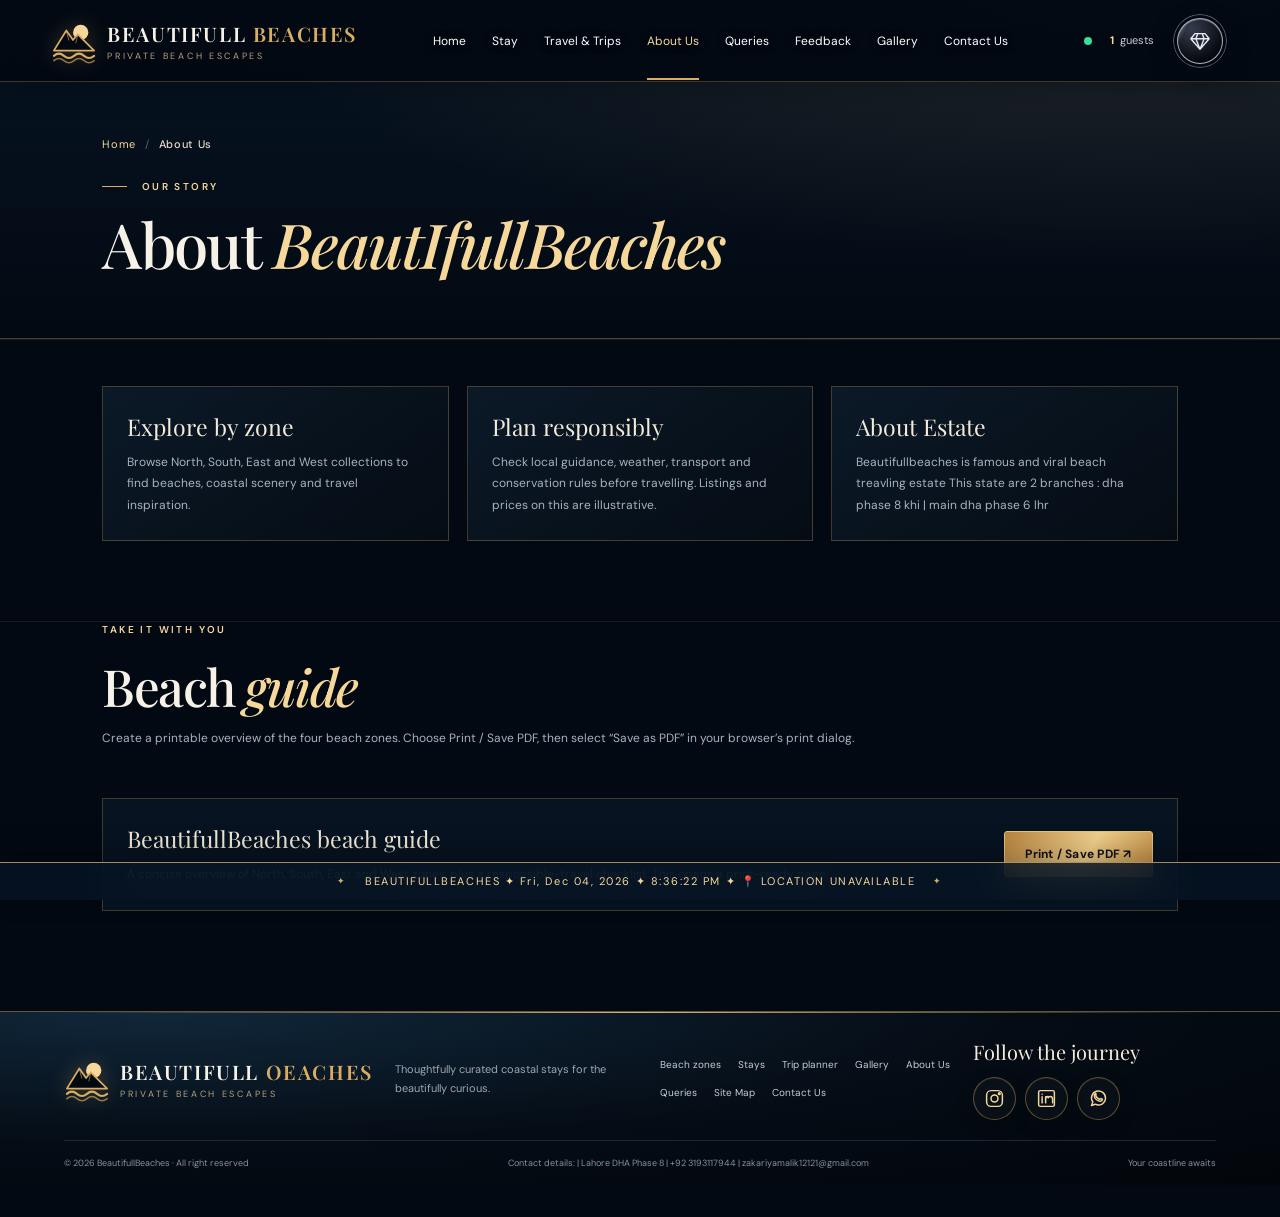
<file: pages/about.html>
<!DOCTYPE html>
<html lang="en">
 <head>
  <meta charset="utf-8"/>
  <meta content="width=device-width,initial-scale=1" name="viewport"/>
  <meta content="#06101d" name="theme-color"/>
  <title>
   About Us | BeautIOfBeaches
  </title>
  <link href="https://images.unsplash.com" rel="preconnect"/>
  <link href="https://fonts.googleapis.com/css2?family=DM+Sans:wght@400;500;600;700&amp;family=Playfair+Display:wght@500;600;700&amp;family=Dancing+Script:wght@600;700&amp;family=Domine:wght@400;500;600&amp;display=swap" rel="stylesheet"/>
  <link href="https://cdn.jsdelivr.net/npm/bootstrap@5.3.8/dist/css/bootstrap.min.css" rel="stylesheet" integrity="sha384-sRIl4kxILFvY47J16cr9ZwB07vP4J8+LH7qKQnuqkuIAvNWLzeN8tE5YBujZqJLB" crossorigin="anonymous"/>
  <link href="../style/styles.css" rel="stylesheet"/>
 </head>
 <body class="inner" data-page="about">
  <header class="topbar">
   <a class="brand" href="../index.html">
    <span class="brandmark"><svg aria-hidden="true" class="logo-mark" focusable="false" viewBox="0 0 48 48" xmlns="http://www.w3.org/2000/svg"><circle cx="31" cy="15" r="8" fill="#f5d89a"/><path d="M3 34 16 13l7 10 5-6 17 17Z" fill="#030912" stroke="#d9ad62" stroke-width="1.8" stroke-linejoin="round"/><path d="M16 13l2.5 10M28 17l-2 9" fill="none" stroke="#d9ad62" stroke-width="1" stroke-linecap="round" opacity=".6"/><path d="M3 39.5q5.25-4.5 10.5 0t10.5 0 10.5 0 10.5 0" fill="none" stroke="#d9ad62" stroke-width="2.2" stroke-linecap="round"/><path d="M3 44.5q5.25-4.5 10.5 0t10.5 0 10.5 0 10.5 0" fill="none" stroke="#d9ad62" stroke-width="1.6" stroke-linecap="round" opacity=".65"/></svg></span>
    <span>
     BEAUTIFULL
     <span class="gold">
      BEACHES
     </span>
     <small>
      PRIVATE BEACH ESCAPES
     </small>
    </span>
   </a>
   <nav aria-label="Main navigation" id="nav">
    <a href="../index.html">
     Home
    </a>
    <a href="stays.html">
     Stay
    </a>
    <a href="trips.html">
     Travel &amp; Trips
    </a>
    <a class="active" href="about.html">
     About Us
    </a>
    <a href="queries.html">
     Queries
    </a>
    <a href="feedback.html">
     Feedback
    </a>
    <a href="gallery.html">
     Gallery
    </a>
    <a href="contact.html">
     Contact Us
    </a>
   </nav>
   <div class="headright d-flex align-items-center">
    <span class="visitors" title="Live guest count — updates automatically"><i class="live-dot" aria-hidden="true"></i> <b id="visitorCount" aria-live="off">—</b> guests</span>
    <button aria-label="Open guest login or sign up" class="guest-icon-btn" id="loginBtn" title="Guest login / sign up" type="button">
     <svg aria-hidden="true" viewBox="0 0 24 24">
      <path d="M6.5 4h11L22 9.5 12 21 2 9.5 6.5 4zM2 9.5h20M9.5 4 7.5 9.5 12 21M14.5 4l2 5.5L12 21" fill="none" stroke="currentColor" stroke-linecap="round" stroke-linejoin="round" stroke-width="1.5"></path>
     </svg>
    </button>
    <button aria-label="Open menu" class="hamb" id="hamb">
     ☰
    </button>
   </div>
  </header>
  <main id="main">
   <section class="page-hero">
    <div class="page-hero-inner">
     <div class="crumbs d-flex align-items-center">
      <a href="../index.html">
       Home
      </a>
      <span>
       /
      </span>
      <b>
       About Us
      </b>
     </div>
     <p class="eyebrow">
      <span>
      </span>
      OUR STORY
     </p>
     <h1>
      About
      <em>
       BeautIfullBeaches
      </em>
     </h1>
     <p class="muted">
     </p>
    </div>
   </section>
   <section class="section info-section list-section">
    <div class="info-cards">
     <article>
      <h3>
       Explore by zone
      </h3>
      <p>
       Browse North, South, East and West collections to find beaches, coastal scenery and travel inspiration.
      </p>
     </article>
     <article>
      <h3>
       Plan responsibly
      </h3>
      <p>
       Check local guidance, weather, transport and conservation rules before travelling. Listings and prices on this are illustrative.
      </p>
     </article>
     <article>
      <h3>
       About Estate
      </h3>
      <p>
       Beautifullbeaches is famous and viral beach treavling estate This state are 2 branches : dha phase 8 khi | main dha phase 6 lhr
      </p>
     </article>
    </div>
   </section>
   <section class="section info-section" id="beach-guide">
    <div class="section-head">
     <div>
      <p class="eyebrow">
       TAKE IT WITH YOU
      </p>
      <h2>
       Beach
       <em>
        guide
       </em>
      </h2>
      <p class="muted">
       Create a printable overview of the four beach zones. Choose Print / Save PDF, then select “Save as PDF” in your browser’s print dialog.
      </p>
     </div>
    </div>
    <div class="guide-download">
     <div>
      <h3>
       BeautifullBeaches beach guide
      </h3>
      <p>
       A concise overview of North, South, East and West zones, plus a responsible-travel checklist. This opens a print-ready page.
      </p>
     </div>
     <button class="btn btn-gold" id="downloadGuide" type="button">
      Print / Save PDF ↗
     </button>
    </div>
   </section>
  </main>
  <footer class="site-footer">
   <div class="footer-main">
    <a class="brand footer-brand" href="../index.html">
     <span class="brandmark"><svg aria-hidden="true" class="logo-mark" focusable="false" viewBox="0 0 48 48" xmlns="http://www.w3.org/2000/svg"><circle cx="31" cy="15" r="8" fill="#f5d89a"/><path d="M3 34 16 13l7 10 5-6 17 17Z" fill="#030912" stroke="#d9ad62" stroke-width="1.8" stroke-linejoin="round"/><path d="M16 13l2.5 10M28 17l-2 9" fill="none" stroke="#d9ad62" stroke-width="1" stroke-linecap="round" opacity=".6"/><path d="M3 39.5q5.25-4.5 10.5 0t10.5 0 10.5 0 10.5 0" fill="none" stroke="#d9ad62" stroke-width="2.2" stroke-linecap="round"/><path d="M3 44.5q5.25-4.5 10.5 0t10.5 0 10.5 0 10.5 0" fill="none" stroke="#d9ad62" stroke-width="1.6" stroke-linecap="round" opacity=".65"/></svg></span>
     <span>
      BEAUTIFULL
      <span class="gold">
       OEACHES
      </span>
      <small>
       PRIVATE BEACH ESCAPES
      </small>
     </span>
    </a>
    <p class="footer-blurb">
     Thoughtfully curated coastal stays for the beautifully curious.
    </p>
    <div class="footer-links d-flex flex-wrap">
     <a href="../index.html#destinations">
      Beach zones
     </a>
     <a href="stays.html">
      Stays
     </a>
     <a href="trips.html">
      Trip planner
     </a>
     <a href="gallery.html">
      Gallery
     </a>
     <a href="about.html">
      About Us
     </a>
     <a href="queries.html">
      Queries
     </a>
     <a href="sitemap.html">
      Site Map
     </a>
     <a href="contact.html">
      Contact Us
     </a>
    </div>
    <div class="footer-social">
     <h3>
      Follow the journey
     </h3>
     <div class="social-links">
      <a aria-label="Instagram" href="https://www.instagram.com/z4kiiiiiiiii._?obrf=MTdneW01aWNwMGM2ZQ%3D%3D&amp;utm_source=qr" rel="noopener noreferrer" target="_blank" title="Replace PASTE_YOUR_USERNAME with your Instagram username">
       <svg aria-hidden="true" viewbox="0 0 24 24">
        <rect height="18" rx="5" width="18" x="3" y="3">
        </rect>
        <circle cx="12" cy="12" r="4">
        </circle>
        <circle cx="17.5" cy="6.5" r="1">
        </circle>
       </svg>
       <span>
        Instagram
       </span>
      </a>
      <a aria-label="LinkedIn" href="https://www.linkedin.com/in/zakariya-malik-211115423" rel="noopener noreferrer" target="_blank" title="Replace PASTE_YOUR_USERNAME with your LinkedIn profile">
       <svg aria-hidden="true" viewbox="0 0 24 24">
        <rect height="18" rx="2" width="18" x="3" y="3">
        </rect>
        <path d="M7 10v7M7 7v.1M11 17v-7h3v1.2c.5-.9 1.3-1.4 2.4-1.4 1.8 0 2.6 1.2 2.6 3.2V17M11 13c0-1.8 1-3.2 3-3.2">
        </path>
       </svg>
       <span>
        LinkedIn
       </span>
      </a>
      <a aria-label="WhatsApp" href="https://wa.me/923193117944?text=Assalam-o-Alaikum Welcome To Beautifull Beaches State%2C%20I%27m%20interested%20in%20planning%20a%20luxury%20beach%20escape%20with%20BeautyOfBeaches.%20Please%20share%20available%20resorts%20and%20packages." rel="noopener noreferrer" target="_blank" title="Replace PASTE_YOUR_NUMBER with your number including country code">
       <svg aria-hidden="true" viewbox="0 0 24 24">
        <path d="M20 11.5a8 8 0 0 1-11.8 7L4 20l1.5-4A8 8 0 1 1 20 11.5Z">
        </path>
        <path d="M9 8.5c.4 2 2.1 3.7 4.2 4.5l1.4-1 2 1c-.2 1.4-1.2 2.2-2.7 2.1-3.7-.4-6.5-3.3-6.7-6.4-.1-1.2.7-2.3 1.8-2.5Z">
        </path>
       </svg>
       <span>
        WhatsApp
       </span>
      </a>
     </div>
    </div>
   </div>
   <div class="footer-bottom">
    <span>
     © 2026 BeautifullBeaches · All right reserved
    </span>
    <span>
     Contact details:  | Lahore DHA Phase 8 | +92 3193117944 | zakariyamalik12121@gmail.com
    </span>
    <span id="locationStatus">
     Your coastline awaits
    </span>
   </div>
  </footer>
  <div class="ticker">
   <span>
    ✦
   </span>
   <div id="tickerText">
    BEAUTIOFBEACHES · YOUR NEXT ESCAPE STARTS HERE
   </div>
   <span>
    ✦
   </span>
  </div>
  <div aria-hidden="true" aria-label="Login or sign up" aria-modal="true" class="modal auth-page" id="authModal" role="dialog">
   <video class="auth-video" id="authVideo" data-src="../videos/hero-ocean-waves-4k.mp4" data-src2="../videos/hero-slide2.mp4" muted="" playsinline="" preload="none"></video>
   <div class="auth-veil"></div>
   <button aria-label="Close" class="auth-back" data-close="" type="button">&larr; Back to site</button>
   <div class="auth-caption">
    <h3>Indulge in the Art of Staying</h3>
    <p>Discover destinations, embrace indulgence</p>
   </div>
   <div aria-label="Background video" class="auth-dots" id="authDots">
    <button aria-label="Video 1" class="on" data-vid="0" type="button"></button>
    <button aria-label="Video 2" data-vid="1" type="button"></button>
   </div>
   <div class="ag-card">
    <div class="ag-brand">
     <svg aria-hidden="true" viewbox="0 0 24 24"><path d="M3 21h18M5 21V7l7-4 7 4v14M9 21v-7h6v7M8 9h.01M12 9h.01M16 9h.01" fill="none" stroke="currentColor" stroke-linecap="round" stroke-linejoin="round" stroke-width="1.8"></path></svg>
     <span>Beautifull Beaches</span>
    </div>
    <h2 id="authTitle">Welcome Back to Beautifull Beaches</h2>
    <p class="ag-sub" id="authIntro">Sign in your account</p>
    <form id="authForm" novalidate="">
     <label class="ag-field" data-auth-only="signup" hidden="">Your Name
      <input autocomplete="name" id="authName" name="name" placeholder="Enter your full name here"/>
     </label>
     <label class="ag-field">Your Email
      <input autocomplete="email" name="email" placeholder="Enter your email id here" required="" type="email"/>
     </label>
     <label class="ag-field">Password
      <span class="ag-pass">
       <input autocomplete="current-password" minlength="6" name="password" placeholder="Enter your password here" required="" type="password"/>
       <button aria-label="Show password" class="ag-eye" data-eye="" type="button">
        <svg aria-hidden="true" viewbox="0 0 24 24"><path d="M2 12s3.6-7 10-7 10 7 10 7-3.6 7-10 7S2 12 2 12z" fill="none" stroke="currentColor" stroke-width="1.7"></path><circle cx="12" cy="12" r="3" fill="none" stroke="currentColor" stroke-width="1.7"></circle></svg>
       </button>
      </span>
     </label>
     <label class="ag-field" data-auth-only="signup" hidden="">Confirm Password
      <input autocomplete="new-password" id="authConfirm" minlength="6" name="confirm" placeholder="Re-enter your password" type="password"/>
     </label>
     <div class="ag-row" data-auth-only="login">
      <label class="ag-check"><input id="authRemember" name="remember" type="checkbox"/> Remember me</label>
      <button class="ag-forgot" id="authForgot" type="button">Forget Password?</button>
     </div>
     <button class="ag-submit" id="authSubmit" type="submit">Login</button>
     <p aria-live="polite" class="ag-msg" id="authMsg"></p>
    </form>
    <hr class="ag-hr"/>
    <div class="ag-social">
     <button data-social="Google" type="button">
      <svg aria-hidden="true" viewbox="0 0 48 48"><path d="M43.6 20.5H42V20H24v8h11.3C33.7 32.7 29.2 36 24 36c-6.6 0-12-5.4-12-12s5.4-12 12-12c3.1 0 5.8 1.2 8 3l5.7-5.7C34 6.1 29.3 4 24 4 13 4 4 13 4 24s9 20 20 20 20-9 20-20c0-1.3-.1-2.4-.4-3.5z" fill="#FFC107"></path><path d="M6.3 14.7l6.6 4.8C14.7 15.1 19 12 24 12c3.1 0 5.8 1.2 8 3l5.7-5.7C34 6.1 29.3 4 24 4 16.3 4 9.7 8.3 6.3 14.7z" fill="#FF3D00"></path><path d="M24 44c5.2 0 9.9-2 13.4-5.2l-6.2-5.2C29.2 35.1 26.7 36 24 36c-5.2 0-9.6-3.3-11.3-7.9l-6.5 5C9.5 39.6 16.2 44 24 44z" fill="#4CAF50"></path><path d="M43.6 20.5H42V20H24v8h11.3c-.8 2.2-2.2 4.2-4.1 5.6l6.2 5.2C37 39.2 44 34 44 24c0-1.3-.1-2.4-.4-3.5z" fill="#1976D2"></path></svg>
      Continue with Google
     </button>
     <button data-social="Apple" type="button">
      <svg aria-hidden="true" viewbox="0 0 24 24"><path d="M12.152 6.896c-.948 0-2.415-1.078-3.96-1.04-2.04.027-3.91 1.183-4.961 3.014-2.117 3.675-.546 9.103 1.519 12.09 1.013 1.454 2.208 3.09 3.792 3.039 1.52-.065 2.09-.987 3.935-.987 1.831 0 2.35.987 3.96.948 1.637-.026 2.676-1.48 3.676-2.948 1.156-1.688 1.636-3.325 1.662-3.415-.039-.013-3.182-1.221-3.22-4.857-.026-3.04 2.48-4.494 2.597-4.559-1.429-2.09-3.623-2.324-4.39-2.376-2-.156-3.675 1.09-4.61 1.09zM15.53 3.83c.843-1.012 1.4-2.427 1.245-3.83-1.207.052-2.662.805-3.532 1.818-.78.896-1.454 2.338-1.273 3.714 1.338.104 2.715-.688 3.559-1.701" fill="currentColor"></path></svg>
      Continue with Apple
     </button>
    </div>
    <p class="ag-switch" data-auth-only="login">Don&rsquo;t have an account? <button data-auth-mode="signup" type="button">Register</button></p>
    <p class="ag-switch" data-auth-only="signup" hidden="">Already have an account? <button data-auth-mode="login" type="button">Login</button></p>
   </div>
  </div>
  <div class="toast" id="toast" role="status">
  </div>
  <script src="https://cdn.jsdelivr.net/npm/bootstrap@5.3.8/dist/js/bootstrap.bundle.min.js" integrity="sha384-FKyoEForCGlyvwx9Hj09JcYn3nv7wiPVlz7YYwJrWVcXK/BmnVDxM+D2scQbITxI" crossorigin="anonymous"></script>
  <script src="../js/app.js">
  </script>
 </body>
</html>
</file>
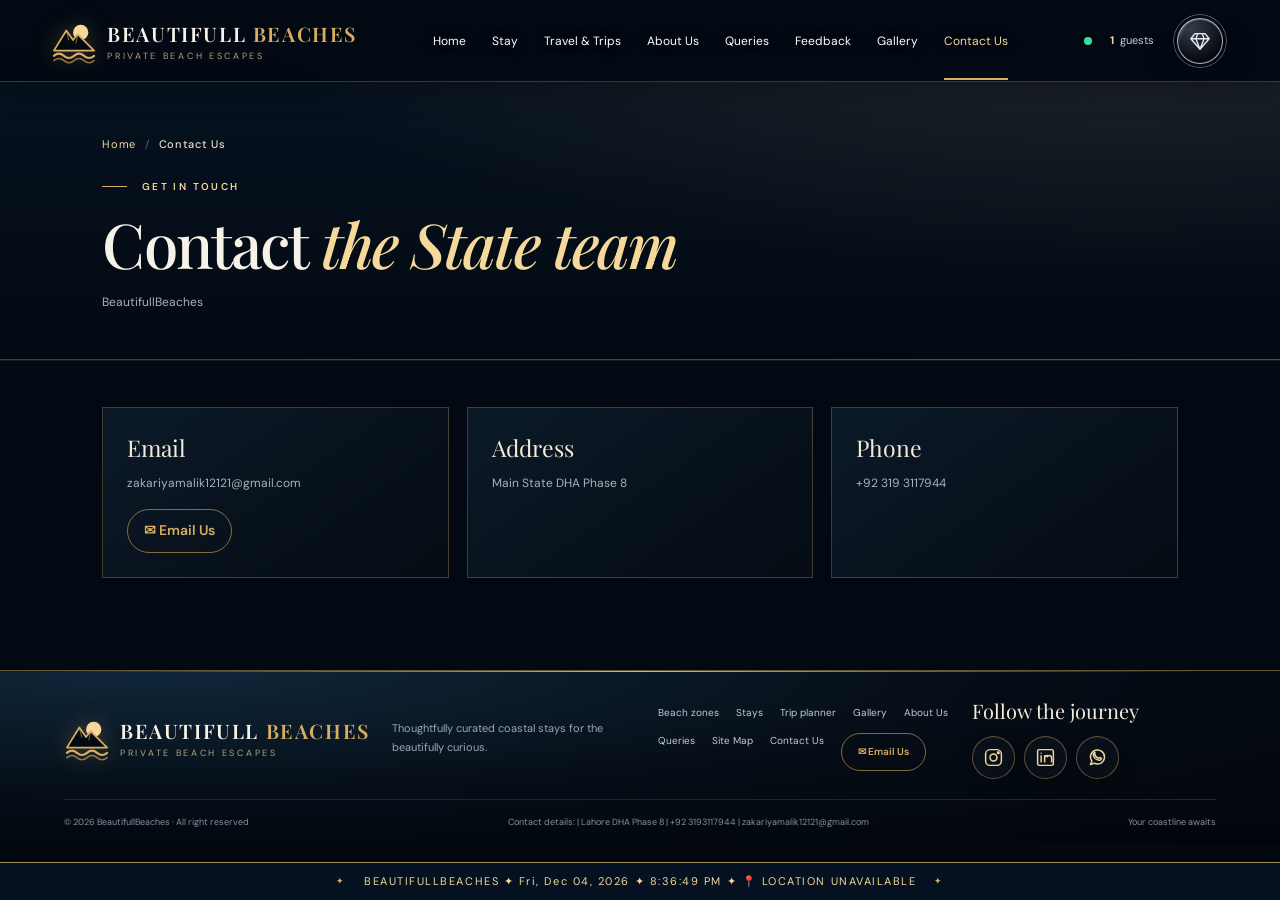
<file: pages/contact.html>
<!DOCTYPE html>
<html lang="en">
 <head>
  <meta charset="utf-8"/>
  <meta content="width=device-width,initial-scale=1" name="viewport"/>
  <meta content="#06101d" name="theme-color"/>
  <title>
   Contact Us | BeautifullBeaches
  </title>
  <link href="https://images.unsplash.com" rel="preconnect"/>
  <link href="https://fonts.googleapis.com/css2?family=DM+Sans:wght@400;500;600;700&amp;family=Playfair+Display:wght@500;600;700&amp;family=Dancing+Script:wght@600;700&amp;family=Domine:wght@400;500;600&amp;display=swap" rel="stylesheet"/>
  <link href="https://cdn.jsdelivr.net/npm/bootstrap@5.3.8/dist/css/bootstrap.min.css" rel="stylesheet" integrity="sha384-sRIl4kxILFvY47J16cr9ZwB07vP4J8+LH7qKQnuqkuIAvNWLzeN8tE5YBujZqJLB" crossorigin="anonymous"/>
  <link href="../style/styles.css" rel="stylesheet"/>
 </head>
 <body class="inner" data-page="contact">
  <header class="topbar">
   <a class="brand" href="../index.html">
    <span class="brandmark"><svg aria-hidden="true" class="logo-mark" focusable="false" viewBox="0 0 48 48" xmlns="http://www.w3.org/2000/svg"><circle cx="31" cy="15" r="8" fill="#f5d89a"/><path d="M3 34 16 13l7 10 5-6 17 17Z" fill="#030912" stroke="#d9ad62" stroke-width="1.8" stroke-linejoin="round"/><path d="M16 13l2.5 10M28 17l-2 9" fill="none" stroke="#d9ad62" stroke-width="1" stroke-linecap="round" opacity=".6"/><path d="M3 39.5q5.25-4.5 10.5 0t10.5 0 10.5 0 10.5 0" fill="none" stroke="#d9ad62" stroke-width="2.2" stroke-linecap="round"/><path d="M3 44.5q5.25-4.5 10.5 0t10.5 0 10.5 0 10.5 0" fill="none" stroke="#d9ad62" stroke-width="1.6" stroke-linecap="round" opacity=".65"/></svg></span>
    <span>
     BEAUTIFULL
     <span class="gold">
      BEACHES
     </span>
     <small>
      PRIVATE BEACH ESCAPES
     </small>
    </span>
   </a>
   <nav aria-label="Main navigation" id="nav">
    <a href="../index.html">
     Home
    </a>
    <a href="stays.html">
     Stay
    </a>
    <a href="trips.html">
     Travel &amp; Trips
    </a>
    <a href="about.html">
     About Us
    </a>
    <a href="queries.html">
     Queries
    </a>
    <a href="feedback.html">
     Feedback
    </a>
    <a href="gallery.html">
     Gallery
    </a>
    <a class="active" href="contact.html">
     Contact Us
    </a>
   </nav>
   <div class="headright d-flex align-items-center">
    <span class="visitors" title="Live guest count — updates automatically"><i class="live-dot" aria-hidden="true"></i> <b id="visitorCount" aria-live="off">—</b> guests</span>
    <button aria-label="Open guest login or sign up" class="guest-icon-btn" id="loginBtn" title="Guest login / sign up" type="button">
     <svg aria-hidden="true" viewBox="0 0 24 24">
      <path d="M6.5 4h11L22 9.5 12 21 2 9.5 6.5 4zM2 9.5h20M9.5 4 7.5 9.5 12 21M14.5 4l2 5.5L12 21" fill="none" stroke="currentColor" stroke-linecap="round" stroke-linejoin="round" stroke-width="1.5"></path>
     </svg>
    </button>
    <button aria-label="Open menu" class="hamb" id="hamb">
     ☰
    </button>
   </div>
  </header>
  <main id="main">
   <section class="page-hero">
    <div class="page-hero-inner">
     <div class="crumbs d-flex align-items-center">
      <a href="../index.html">
       Home
      </a>
      <span>
       /
      </span>
      <b>
       Contact Us
      </b>
     </div>
     <p class="eyebrow">
      <span>
      </span>
      GET IN TOUCH
     </p>
     <h1>
      Contact
      <em>
       the State team
      </em>
     </h1>
     <p class="muted">
      BeautifullBeaches
     </p>
    </div>
   </section>
   <section class="section info-section list-section">
    <div class="info-cards">
     <article>
      <h3>
       Email
      </h3>
      <p>
       zakariyamalik12121@gmail.com
      </p>
      <a class="footer-email-button" href="mailto:zakariyamalik12121@gmail.com?subject=BeautyOfBeaches%20Booking%20Enquiry" style="margin-top:14px">
       ✉ Email Us
      </a>
     </article>
     <article>
      <h3>
       Address
      </h3>
      <p>
       Main State DHA Phase 8
      </p>
     </article>
     <article>
      <h3>
       Phone
      </h3>
      <p>
       +92 319 3117944
      </p>
     </article>
    </div>
   </section>
  </main>
  <footer class="site-footer">
   <div class="footer-main">
    <a class="brand footer-brand" href="../index.html">
     <span class="brandmark"><svg aria-hidden="true" class="logo-mark" focusable="false" viewBox="0 0 48 48" xmlns="http://www.w3.org/2000/svg"><circle cx="31" cy="15" r="8" fill="#f5d89a"/><path d="M3 34 16 13l7 10 5-6 17 17Z" fill="#030912" stroke="#d9ad62" stroke-width="1.8" stroke-linejoin="round"/><path d="M16 13l2.5 10M28 17l-2 9" fill="none" stroke="#d9ad62" stroke-width="1" stroke-linecap="round" opacity=".6"/><path d="M3 39.5q5.25-4.5 10.5 0t10.5 0 10.5 0 10.5 0" fill="none" stroke="#d9ad62" stroke-width="2.2" stroke-linecap="round"/><path d="M3 44.5q5.25-4.5 10.5 0t10.5 0 10.5 0 10.5 0" fill="none" stroke="#d9ad62" stroke-width="1.6" stroke-linecap="round" opacity=".65"/></svg></span>
     <span>
      BEAUTIFULL
      <span class="gold">
       BEACHES
      </span>
      <small>
       PRIVATE BEACH ESCAPES
      </small>
     </span>
    </a>
    <p class="footer-blurb">
     Thoughtfully curated coastal stays for the beautifully curious.
    </p>
    <div class="footer-links d-flex flex-wrap">
     <a href="../index.html#destinations">
      Beach zones
     </a>
     <a href="stays.html">
      Stays
     </a>
     <a href="trips.html">
      Trip planner
     </a>
     <a href="gallery.html">
      Gallery
     </a>
     <a href="about.html">
      About Us
     </a>
     <a href="queries.html">
      Queries
     </a>
     <a href="sitemap.html">
      Site Map
     </a>
     <a href="contact.html">
      Contact Us
     </a>
     <a class="footer-email-button" href="mailto:zakariyamalik12121@gmail.com?subject=BeautyOfBeaches%20Booking%20Enquiry">
      ✉ Email Us
     </a>
    </div>
    <div class="footer-social">
     <h3>
      Follow the journey
     </h3>
     <div class="social-links">
      <a aria-label="Instagram" href="https://www.instagram.com/z4kiiiiiiiii._?obrf=MTdneW01aWNwMGM2ZQ%3D%3D&amp;utm_source=qr" rel="noopener noreferrer" target="_blank" title="Replace PASTE_YOUR_USERNAME with your Instagram username">
       <svg aria-hidden="true" viewbox="0 0 24 24">
        <rect height="18" rx="5" width="18" x="3" y="3">
        </rect>
        <circle cx="12" cy="12" r="4">
        </circle>
        <circle cx="17.5" cy="6.5" r="1">
        </circle>
       </svg>
       <span>
        Instagram
       </span>
      </a>
      <a aria-label="LinkedIn" href="https://www.linkedin.com/in/zakariya-malik-211115423" rel="noopener noreferrer" target="_blank" title="Replace PASTE_YOUR_USERNAME with your LinkedIn profile">
       <svg aria-hidden="true" viewbox="0 0 24 24">
        <rect height="18" rx="2" width="18" x="3" y="3">
        </rect>
        <path d="M7 10v7M7 7v.1M11 17v-7h3v1.2c.5-.9 1.3-1.4 2.4-1.4 1.8 0 2.6 1.2 2.6 3.2V17M11 13c0-1.8 1-3.2 3-3.2">
        </path>
       </svg>
       <span>
        LinkedIn
       </span>
      </a>
      <a aria-label="WhatsApp" href="https://wa.me/923193117944?text=Assalam-o-Alaikum Welcome To Beautifull Beaches State%2C%20I%27m%20interested%20in%20planning%20a%20luxury%20beach%20escape%20with%20BeautyOfBeaches.%20Please%20share%20available%20resorts%20and%20packages." rel="noopener noreferrer" target="_blank" title="Replace PASTE_YOUR_NUMBER with your number including country code">
       <svg aria-hidden="true" viewbox="0 0 24 24">
        <path d="M20 11.5a8 8 0 0 1-11.8 7L4 20l1.5-4A8 8 0 1 1 20 11.5Z">
        </path>
        <path d="M9 8.5c.4 2 2.1 3.7 4.2 4.5l1.4-1 2 1c-.2 1.4-1.2 2.2-2.7 2.1-3.7-.4-6.5-3.3-6.7-6.4-.1-1.2.7-2.3 1.8-2.5Z">
        </path>
       </svg>
       <span>
        WhatsApp
       </span>
      </a>
     </div>
    </div>
   </div>
   <div class="footer-bottom">
    <span>
     © 2026 BeautifullBeaches · All right reserved
    </span>
    <span>
     Contact details:  | Lahore DHA Phase 8 | +92 3193117944 | zakariyamalik12121@gmail.com
    </span>
    <span id="locationStatus">
     Your coastline awaits
    </span>
   </div>
  </footer>
  <div class="ticker">
   <span>
    ✦
   </span>
   <div id="tickerText">
    BEAUTIFULLBEACHES · YOUR NEXT ESCAPE STARTS HERE
   </div>
   <span>
    ✦
   </span>
  </div>
  <div aria-hidden="true" aria-label="Login or sign up" aria-modal="true" class="modal auth-page" id="authModal" role="dialog">
   <video class="auth-video" id="authVideo" data-src="../videos/hero-ocean-waves-4k.mp4" data-src2="../videos/hero-slide2.mp4" muted="" playsinline="" preload="none"></video>
   <div class="auth-veil"></div>
   <button aria-label="Close" class="auth-back" data-close="" type="button">&larr; Back to site</button>
   <div class="auth-caption">
    <h3>Indulge in the Art of Staying</h3>
    <p>Discover destinations, embrace indulgence</p>
   </div>
   <div aria-label="Background video" class="auth-dots" id="authDots">
    <button aria-label="Video 1" class="on" data-vid="0" type="button"></button>
    <button aria-label="Video 2" data-vid="1" type="button"></button>
   </div>
   <div class="ag-card">
    <div class="ag-brand">
     <svg aria-hidden="true" viewbox="0 0 24 24"><path d="M3 21h18M5 21V7l7-4 7 4v14M9 21v-7h6v7M8 9h.01M12 9h.01M16 9h.01" fill="none" stroke="currentColor" stroke-linecap="round" stroke-linejoin="round" stroke-width="1.8"></path></svg>
     <span>Beautifull Beaches</span>
    </div>
    <h2 id="authTitle">Welcome Back to Beautifull Beaches</h2>
    <p class="ag-sub" id="authIntro">Sign in your account</p>
    <form id="authForm" novalidate="">
     <label class="ag-field" data-auth-only="signup" hidden="">Your Name
      <input autocomplete="name" id="authName" name="name" placeholder="Enter your full name here"/>
     </label>
     <label class="ag-field">Your Email
      <input autocomplete="email" name="email" placeholder="Enter your email id here" required="" type="email"/>
     </label>
     <label class="ag-field">Password
      <span class="ag-pass">
       <input autocomplete="current-password" minlength="6" name="password" placeholder="Enter your password here" required="" type="password"/>
       <button aria-label="Show password" class="ag-eye" data-eye="" type="button">
        <svg aria-hidden="true" viewbox="0 0 24 24"><path d="M2 12s3.6-7 10-7 10 7 10 7-3.6 7-10 7S2 12 2 12z" fill="none" stroke="currentColor" stroke-width="1.7"></path><circle cx="12" cy="12" r="3" fill="none" stroke="currentColor" stroke-width="1.7"></circle></svg>
       </button>
      </span>
     </label>
     <label class="ag-field" data-auth-only="signup" hidden="">Confirm Password
      <input autocomplete="new-password" id="authConfirm" minlength="6" name="confirm" placeholder="Re-enter your password" type="password"/>
     </label>
     <div class="ag-row" data-auth-only="login">
      <label class="ag-check"><input id="authRemember" name="remember" type="checkbox"/> Remember me</label>
      <button class="ag-forgot" id="authForgot" type="button">Forget Password?</button>
     </div>
     <button class="ag-submit" id="authSubmit" type="submit">Login</button>
     <p aria-live="polite" class="ag-msg" id="authMsg"></p>
    </form>
    <hr class="ag-hr"/>
    <div class="ag-social">
     <button data-social="Google" type="button">
      <svg aria-hidden="true" viewbox="0 0 48 48"><path d="M43.6 20.5H42V20H24v8h11.3C33.7 32.7 29.2 36 24 36c-6.6 0-12-5.4-12-12s5.4-12 12-12c3.1 0 5.8 1.2 8 3l5.7-5.7C34 6.1 29.3 4 24 4 13 4 4 13 4 24s9 20 20 20 20-9 20-20c0-1.3-.1-2.4-.4-3.5z" fill="#FFC107"></path><path d="M6.3 14.7l6.6 4.8C14.7 15.1 19 12 24 12c3.1 0 5.8 1.2 8 3l5.7-5.7C34 6.1 29.3 4 24 4 16.3 4 9.7 8.3 6.3 14.7z" fill="#FF3D00"></path><path d="M24 44c5.2 0 9.9-2 13.4-5.2l-6.2-5.2C29.2 35.1 26.7 36 24 36c-5.2 0-9.6-3.3-11.3-7.9l-6.5 5C9.5 39.6 16.2 44 24 44z" fill="#4CAF50"></path><path d="M43.6 20.5H42V20H24v8h11.3c-.8 2.2-2.2 4.2-4.1 5.6l6.2 5.2C37 39.2 44 34 44 24c0-1.3-.1-2.4-.4-3.5z" fill="#1976D2"></path></svg>
      Continue with Google
     </button>
     <button data-social="Apple" type="button">
      <svg aria-hidden="true" viewbox="0 0 24 24"><path d="M12.152 6.896c-.948 0-2.415-1.078-3.96-1.04-2.04.027-3.91 1.183-4.961 3.014-2.117 3.675-.546 9.103 1.519 12.09 1.013 1.454 2.208 3.09 3.792 3.039 1.52-.065 2.09-.987 3.935-.987 1.831 0 2.35.987 3.96.948 1.637-.026 2.676-1.48 3.676-2.948 1.156-1.688 1.636-3.325 1.662-3.415-.039-.013-3.182-1.221-3.22-4.857-.026-3.04 2.48-4.494 2.597-4.559-1.429-2.09-3.623-2.324-4.39-2.376-2-.156-3.675 1.09-4.61 1.09zM15.53 3.83c.843-1.012 1.4-2.427 1.245-3.83-1.207.052-2.662.805-3.532 1.818-.78.896-1.454 2.338-1.273 3.714 1.338.104 2.715-.688 3.559-1.701" fill="currentColor"></path></svg>
      Continue with Apple
     </button>
    </div>
    <p class="ag-switch" data-auth-only="login">Don&rsquo;t have an account? <button data-auth-mode="signup" type="button">Register</button></p>
    <p class="ag-switch" data-auth-only="signup" hidden="">Already have an account? <button data-auth-mode="login" type="button">Login</button></p>
   </div>
  </div>
  <div class="toast" id="toast" role="status">
  </div>
  <script src="https://cdn.jsdelivr.net/npm/bootstrap@5.3.8/dist/js/bootstrap.bundle.min.js" integrity="sha384-FKyoEForCGlyvwx9Hj09JcYn3nv7wiPVlz7YYwJrWVcXK/BmnVDxM+D2scQbITxI" crossorigin="anonymous"></script>
  <script src="../js/app.js">
  </script>
 </body>
</html>
</file>
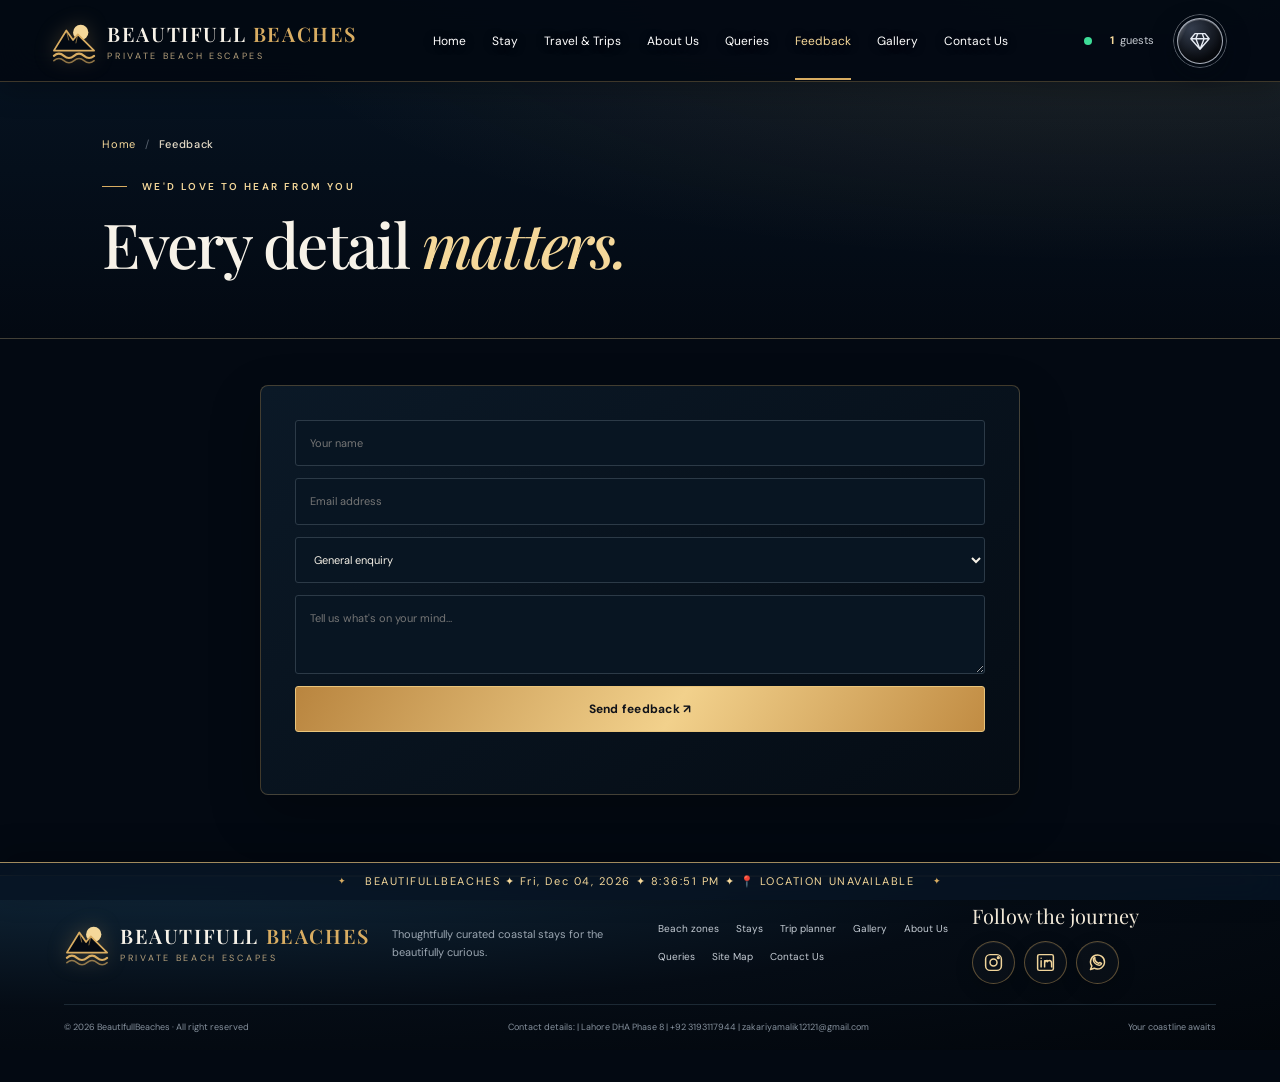
<file: pages/feedback.html>
<!DOCTYPE html>
<html lang="en">
 <head>
  <meta charset="utf-8"/>
  <meta content="width=device-width,initial-scale=1" name="viewport"/>
  <meta content="#06101d" name="theme-color"/>
  <title>
   Feedback | BeautiOfBeaches
  </title>
  <link href="https://images.unsplash.com" rel="preconnect"/>
  <link href="https://fonts.googleapis.com/css2?family=DM+Sans:wght@400;500;600;700&amp;family=Playfair+Display:wght@500;600;700&amp;family=Dancing+Script:wght@600;700&amp;family=Domine:wght@400;500;600&amp;display=swap" rel="stylesheet"/>
  <link href="https://cdn.jsdelivr.net/npm/bootstrap@5.3.8/dist/css/bootstrap.min.css" rel="stylesheet" integrity="sha384-sRIl4kxILFvY47J16cr9ZwB07vP4J8+LH7qKQnuqkuIAvNWLzeN8tE5YBujZqJLB" crossorigin="anonymous"/>
  <link href="../style/styles.css" rel="stylesheet"/>
 </head>
 <body class="inner" data-page="feedback">
  <header class="topbar">
   <a class="brand" href="../index.html">
    <span class="brandmark"><svg aria-hidden="true" class="logo-mark" focusable="false" viewBox="0 0 48 48" xmlns="http://www.w3.org/2000/svg"><circle cx="31" cy="15" r="8" fill="#f5d89a"/><path d="M3 34 16 13l7 10 5-6 17 17Z" fill="#030912" stroke="#d9ad62" stroke-width="1.8" stroke-linejoin="round"/><path d="M16 13l2.5 10M28 17l-2 9" fill="none" stroke="#d9ad62" stroke-width="1" stroke-linecap="round" opacity=".6"/><path d="M3 39.5q5.25-4.5 10.5 0t10.5 0 10.5 0 10.5 0" fill="none" stroke="#d9ad62" stroke-width="2.2" stroke-linecap="round"/><path d="M3 44.5q5.25-4.5 10.5 0t10.5 0 10.5 0 10.5 0" fill="none" stroke="#d9ad62" stroke-width="1.6" stroke-linecap="round" opacity=".65"/></svg></span>
    <span>
     BEAUTIFULL
     <span class="gold">
      BEACHES
     </span>
     <small>
      PRIVATE BEACH ESCAPES
     </small>
    </span>
   </a>
   <nav aria-label="Main navigation" id="nav">
    <a href="../index.html">
     Home
    </a>
    <a href="stays.html">
     Stay
    </a>
    <a href="trips.html">
     Travel &amp; Trips
    </a>
    <a href="about.html">
     About Us
    </a>
    <a href="queries.html">
     Queries
    </a>
    <a class="active" href="feedback.html">
     Feedback
    </a>
    <a href="gallery.html">
     Gallery
    </a>
    <a href="contact.html">
     Contact Us
    </a>
   </nav>
   <div class="headright d-flex align-items-center">
    <span class="visitors" title="Live guest count — updates automatically"><i class="live-dot" aria-hidden="true"></i> <b id="visitorCount" aria-live="off">—</b> guests</span>
    <button aria-label="Open guest login or sign up" class="guest-icon-btn" id="loginBtn" title="Guest login / sign up" type="button">
     <svg aria-hidden="true" viewBox="0 0 24 24">
      <path d="M6.5 4h11L22 9.5 12 21 2 9.5 6.5 4zM2 9.5h20M9.5 4 7.5 9.5 12 21M14.5 4l2 5.5L12 21" fill="none" stroke="currentColor" stroke-linecap="round" stroke-linejoin="round" stroke-width="1.5"></path>
     </svg>
    </button>
    <button aria-label="Open menu" class="hamb" id="hamb">
     ☰
    </button>
   </div>
  </header>
  <main id="main">
   <section class="page-hero">
    <div class="page-hero-inner">
     <div class="crumbs d-flex align-items-center">
      <a href="../index.html">
       Home
      </a>
      <span>
       /
      </span>
      <b>
       Feedback
      </b>
     </div>
     <p class="eyebrow">
      <span>
      </span>
      WE'D LOVE TO HEAR FROM YOU
     </p>
     <h1>
      Every detail
      <em>
       matters.
      </em>
     </h1>
     <p class="muted">
     </p>
    </div>
   </section>
   <section class="section list-section">
    <div class="form-panel">
     <form class="feedback-form" id="feedbackForm">
      <input name="formType" type="hidden" value="Website feedback"/>
      <input name="name" placeholder="Your name" required=""/>
      <input name="email" placeholder="Email address" required="" type="email"/>
      <select name="topic">
       <option>
        General enquiry
       </option>
       <option>
        Booking support
       </option>
       <option>
        Custom trip planning
       </option>
       <option>
        Feedback
       </option>
      </select>
      <textarea name="message" placeholder="Tell us what's on your mind…" required="" rows="3"></textarea>
      <button class="btn btn-gold" type="submit">
       Send feedback ↗
      </button>
      <p aria-live="polite" class="form-note" id="feedbackMsg">
      </p>
     </form>
    </div>
   </section>
  </main>
  <footer class="site-footer">
   <div class="footer-main">
    <a class="brand footer-brand" href="../index.html">
     <span class="brandmark"><svg aria-hidden="true" class="logo-mark" focusable="false" viewBox="0 0 48 48" xmlns="http://www.w3.org/2000/svg"><circle cx="31" cy="15" r="8" fill="#f5d89a"/><path d="M3 34 16 13l7 10 5-6 17 17Z" fill="#030912" stroke="#d9ad62" stroke-width="1.8" stroke-linejoin="round"/><path d="M16 13l2.5 10M28 17l-2 9" fill="none" stroke="#d9ad62" stroke-width="1" stroke-linecap="round" opacity=".6"/><path d="M3 39.5q5.25-4.5 10.5 0t10.5 0 10.5 0 10.5 0" fill="none" stroke="#d9ad62" stroke-width="2.2" stroke-linecap="round"/><path d="M3 44.5q5.25-4.5 10.5 0t10.5 0 10.5 0 10.5 0" fill="none" stroke="#d9ad62" stroke-width="1.6" stroke-linecap="round" opacity=".65"/></svg></span>
     <span>
      BEAUTIFULL
      <span class="gold">
       BEACHES
      </span>
      <small>
       PRIVATE BEACH ESCAPES
      </small>
     </span>
    </a>
    <p class="footer-blurb">
     Thoughtfully curated coastal stays for the beautifully curious.
    </p>
    <div class="footer-links d-flex flex-wrap">
     <a href="../index.html#destinations">
      Beach zones
     </a>
     <a href="stays.html">
      Stays
     </a>
     <a href="trips.html">
      Trip planner
     </a>
     <a href="gallery.html">
      Gallery
     </a>
     <a href="about.html">
      About Us
     </a>
     <a href="queries.html">
      Queries
     </a>
     <a href="sitemap.html">
      Site Map
     </a>
     <a href="contact.html">
      Contact Us
     </a>
    </div>
    <div class="footer-social">
     <h3>
      Follow the journey
     </h3>
     <div class="social-links">
      <a aria-label="Instagram" href="https://www.instagram.com/z4kiiiiiiiii._?obrf=MTdneW01aWNwMGM2ZQ%3D%3D&amp;utm_source=qr" rel="noopener noreferrer" target="_blank" title="Replace PASTE_YOUR_USERNAME with your Instagram username">
       <svg aria-hidden="true" viewbox="0 0 24 24">
        <rect height="18" rx="5" width="18" x="3" y="3">
        </rect>
        <circle cx="12" cy="12" r="4">
        </circle>
        <circle cx="17.5" cy="6.5" r="1">
        </circle>
       </svg>
       <span>
        Instagram
       </span>
      </a>
      <a aria-label="LinkedIn" href="https://www.linkedin.com/in/zakariya-malik-211115423" rel="noopener noreferrer" target="_blank" title="Replace PASTE_YOUR_USERNAME with your LinkedIn profile">
       <svg aria-hidden="true" viewbox="0 0 24 24">
        <rect height="18" rx="2" width="18" x="3" y="3">
        </rect>
        <path d="M7 10v7M7 7v.1M11 17v-7h3v1.2c.5-.9 1.3-1.4 2.4-1.4 1.8 0 2.6 1.2 2.6 3.2V17M11 13c0-1.8 1-3.2 3-3.2">
        </path>
       </svg>
       <span>
        LinkedIn
       </span>
      </a>
      <a aria-label="WhatsApp" href="https://wa.me/923193117944?text=Assalam-o-Alaikum Welcome To Beautifull Beaches State%2C%20I%27m%20interested%20in%20planning%20a%20luxury%20beach%20escape%20with%20BeautyOfBeaches.%20Please%20share%20available%20resorts%20and%20packages." rel="noopener noreferrer" target="_blank" title="Replace PASTE_YOUR_NUMBER with your number including country code">
       <svg aria-hidden="true" viewbox="0 0 24 24">
        <path d="M20 11.5a8 8 0 0 1-11.8 7L4 20l1.5-4A8 8 0 1 1 20 11.5Z">
        </path>
        <path d="M9 8.5c.4 2 2.1 3.7 4.2 4.5l1.4-1 2 1c-.2 1.4-1.2 2.2-2.7 2.1-3.7-.4-6.5-3.3-6.7-6.4-.1-1.2.7-2.3 1.8-2.5Z">
        </path>
       </svg>
       <span>
        WhatsApp
       </span>
      </a>
     </div>
    </div>
   </div>
   <div class="footer-bottom">
    <span>
     © 2026 BeautIfullBeaches · All right reserved
    </span>
    <span>
     Contact details:  | Lahore DHA Phase 8 | +92 3193117944 | zakariyamalik12121@gmail.com
    </span>
    <span id="locationStatus">
     Your coastline awaits
    </span>
   </div>
  </footer>
  <div class="ticker">
   <span>
    ✦
   </span>
   <div id="tickerText">
    BEAUTIFULLBEACHES · YOUR NEXT ESCAPE STARTS HERE
   </div>
   <span>
    ✦
   </span>
  </div>
  <div aria-hidden="true" aria-label="Login or sign up" aria-modal="true" class="modal auth-page" id="authModal" role="dialog">
   <video class="auth-video" id="authVideo" data-src="../videos/hero-ocean-waves-4k.mp4" data-src2="../videos/hero-slide2.mp4" muted="" playsinline="" preload="none"></video>
   <div class="auth-veil"></div>
   <button aria-label="Close" class="auth-back" data-close="" type="button">&larr; Back to site</button>
   <div class="auth-caption">
    <h3>Indulge in the Art of Staying</h3>
    <p>Discover destinations, embrace indulgence</p>
   </div>
   <div aria-label="Background video" class="auth-dots" id="authDots">
    <button aria-label="Video 1" class="on" data-vid="0" type="button"></button>
    <button aria-label="Video 2" data-vid="1" type="button"></button>
   </div>
   <div class="ag-card">
    <div class="ag-brand">
     <svg aria-hidden="true" viewbox="0 0 24 24"><path d="M3 21h18M5 21V7l7-4 7 4v14M9 21v-7h6v7M8 9h.01M12 9h.01M16 9h.01" fill="none" stroke="currentColor" stroke-linecap="round" stroke-linejoin="round" stroke-width="1.8"></path></svg>
     <span>Beautifull Beaches</span>
    </div>
    <h2 id="authTitle">Welcome Back to Beautifull Beaches</h2>
    <p class="ag-sub" id="authIntro">Sign in your account</p>
    <form id="authForm" novalidate="">
     <label class="ag-field" data-auth-only="signup" hidden="">Your Name
      <input autocomplete="name" id="authName" name="name" placeholder="Enter your full name here"/>
     </label>
     <label class="ag-field">Your Email
      <input autocomplete="email" name="email" placeholder="Enter your email id here" required="" type="email"/>
     </label>
     <label class="ag-field">Password
      <span class="ag-pass">
       <input autocomplete="current-password" minlength="6" name="password" placeholder="Enter your password here" required="" type="password"/>
       <button aria-label="Show password" class="ag-eye" data-eye="" type="button">
        <svg aria-hidden="true" viewbox="0 0 24 24"><path d="M2 12s3.6-7 10-7 10 7 10 7-3.6 7-10 7S2 12 2 12z" fill="none" stroke="currentColor" stroke-width="1.7"></path><circle cx="12" cy="12" r="3" fill="none" stroke="currentColor" stroke-width="1.7"></circle></svg>
       </button>
      </span>
     </label>
     <label class="ag-field" data-auth-only="signup" hidden="">Confirm Password
      <input autocomplete="new-password" id="authConfirm" minlength="6" name="confirm" placeholder="Re-enter your password" type="password"/>
     </label>
     <div class="ag-row" data-auth-only="login">
      <label class="ag-check"><input id="authRemember" name="remember" type="checkbox"/> Remember me</label>
      <button class="ag-forgot" id="authForgot" type="button">Forget Password?</button>
     </div>
     <button class="ag-submit" id="authSubmit" type="submit">Login</button>
     <p aria-live="polite" class="ag-msg" id="authMsg"></p>
    </form>
    <hr class="ag-hr"/>
    <div class="ag-social">
     <button data-social="Google" type="button">
      <svg aria-hidden="true" viewbox="0 0 48 48"><path d="M43.6 20.5H42V20H24v8h11.3C33.7 32.7 29.2 36 24 36c-6.6 0-12-5.4-12-12s5.4-12 12-12c3.1 0 5.8 1.2 8 3l5.7-5.7C34 6.1 29.3 4 24 4 13 4 4 13 4 24s9 20 20 20 20-9 20-20c0-1.3-.1-2.4-.4-3.5z" fill="#FFC107"></path><path d="M6.3 14.7l6.6 4.8C14.7 15.1 19 12 24 12c3.1 0 5.8 1.2 8 3l5.7-5.7C34 6.1 29.3 4 24 4 16.3 4 9.7 8.3 6.3 14.7z" fill="#FF3D00"></path><path d="M24 44c5.2 0 9.9-2 13.4-5.2l-6.2-5.2C29.2 35.1 26.7 36 24 36c-5.2 0-9.6-3.3-11.3-7.9l-6.5 5C9.5 39.6 16.2 44 24 44z" fill="#4CAF50"></path><path d="M43.6 20.5H42V20H24v8h11.3c-.8 2.2-2.2 4.2-4.1 5.6l6.2 5.2C37 39.2 44 34 44 24c0-1.3-.1-2.4-.4-3.5z" fill="#1976D2"></path></svg>
      Continue with Google
     </button>
     <button data-social="Apple" type="button">
      <svg aria-hidden="true" viewbox="0 0 24 24"><path d="M12.152 6.896c-.948 0-2.415-1.078-3.96-1.04-2.04.027-3.91 1.183-4.961 3.014-2.117 3.675-.546 9.103 1.519 12.09 1.013 1.454 2.208 3.09 3.792 3.039 1.52-.065 2.09-.987 3.935-.987 1.831 0 2.35.987 3.96.948 1.637-.026 2.676-1.48 3.676-2.948 1.156-1.688 1.636-3.325 1.662-3.415-.039-.013-3.182-1.221-3.22-4.857-.026-3.04 2.48-4.494 2.597-4.559-1.429-2.09-3.623-2.324-4.39-2.376-2-.156-3.675 1.09-4.61 1.09zM15.53 3.83c.843-1.012 1.4-2.427 1.245-3.83-1.207.052-2.662.805-3.532 1.818-.78.896-1.454 2.338-1.273 3.714 1.338.104 2.715-.688 3.559-1.701" fill="currentColor"></path></svg>
      Continue with Apple
     </button>
    </div>
    <p class="ag-switch" data-auth-only="login">Don&rsquo;t have an account? <button data-auth-mode="signup" type="button">Register</button></p>
    <p class="ag-switch" data-auth-only="signup" hidden="">Already have an account? <button data-auth-mode="login" type="button">Login</button></p>
   </div>
  </div>
  <div class="toast" id="toast" role="status">
  </div>
  <script src="https://cdn.jsdelivr.net/npm/bootstrap@5.3.8/dist/js/bootstrap.bundle.min.js" integrity="sha384-FKyoEForCGlyvwx9Hj09JcYn3nv7wiPVlz7YYwJrWVcXK/BmnVDxM+D2scQbITxI" crossorigin="anonymous"></script>
  <script src="../js/app.js">
  </script>
 </body>
</html>
</file>
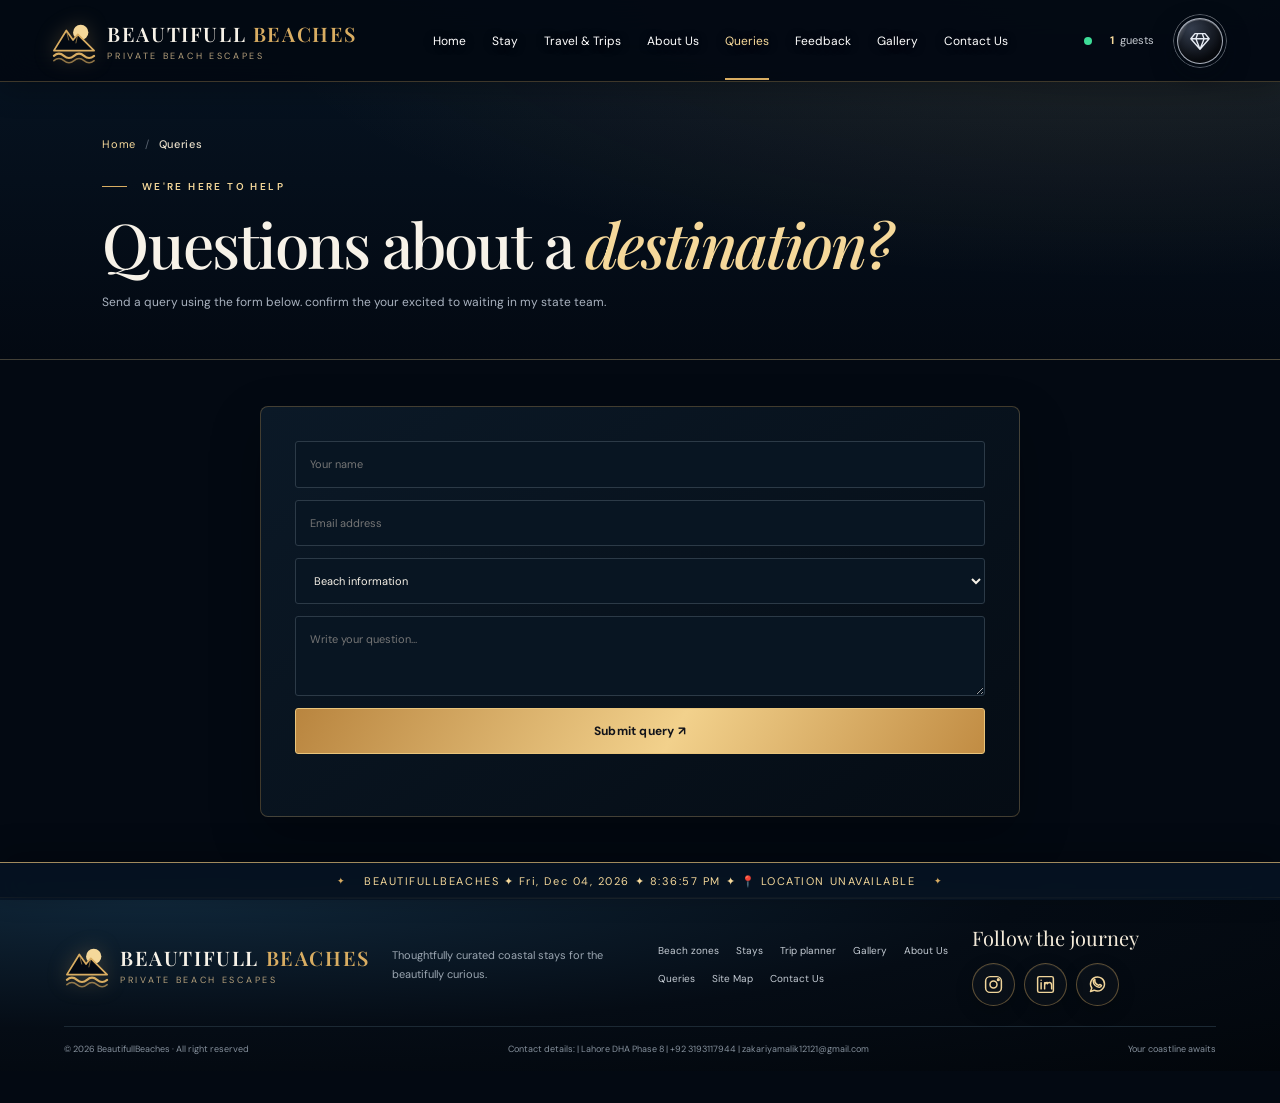
<file: pages/queries.html>
<!DOCTYPE html>
<html lang="en">
 <head>
  <meta charset="utf-8"/>
  <meta content="width=device-width,initial-scale=1" name="viewport"/>
  <meta content="#06101d" name="theme-color"/>
  <title>
   Queries | BeautifullBeaches
  </title>
  <link href="https://images.unsplash.com" rel="preconnect"/>
  <link href="https://fonts.googleapis.com/css2?family=DM+Sans:wght@400;500;600;700&amp;family=Playfair+Display:wght@500;600;700&amp;family=Dancing+Script:wght@600;700&amp;family=Domine:wght@400;500;600&amp;display=swap" rel="stylesheet"/>
  <link href="https://cdn.jsdelivr.net/npm/bootstrap@5.3.8/dist/css/bootstrap.min.css" rel="stylesheet" integrity="sha384-sRIl4kxILFvY47J16cr9ZwB07vP4J8+LH7qKQnuqkuIAvNWLzeN8tE5YBujZqJLB" crossorigin="anonymous"/>
  <link href="../style/styles.css" rel="stylesheet"/>
 </head>
 <body class="inner" data-page="queries">
  <header class="topbar">
   <a class="brand" href="../index.html">
    <span class="brandmark"><svg aria-hidden="true" class="logo-mark" focusable="false" viewBox="0 0 48 48" xmlns="http://www.w3.org/2000/svg"><circle cx="31" cy="15" r="8" fill="#f5d89a"/><path d="M3 34 16 13l7 10 5-6 17 17Z" fill="#030912" stroke="#d9ad62" stroke-width="1.8" stroke-linejoin="round"/><path d="M16 13l2.5 10M28 17l-2 9" fill="none" stroke="#d9ad62" stroke-width="1" stroke-linecap="round" opacity=".6"/><path d="M3 39.5q5.25-4.5 10.5 0t10.5 0 10.5 0 10.5 0" fill="none" stroke="#d9ad62" stroke-width="2.2" stroke-linecap="round"/><path d="M3 44.5q5.25-4.5 10.5 0t10.5 0 10.5 0 10.5 0" fill="none" stroke="#d9ad62" stroke-width="1.6" stroke-linecap="round" opacity=".65"/></svg></span>
    <span>
     BEAUTIFULL
     <span class="gold">
      BEACHES
     </span>
     <small>
      PRIVATE BEACH ESCAPES
     </small>
    </span>
   </a>
   <nav aria-label="Main navigation" id="nav">
    <a href="../index.html">
     Home
    </a>
    <a href="stays.html">
     Stay
    </a>
    <a href="trips.html">
     Travel &amp; Trips
    </a>
    <a href="about.html">
     About Us
    </a>
    <a class="active" href="queries.html">
     Queries
    </a>
    <a href="feedback.html">
     Feedback
    </a>
    <a href="gallery.html">
     Gallery
    </a>
    <a href="contact.html">
     Contact Us
    </a>
   </nav>
   <div class="headright d-flex align-items-center">
    <span class="visitors" title="Live guest count — updates automatically"><i class="live-dot" aria-hidden="true"></i> <b id="visitorCount" aria-live="off">—</b> guests</span>
    <button aria-label="Open guest login or sign up" class="guest-icon-btn" id="loginBtn" title="Guest login / sign up" type="button">
     <svg aria-hidden="true" viewBox="0 0 24 24">
      <path d="M6.5 4h11L22 9.5 12 21 2 9.5 6.5 4zM2 9.5h20M9.5 4 7.5 9.5 12 21M14.5 4l2 5.5L12 21" fill="none" stroke="currentColor" stroke-linecap="round" stroke-linejoin="round" stroke-width="1.5"></path>
     </svg>
    </button>
    <button aria-label="Open menu" class="hamb" id="hamb">
     ☰
    </button>
   </div>
  </header>
  <main id="main">
   <section class="page-hero">
    <div class="page-hero-inner">
     <div class="crumbs d-flex align-items-center">
      <a href="../index.html">
       Home
      </a>
      <span>
       /
      </span>
      <b>
       Queries
      </b>
     </div>
     <p class="eyebrow">
      <span>
      </span>
      WE'RE HERE TO HELP
     </p>
     <h1>
      Questions about a
      <em>
       destination?
      </em>
     </h1>
     <p class="muted">
      Send a query using the form below. confirm the your excited to waiting in my state team.
     </p>
    </div>
   </section>
   <section class="section list-section">
    <div class="form-panel">
     <form class="feedback-form" id="queryForm">
      <input name="name" placeholder="Your name" required=""/>
      <input name="email" placeholder="Email address" required="" type="email"/>
      <select name="subject">
       <option>
        Beach information
       </option>
       <option>
        Transport information
       </option>
       <option>
        Website issue
       </option>
       <option>
        Other query
       </option>
      </select>
      <textarea name="message" placeholder="Write your question…" required="" rows="3"></textarea>
      <button class="btn btn-gold" type="submit">
       Submit query ↗
      </button>
      <p aria-live="polite" class="form-note" id="queryMsg">
      </p>
     </form>
    </div>
   </section>
  </main>
  <footer class="site-footer">
   <div class="footer-main">
    <a class="brand footer-brand" href="../index.html">
     <span class="brandmark"><svg aria-hidden="true" class="logo-mark" focusable="false" viewBox="0 0 48 48" xmlns="http://www.w3.org/2000/svg"><circle cx="31" cy="15" r="8" fill="#f5d89a"/><path d="M3 34 16 13l7 10 5-6 17 17Z" fill="#030912" stroke="#d9ad62" stroke-width="1.8" stroke-linejoin="round"/><path d="M16 13l2.5 10M28 17l-2 9" fill="none" stroke="#d9ad62" stroke-width="1" stroke-linecap="round" opacity=".6"/><path d="M3 39.5q5.25-4.5 10.5 0t10.5 0 10.5 0 10.5 0" fill="none" stroke="#d9ad62" stroke-width="2.2" stroke-linecap="round"/><path d="M3 44.5q5.25-4.5 10.5 0t10.5 0 10.5 0 10.5 0" fill="none" stroke="#d9ad62" stroke-width="1.6" stroke-linecap="round" opacity=".65"/></svg></span>
     <span>
      BEAUTIFULL
      <span class="gold">
       BEACHES
      </span>
      <small>
       PRIVATE BEACH ESCAPES
      </small>
     </span>
    </a>
    <p class="footer-blurb">
     Thoughtfully curated coastal stays for the beautifully curious.
    </p>
    <div class="footer-links d-flex flex-wrap">
     <a href="../index.html#destinations">
      Beach zones
     </a>
     <a href="stays.html">
      Stays
     </a>
     <a href="trips.html">
      Trip planner
     </a>
     <a href="gallery.html">
      Gallery
     </a>
     <a href="about.html">
      About Us
     </a>
     <a href="queries.html">
      Queries
     </a>
     <a href="sitemap.html">
      Site Map
     </a>
     <a href="contact.html">
      Contact Us
     </a>
    </div>
    <div class="footer-social">
     <h3>
      Follow the journey
     </h3>
     <div class="social-links">
      <a aria-label="Instagram" href="https://www.instagram.com/z4kiiiiiiiii._?obrf=MTdneW01aWNwMGM2ZQ%3D%3D&amp;utm_source=qr" rel="noopener noreferrer" rel="noopener noreferrer" target="_blank" title="Replace PASTE_YOUR_USERNAME with your Instagram username">
       <svg aria-hidden="true" viewbox="0 0 24 24">
        <rect height="18" rx="5" width="18" x="3" y="3">
        </rect>
        <circle cx="12" cy="12" r="4">
        </circle>
        <circle cx="17.5" cy="6.5" r="1">
        </circle>
       </svg>
       <span>
        Instagram
       </span>
      </a>
      <a aria-label="LinkedIn" href="https://www.linkedin.com/in/zakariya-malik-211115423" rel="noopener noreferrer" target="_blank" title="Replace PASTE_YOUR_USERNAME with your LinkedIn profile">
       <svg aria-hidden="true" viewbox="0 0 24 24">
        <rect height="18" rx="2" width="18" x="3" y="3">
        </rect>
        <path d="M7 10v7M7 7v.1M11 17v-7h3v1.2c.5-.9 1.3-1.4 2.4-1.4 1.8 0 2.6 1.2 2.6 3.2V17M11 13c0-1.8 1-3.2 3-3.2">
        </path>
       </svg>
       <span>
        LinkedIn
       </span>
      </a>
      <a aria-label="WhatsApp" href="https://wa.me/923193117944?text=Assalam-o-Alaikum Welcome To Beautifull Beaches State%2C%20I%27m%20interested%20in%20planning%20a%20luxury%20beach%20escape%20with%20BeautyOfBeaches.%20Please%20share%20available%20resorts%20and%20packages." rel="noopener noreferrer" target="_blank" title="Replace PASTE_YOUR_NUMBER with your number including country code">
       <svg aria-hidden="true" viewbox="0 0 24 24">
        <path d="M20 11.5a8 8 0 0 1-11.8 7L4 20l1.5-4A8 8 0 1 1 20 11.5Z">
        </path>
        <path d="M9 8.5c.4 2 2.1 3.7 4.2 4.5l1.4-1 2 1c-.2 1.4-1.2 2.2-2.7 2.1-3.7-.4-6.5-3.3-6.7-6.4-.1-1.2.7-2.3 1.8-2.5Z">
        </path>
       </svg>
       <span>
        WhatsApp
       </span>
      </a>
     </div>
    </div>
   </div>
   <div class="footer-bottom">
    <span>
     © 2026 BeautifullBeaches · All right reserved
    </span>
    <span>
     Contact details:  | Lahore DHA Phase 8 | +92 3193117944 | zakariyamalik12121@gmail.com
    </span>
    <span id="locationStatus">
     Your coastline awaits
    </span>
   </div>
  </footer>
  <div class="ticker">
   <span>
    ✦
   </span>
   <div id="tickerText">
    BEAUTIFULLBEACHES · YOUR NEXT ESCAPE STARTS HERE
   </div>
   <span>
    ✦
   </span>
  </div>
  <div aria-hidden="true" aria-label="Login or sign up" aria-modal="true" class="modal auth-page" id="authModal" role="dialog">
   <video class="auth-video" id="authVideo" data-src="../videos/hero-ocean-waves-4k.mp4" data-src2="../videos/hero-slide2.mp4" muted="" playsinline="" preload="none"></video>
   <div class="auth-veil"></div>
   <button aria-label="Close" class="auth-back" data-close="" type="button">&larr; Back to site</button>
   <div class="auth-caption">
    <h3>Indulge in the Art of Staying</h3>
    <p>Discover destinations, embrace indulgence</p>
   </div>
   <div aria-label="Background video" class="auth-dots" id="authDots">
    <button aria-label="Video 1" class="on" data-vid="0" type="button"></button>
    <button aria-label="Video 2" data-vid="1" type="button"></button>
   </div>
   <div class="ag-card">
    <div class="ag-brand">
     <svg aria-hidden="true" viewbox="0 0 24 24"><path d="M3 21h18M5 21V7l7-4 7 4v14M9 21v-7h6v7M8 9h.01M12 9h.01M16 9h.01" fill="none" stroke="currentColor" stroke-linecap="round" stroke-linejoin="round" stroke-width="1.8"></path></svg>
     <span>Beautifull Beaches</span>
    </div>
    <h2 id="authTitle">Welcome Back to Beautifull Beaches</h2>
    <p class="ag-sub" id="authIntro">Sign in your account</p>
    <form id="authForm" novalidate="">
     <label class="ag-field" data-auth-only="signup" hidden="">Your Name
      <input autocomplete="name" id="authName" name="name" placeholder="Enter your full name here"/>
     </label>
     <label class="ag-field">Your Email
      <input autocomplete="email" name="email" placeholder="Enter your email id here" required="" type="email"/>
     </label>
     <label class="ag-field">Password
      <span class="ag-pass">
       <input autocomplete="current-password" minlength="6" name="password" placeholder="Enter your password here" required="" type="password"/>
       <button aria-label="Show password" class="ag-eye" data-eye="" type="button">
        <svg aria-hidden="true" viewbox="0 0 24 24"><path d="M2 12s3.6-7 10-7 10 7 10 7-3.6 7-10 7S2 12 2 12z" fill="none" stroke="currentColor" stroke-width="1.7"></path><circle cx="12" cy="12" r="3" fill="none" stroke="currentColor" stroke-width="1.7"></circle></svg>
       </button>
      </span>
     </label>
     <label class="ag-field" data-auth-only="signup" hidden="">Confirm Password
      <input autocomplete="new-password" id="authConfirm" minlength="6" name="confirm" placeholder="Re-enter your password" type="password"/>
     </label>
     <div class="ag-row" data-auth-only="login">
      <label class="ag-check"><input id="authRemember" name="remember" type="checkbox"/> Remember me</label>
      <button class="ag-forgot" id="authForgot" type="button">Forget Password?</button>
     </div>
     <button class="ag-submit" id="authSubmit" type="submit">Login</button>
     <p aria-live="polite" class="ag-msg" id="authMsg"></p>
    </form>
    <hr class="ag-hr"/>
    <div class="ag-social">
     <button data-social="Google" type="button">
      <svg aria-hidden="true" viewbox="0 0 48 48"><path d="M43.6 20.5H42V20H24v8h11.3C33.7 32.7 29.2 36 24 36c-6.6 0-12-5.4-12-12s5.4-12 12-12c3.1 0 5.8 1.2 8 3l5.7-5.7C34 6.1 29.3 4 24 4 13 4 4 13 4 24s9 20 20 20 20-9 20-20c0-1.3-.1-2.4-.4-3.5z" fill="#FFC107"></path><path d="M6.3 14.7l6.6 4.8C14.7 15.1 19 12 24 12c3.1 0 5.8 1.2 8 3l5.7-5.7C34 6.1 29.3 4 24 4 16.3 4 9.7 8.3 6.3 14.7z" fill="#FF3D00"></path><path d="M24 44c5.2 0 9.9-2 13.4-5.2l-6.2-5.2C29.2 35.1 26.7 36 24 36c-5.2 0-9.6-3.3-11.3-7.9l-6.5 5C9.5 39.6 16.2 44 24 44z" fill="#4CAF50"></path><path d="M43.6 20.5H42V20H24v8h11.3c-.8 2.2-2.2 4.2-4.1 5.6l6.2 5.2C37 39.2 44 34 44 24c0-1.3-.1-2.4-.4-3.5z" fill="#1976D2"></path></svg>
      Continue with Google
     </button>
     <button data-social="Apple" type="button">
      <svg aria-hidden="true" viewbox="0 0 24 24"><path d="M12.152 6.896c-.948 0-2.415-1.078-3.96-1.04-2.04.027-3.91 1.183-4.961 3.014-2.117 3.675-.546 9.103 1.519 12.09 1.013 1.454 2.208 3.09 3.792 3.039 1.52-.065 2.09-.987 3.935-.987 1.831 0 2.35.987 3.96.948 1.637-.026 2.676-1.48 3.676-2.948 1.156-1.688 1.636-3.325 1.662-3.415-.039-.013-3.182-1.221-3.22-4.857-.026-3.04 2.48-4.494 2.597-4.559-1.429-2.09-3.623-2.324-4.39-2.376-2-.156-3.675 1.09-4.61 1.09zM15.53 3.83c.843-1.012 1.4-2.427 1.245-3.83-1.207.052-2.662.805-3.532 1.818-.78.896-1.454 2.338-1.273 3.714 1.338.104 2.715-.688 3.559-1.701" fill="currentColor"></path></svg>
      Continue with Apple
     </button>
    </div>
    <p class="ag-switch" data-auth-only="login">Don&rsquo;t have an account? <button data-auth-mode="signup" type="button">Register</button></p>
    <p class="ag-switch" data-auth-only="signup" hidden="">Already have an account? <button data-auth-mode="login" type="button">Login</button></p>
   </div>
  </div>
  <div class="toast" id="toast" role="status">
  </div>
  <script src="https://cdn.jsdelivr.net/npm/bootstrap@5.3.8/dist/js/bootstrap.bundle.min.js" integrity="sha384-FKyoEForCGlyvwx9Hj09JcYn3nv7wiPVlz7YYwJrWVcXK/BmnVDxM+D2scQbITxI" crossorigin="anonymous"></script>
  <script src="../js/app.js">
  </script>
 </body>
</html>
</file>
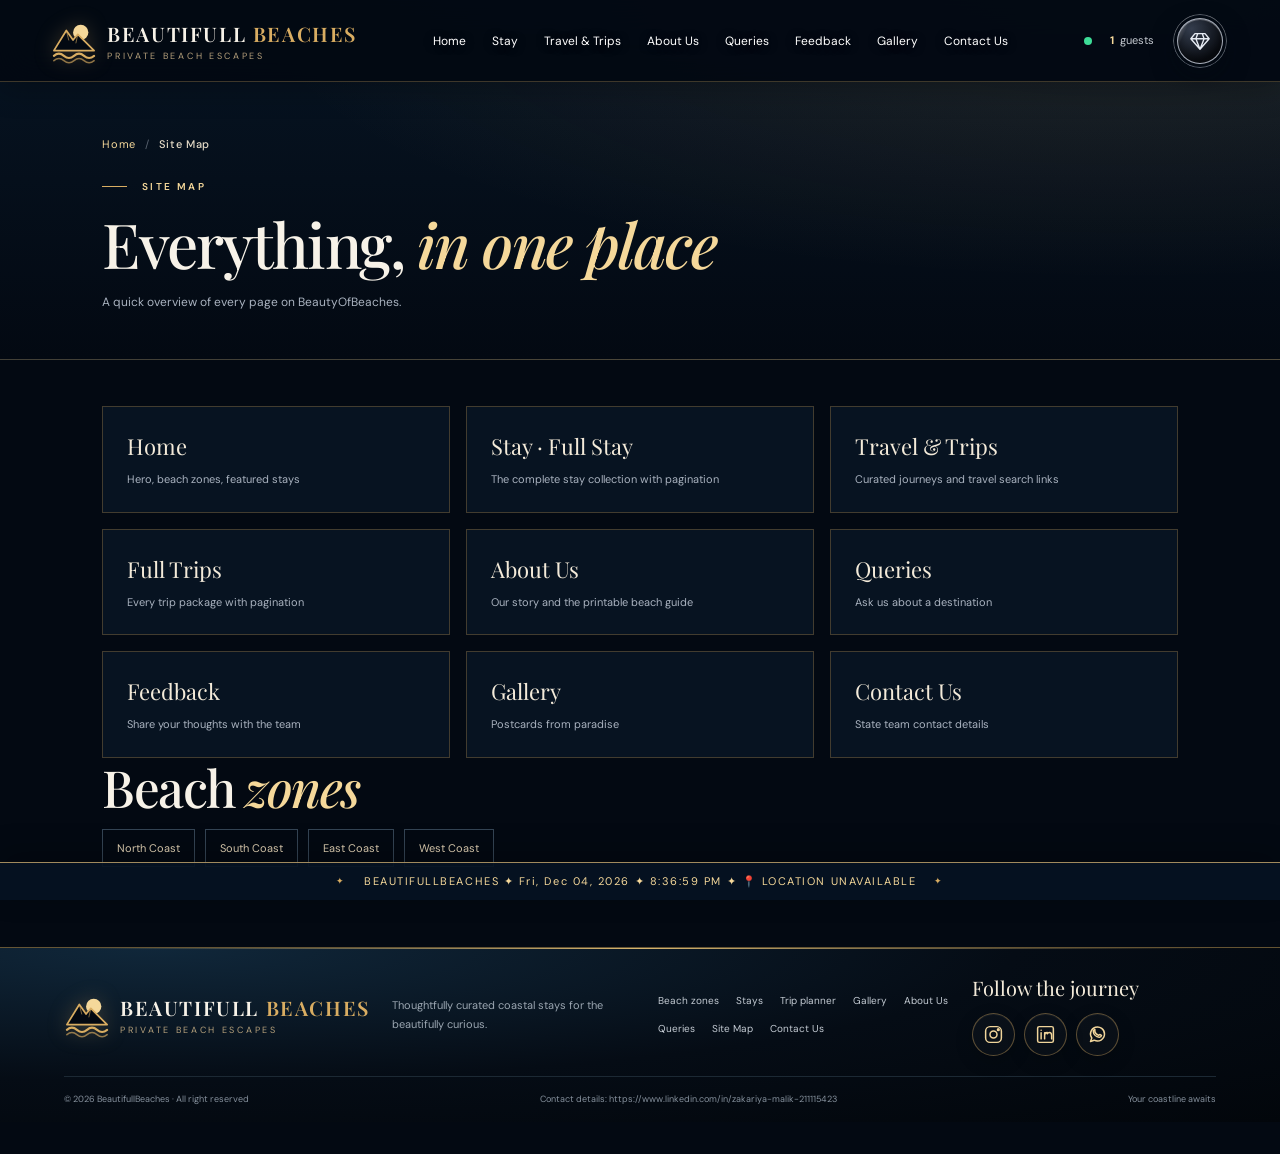
<file: pages/sitemap.html>
<!DOCTYPE html>
<html lang="en">
 <head>
  <meta charset="utf-8"/>
  <meta content="width=device-width,initial-scale=1" name="viewport"/>
  <meta content="#06101d" name="theme-color"/>
  <title>
   Site Map | BeautifullBeaches
  </title>
  <link href="https://images.unsplash.com" rel="preconnect"/>
  <link href="https://fonts.googleapis.com/css2?family=DM+Sans:wght@400;500;600;700&amp;family=Playfair+Display:wght@500;600;700&amp;family=Dancing+Script:wght@600;700&amp;family=Domine:wght@400;500;600&amp;display=swap" rel="stylesheet"/>
  <link href="https://cdn.jsdelivr.net/npm/bootstrap@5.3.8/dist/css/bootstrap.min.css" rel="stylesheet" integrity="sha384-sRIl4kxILFvY47J16cr9ZwB07vP4J8+LH7qKQnuqkuIAvNWLzeN8tE5YBujZqJLB" crossorigin="anonymous"/>
  <link href="../style/styles.css" rel="stylesheet"/>
 </head>
 <body class="inner" data-page="sitemap">
  <header class="topbar">
   <a class="brand" href="../index.html">
    <span class="brandmark"><svg aria-hidden="true" class="logo-mark" focusable="false" viewBox="0 0 48 48" xmlns="http://www.w3.org/2000/svg"><circle cx="31" cy="15" r="8" fill="#f5d89a"/><path d="M3 34 16 13l7 10 5-6 17 17Z" fill="#030912" stroke="#d9ad62" stroke-width="1.8" stroke-linejoin="round"/><path d="M16 13l2.5 10M28 17l-2 9" fill="none" stroke="#d9ad62" stroke-width="1" stroke-linecap="round" opacity=".6"/><path d="M3 39.5q5.25-4.5 10.5 0t10.5 0 10.5 0 10.5 0" fill="none" stroke="#d9ad62" stroke-width="2.2" stroke-linecap="round"/><path d="M3 44.5q5.25-4.5 10.5 0t10.5 0 10.5 0 10.5 0" fill="none" stroke="#d9ad62" stroke-width="1.6" stroke-linecap="round" opacity=".65"/></svg></span>
    <span>
     BEAUTIFULL
     <span class="gold">
      BEACHES
     </span>
     <small>
      PRIVATE BEACH ESCAPES
     </small>
    </span>
   </a>
   <nav aria-label="Main navigation" id="nav">
    <a href="../index.html">
     Home
    </a>
    <a href="stays.html">
     Stay
    </a>
    <a href="trips.html">
     Travel &amp; Trips
    </a>
    <a href="about.html">
     About Us
    </a>
    <a href="queries.html">
     Queries
    </a>
    <a href="feedback.html">
     Feedback
    </a>
    <a href="gallery.html">
     Gallery
    </a>
    <a href="contact.html">
     Contact Us
    </a>
   </nav>
   <div class="headright d-flex align-items-center">
    <span class="visitors" title="Live guest count — updates automatically"><i class="live-dot" aria-hidden="true"></i> <b id="visitorCount" aria-live="off">—</b> guests</span>
    <button aria-label="Open guest login or sign up" class="guest-icon-btn" id="loginBtn" title="Guest login / sign up" type="button">
     <svg aria-hidden="true" viewBox="0 0 24 24">
      <path d="M6.5 4h11L22 9.5 12 21 2 9.5 6.5 4zM2 9.5h20M9.5 4 7.5 9.5 12 21M14.5 4l2 5.5L12 21" fill="none" stroke="currentColor" stroke-linecap="round" stroke-linejoin="round" stroke-width="1.5"></path>
     </svg>
    </button>
    <button aria-label="Open menu" class="hamb" id="hamb">
     ☰
    </button>
   </div>
  </header>
  <main id="main">
   <section class="page-hero">
    <div class="page-hero-inner">
     <div class="crumbs d-flex align-items-center">
      <a href="../index.html">
       Home
      </a>
      <span>
       /
      </span>
      <b>
       Site Map
      </b>
     </div>
     <p class="eyebrow">
      <span>
      </span>
      SITE MAP
     </p>
     <h1>
      Everything,
      <em>
       in one place
      </em>
     </h1>
     <p class="muted">
      A quick overview of every page on BeautyOfBeaches.
     </p>
    </div>
   </section>
   <section class="section list-section">
    <div class="sitemap-grid">
     <a href="../index.html">
      <strong>
       Home
      </strong>
      <span>
       Hero, beach zones, featured stays
      </span>
     </a>
     <a href="stays.html">
      <strong>
       Stay · Full Stay
      </strong>
      <span>
       The complete stay collection with pagination
      </span>
     </a>
     <a href="trips.html">
      <strong>
       Travel &amp; Trips
      </strong>
      <span>
       Curated journeys and travel search links
      </span>
     </a>
     <a href="all-trips.html">
      <strong>
       Full Trips
      </strong>
      <span>
       Every trip package with pagination
      </span>
     </a>
     <a href="about.html">
      <strong>
       About Us
      </strong>
      <span>
       Our story and the printable beach guide
      </span>
     </a>
     <a href="queries.html">
      <strong>
       Queries
      </strong>
      <span>
       Ask us about a destination
      </span>
     </a>
     <a href="feedback.html">
      <strong>
       Feedback
      </strong>
      <span>
       Share your thoughts with the team
      </span>
     </a>
     <a href="gallery.html">
      <strong>
       Gallery
      </strong>
      <span>
       Postcards from paradise
      </span>
     </a>
     <a href="contact.html">
      <strong>
       Contact Us
      </strong>
      <span>
       State team contact details
      </span>
     </a>
    </div>
    <h2 class="sitemap-sub">
     Beach
     <em>
      zones
     </em>
    </h2>
    <div class="sitemap-links">
     <a href="stays.html?zone=North">
      North Coast
     </a>
     <a href="stays.html?zone=South">
      South Coast
     </a>
     <a href="stays.html?zone=East">
      East Coast
     </a>
     <a href="stays.html?zone=West">
      West Coast
     </a>
    </div>
   </section>
  </main>
  <footer class="site-footer">
   <div class="footer-main">
    <a class="brand footer-brand" href="../index.html">
     <span class="brandmark"><svg aria-hidden="true" class="logo-mark" focusable="false" viewBox="0 0 48 48" xmlns="http://www.w3.org/2000/svg"><circle cx="31" cy="15" r="8" fill="#f5d89a"/><path d="M3 34 16 13l7 10 5-6 17 17Z" fill="#030912" stroke="#d9ad62" stroke-width="1.8" stroke-linejoin="round"/><path d="M16 13l2.5 10M28 17l-2 9" fill="none" stroke="#d9ad62" stroke-width="1" stroke-linecap="round" opacity=".6"/><path d="M3 39.5q5.25-4.5 10.5 0t10.5 0 10.5 0 10.5 0" fill="none" stroke="#d9ad62" stroke-width="2.2" stroke-linecap="round"/><path d="M3 44.5q5.25-4.5 10.5 0t10.5 0 10.5 0 10.5 0" fill="none" stroke="#d9ad62" stroke-width="1.6" stroke-linecap="round" opacity=".65"/></svg></span>
     <span>
      BEAUTIFULL
      <span class="gold">
       BEACHES
      </span>
      <small>
       PRIVATE BEACH ESCAPES
      </small>
     </span>
    </a>
    <p class="footer-blurb">
     Thoughtfully curated coastal stays for the beautifully curious.
    </p>
    <div class="footer-links d-flex flex-wrap">
     <a href="../index.html#destinations">
      Beach zones
     </a>
     <a href="stays.html">
      Stays
     </a>
     <a href="trips.html">
      Trip planner
     </a>
     <a href="gallery.html">
      Gallery
     </a>
     <a href="about.html">
      About Us
     </a>
     <a href="queries.html">
      Queries
     </a>
     <a href="sitemap.html">
      Site Map
     </a>
     <a href="contact.html">
      Contact Us
     </a>
    </div>
    <div class="footer-social">
     <h3>
      Follow the journey
     </h3>
     <div class="social-links">
      <a aria-label="Instagram" href="https://www.instagram.com/z4kiiiiiiiii._?obrf=MTdneW01aWNwMGM2ZQ%3D%3D&amp;utm_source=qr" rel="noopener noreferrer" target="_blank" title="Replace PASTE_YOUR_USERNAME with your Instagram username">
       <svg aria-hidden="true" viewbox="0 0 24 24">
        <rect height="18" rx="5" width="18" x="3" y="3">
        </rect>
        <circle cx="12" cy="12" r="4">
        </circle>
        <circle cx="17.5" cy="6.5" r="1">
        </circle>
       </svg>
       <span>
        Instagram
       </span>
      </a>
      <a aria-label="LinkedIn" href="https://www.linkedin.com/in/zakariya-malik-211115423" rel="noopener noreferrer" target="_blank" title="Replace PASTE_YOUR_USERNAME with your LinkedIn profile">
       <svg aria-hidden="true" viewbox="0 0 24 24">
        <rect height="18" rx="2" width="18" x="3" y="3">
        </rect>
        <path d="M7 10v7M7 7v.1M11 17v-7h3v1.2c.5-.9 1.3-1.4 2.4-1.4 1.8 0 2.6 1.2 2.6 3.2V17M11 13c0-1.8 1-3.2 3-3.2">
        </path>
       </svg>
       <span>
        LinkedIn
       </span>
      </a>
      <a aria-label="WhatsApp" href="https://wa.me/923193117944?text=Assalam-o-Alaikum Welcome To Beautifull Beaches State%2C%20I%27m%20interested%20in%20planning%20a%20luxury%20beach%20escape%20with%20BeautyOfBeaches.%20Please%20share%20available%20resorts%20and%20packages." rel="noopener noreferrer" target="_blank" title="Replace PASTE_YOUR_NUMBER with your number including country code">
       <svg aria-hidden="true" viewbox="0 0 24 24">
        <path d="M20 11.5a8 8 0 0 1-11.8 7L4 20l1.5-4A8 8 0 1 1 20 11.5Z">
        </path>
        <path d="M9 8.5c.4 2 2.1 3.7 4.2 4.5l1.4-1 2 1c-.2 1.4-1.2 2.2-2.7 2.1-3.7-.4-6.5-3.3-6.7-6.4-.1-1.2.7-2.3 1.8-2.5Z">
        </path>
       </svg>
       <span>
        WhatsApp
       </span>
      </a>
     </div>
    </div>
   </div>
   <div class="footer-bottom">
    <span>
     © 2026 BeautifullBeaches · All right reserved
    </span>
    <span>
     Contact details: https://www.linkedin.com/in/zakariya-malik-211115423
    </span>
    <span id="locationStatus">
     Your coastline awaits
    </span>
   </div>
  </footer>
  <div class="ticker">
   <span>
    ✦
   </span>
   <div id="tickerText">
    BEAUTIFULLBEACHES · YOUR NEXT ESCAPE STARTS HERE
   </div>
   <span>
    ✦
   </span>
  </div>
  <div aria-hidden="true" aria-label="Login or sign up" aria-modal="true" class="modal auth-page" id="authModal" role="dialog">
   <video class="auth-video" id="authVideo" data-src="../videos/hero-ocean-waves-4k.mp4" data-src2="../videos/hero-slide2.mp4" muted="" playsinline="" preload="none"></video>
   <div class="auth-veil"></div>
   <button aria-label="Close" class="auth-back" data-close="" type="button">&larr; Back to site</button>
   <div class="auth-caption">
    <h3>Indulge in the Art of Staying</h3>
    <p>Discover destinations, embrace indulgence</p>
   </div>
   <div aria-label="Background video" class="auth-dots" id="authDots">
    <button aria-label="Video 1" class="on" data-vid="0" type="button"></button>
    <button aria-label="Video 2" data-vid="1" type="button"></button>
   </div>
   <div class="ag-card">
    <div class="ag-brand">
     <svg aria-hidden="true" viewbox="0 0 24 24"><path d="M3 21h18M5 21V7l7-4 7 4v14M9 21v-7h6v7M8 9h.01M12 9h.01M16 9h.01" fill="none" stroke="currentColor" stroke-linecap="round" stroke-linejoin="round" stroke-width="1.8"></path></svg>
     <span>Beautifull Beaches</span>
    </div>
    <h2 id="authTitle">Welcome Back to Beautifull Beaches</h2>
    <p class="ag-sub" id="authIntro">Sign in your account</p>
    <form id="authForm" novalidate="">
     <label class="ag-field" data-auth-only="signup" hidden="">Your Name
      <input autocomplete="name" id="authName" name="name" placeholder="Enter your full name here"/>
     </label>
     <label class="ag-field">Your Email
      <input autocomplete="email" name="email" placeholder="Enter your email id here" required="" type="email"/>
     </label>
     <label class="ag-field">Password
      <span class="ag-pass">
       <input autocomplete="current-password" minlength="6" name="password" placeholder="Enter your password here" required="" type="password"/>
       <button aria-label="Show password" class="ag-eye" data-eye="" type="button">
        <svg aria-hidden="true" viewbox="0 0 24 24"><path d="M2 12s3.6-7 10-7 10 7 10 7-3.6 7-10 7S2 12 2 12z" fill="none" stroke="currentColor" stroke-width="1.7"></path><circle cx="12" cy="12" r="3" fill="none" stroke="currentColor" stroke-width="1.7"></circle></svg>
       </button>
      </span>
     </label>
     <label class="ag-field" data-auth-only="signup" hidden="">Confirm Password
      <input autocomplete="new-password" id="authConfirm" minlength="6" name="confirm" placeholder="Re-enter your password" type="password"/>
     </label>
     <div class="ag-row" data-auth-only="login">
      <label class="ag-check"><input id="authRemember" name="remember" type="checkbox"/> Remember me</label>
      <button class="ag-forgot" id="authForgot" type="button">Forget Password?</button>
     </div>
     <button class="ag-submit" id="authSubmit" type="submit">Login</button>
     <p aria-live="polite" class="ag-msg" id="authMsg"></p>
    </form>
    <hr class="ag-hr"/>
    <div class="ag-social">
     <button data-social="Google" type="button">
      <svg aria-hidden="true" viewbox="0 0 48 48"><path d="M43.6 20.5H42V20H24v8h11.3C33.7 32.7 29.2 36 24 36c-6.6 0-12-5.4-12-12s5.4-12 12-12c3.1 0 5.8 1.2 8 3l5.7-5.7C34 6.1 29.3 4 24 4 13 4 4 13 4 24s9 20 20 20 20-9 20-20c0-1.3-.1-2.4-.4-3.5z" fill="#FFC107"></path><path d="M6.3 14.7l6.6 4.8C14.7 15.1 19 12 24 12c3.1 0 5.8 1.2 8 3l5.7-5.7C34 6.1 29.3 4 24 4 16.3 4 9.7 8.3 6.3 14.7z" fill="#FF3D00"></path><path d="M24 44c5.2 0 9.9-2 13.4-5.2l-6.2-5.2C29.2 35.1 26.7 36 24 36c-5.2 0-9.6-3.3-11.3-7.9l-6.5 5C9.5 39.6 16.2 44 24 44z" fill="#4CAF50"></path><path d="M43.6 20.5H42V20H24v8h11.3c-.8 2.2-2.2 4.2-4.1 5.6l6.2 5.2C37 39.2 44 34 44 24c0-1.3-.1-2.4-.4-3.5z" fill="#1976D2"></path></svg>
      Continue with Google
     </button>
     <button data-social="Apple" type="button">
      <svg aria-hidden="true" viewbox="0 0 24 24"><path d="M12.152 6.896c-.948 0-2.415-1.078-3.96-1.04-2.04.027-3.91 1.183-4.961 3.014-2.117 3.675-.546 9.103 1.519 12.09 1.013 1.454 2.208 3.09 3.792 3.039 1.52-.065 2.09-.987 3.935-.987 1.831 0 2.35.987 3.96.948 1.637-.026 2.676-1.48 3.676-2.948 1.156-1.688 1.636-3.325 1.662-3.415-.039-.013-3.182-1.221-3.22-4.857-.026-3.04 2.48-4.494 2.597-4.559-1.429-2.09-3.623-2.324-4.39-2.376-2-.156-3.675 1.09-4.61 1.09zM15.53 3.83c.843-1.012 1.4-2.427 1.245-3.83-1.207.052-2.662.805-3.532 1.818-.78.896-1.454 2.338-1.273 3.714 1.338.104 2.715-.688 3.559-1.701" fill="currentColor"></path></svg>
      Continue with Apple
     </button>
    </div>
    <p class="ag-switch" data-auth-only="login">Don&rsquo;t have an account? <button data-auth-mode="signup" type="button">Register</button></p>
    <p class="ag-switch" data-auth-only="signup" hidden="">Already have an account? <button data-auth-mode="login" type="button">Login</button></p>
   </div>
  </div>
  <div class="toast" id="toast" role="status">
  </div>
  <script src="https://cdn.jsdelivr.net/npm/bootstrap@5.3.8/dist/js/bootstrap.bundle.min.js" integrity="sha384-FKyoEForCGlyvwx9Hj09JcYn3nv7wiPVlz7YYwJrWVcXK/BmnVDxM+D2scQbITxI" crossorigin="anonymous"></script>
  <script src="../js/app.js">
  </script>
 </body>
</html>
</file>
<file: style/styles.css>
:root {
  --bg: #030912;
  --panel: #071321;
  --panel2: #0a1a2a;
  --gold: #d9ad62;
  --gold2: #f5d89a;
  --text: #f7f2e8;
  --muted: #a9b2bf;
  --line: rgba(218,177,105,.28);
  --serif: 'Playfair Display',Georgia,serif;
  --sans: 'DM Sans',Arial,sans-serif;
}

* {
  box-sizing: border-box;
}

html {
  scroll-behavior: smooth;
  scroll-padding-top: 90px;
}

body {
  margin: 0;
  background: var(--bg);
  color: var(--text);
  font-family: var(--sans);
  font-size: 14px;
}

a {
  color: inherit;
  text-decoration: none;
}

button,input,select,textarea {
  font: inherit;
}

button {
  cursor: pointer;
}

.topbar {
  height: 76px;
  padding: 0 clamp(20px,6vw,100px);
  display: flex;
  align-items: center;
  justify-content: space-between;
  gap: 25px;
  background: rgba(3,9,18,.96);
  border-bottom: 1px solid var(--line);
  position: sticky;
  top: 0;
  z-index: 30;
  backdrop-filter: blur(18px);
}

.brand {
  display: flex;
  align-items: center;
  gap: 10px;
  font: 600 20px var(--serif);
  letter-spacing: .08em;
  white-space: nowrap;
}

.brandmark {
  font-size: 31px;
  color: var(--gold);
}

.gold,.auth-brand em {
  color: var(--gold);
  font-style: normal;
}

.brand small {
  display: block;
  font: 9px var(--sans);
  letter-spacing: .3em;
  color: #b6a17c;
  margin-top: 3px;
}

.topbar nav {
  display: flex;
  gap: 26px;
  color: #d7dce3;
  font-size: 12px;
}

.topbar nav a {
  padding: 30px 0;
  transition: color .2s;
}

.topbar nav a:hover,.topbar nav .active {
  color: var(--gold2);
}

.headright {
  display: flex;
  align-items: center;
  gap: 17px;
}

.visitors {
  font-size: 11px;
  color: #c6cbd2;
}

.visitors b {
  color: var(--gold2);
}

.btn {
  display: inline-flex;
  align-items: center;
  justify-content: center;
  gap: 12px;
  padding: 13px 20px;
  border-radius: 3px;
  border: 1px solid var(--gold);
  font-size: 12px;
  letter-spacing: .02em;
  transition: transform .25s,box-shadow .25s,background .25s;
}

.btn:hover {
  transform: translateY(-2px);
  box-shadow: 0 9px 28px #d9ad6226;
}

.btn-gold {
  background: linear-gradient(120deg,#b9853f,#f2d18c 55%,#c18c43);
  color: #11131a;
  border-color: #e9c47b;
  font-weight: 700;
}

.btn-outline {
  background: transparent;
  color: var(--gold2);
}

.hamb {
  display: none;
  background: none;
  border: 0;
  color: var(--gold);
  font-size: 23px;
}

.hero {
  height: min(790px,calc(100svh - 76px));
  min-height: 610px;
  position: relative;
  overflow: hidden;
  background: #071321;
}

.hero-slides,.hero-slide {
  position: absolute;
  inset: 0;
}

.hero-slide {
  opacity: 0;
  visibility: hidden;
  transition: opacity 1s ease,visibility 1s;
  isolation: isolate;
}

.hero-slide.active {
  opacity: 1;
  visibility: visible;
  z-index: 1;
}

.hero-video {
  position: absolute;
  inset: 0;
  width: 100%;
  height: 100%;
  object-fit: cover;
  z-index: -2;
  filter: saturate(.85);
}

.hero-shade {
  position: absolute;
  inset: 0;
  z-index: -1;
  background: linear-gradient(90deg,rgba(2,8,15,.83) 0%,rgba(2,8,15,.48) 44%,rgba(2,8,15,.06) 100%),linear-gradient(0deg,rgba(2,8,15,.7),transparent 30%,rgba(2,8,15,.1));
}

.hero-content {
  position: absolute;
  left: clamp(25px,9vw,145px);
  top: 50%;
  transform: translateY(-48%);
  max-width: 690px;
}

.eyebrow {
  font-size: 10px;
  letter-spacing: .24em;
  color: var(--gold2);
  font-weight: 600;
  margin: 0 0 20px;
}

.eyebrow span {
  display: inline-block;
  width: 25px;
  height: 1px;
  background: var(--gold);
  vertical-align: middle;
  margin-right: 10px;
}

.hero h1 {
  font: 500 clamp(45px,6.4vw,88px)/1.06 var(--serif);
  letter-spacing: -.045em;
  margin: 0 0 24px;
  text-shadow: 0 4px 25px #0004;
}

.hero h1 em,h2 em {
  font-weight: 500;
  color: var(--gold2);
}

.hero-copy {
  font-size: 14px;
  line-height: 1.9;
  color: #e0e4e8;
  max-width: 480px;
}

.hero-actions {
  display: flex;
  align-items: center;
  gap: 28px;
  margin-top: 30px;
}

.watch {
  font-size: 12px;
  display: flex;
  align-items: center;
  gap: 10px;
}

.watch span {
  display: grid;
  place-items: center;
  width: 34px;
  height: 34px;
  border: 1px solid var(--gold);
  border-radius: 50%;
  color: var(--gold2);
}

.slide-arrow {
  position: absolute;
  top: 48%;
  z-index: 5;
  width: 44px;
  height: 44px;
  border-radius: 50%;
  background: #03101d6b;
  border: 1px solid #fff5;
  color: white;
  font-size: 28px;
  transition: .2s;
}

.slide-arrow:hover {
  background: var(--gold);
  color: #071321;
}

.slide-arrow.prev {
  left: 25px;
}

.slide-arrow.next {
  right: 25px;
}

.hero-caption {
  position: absolute;
  right: clamp(25px,8vw,120px);
  bottom: 82px;
  z-index: 5;
  display: flex;
  align-items: center;
  gap: 13px;
  font-size: 10px;
  letter-spacing: .14em;
  color: #f8e7c6;
}

.hero-caption>i {
  width: 52px;
  height: 1px;
  background: var(--gold);
}

.hero-dots {
  display: flex;
  gap: 7px;
  margin-left: 13px;
}

.hero-dots button {
  width: 6px;
  height: 6px;
  border: 0;
  border-radius: 50%;
  background: #ffffff88;
  padding: 0;
}

.hero-dots button.active {
  background: var(--gold2);
  transform: scale(1.45);
}

.hero-bottom {
  position: absolute;
  z-index: 4;
  bottom: 23px;
  left: clamp(25px,6vw,90px);
  right: clamp(25px,6vw,90px);
  display: flex;
  justify-content: space-between;
  font-size: 9px;
  letter-spacing: .2em;
  color: #d6d4ce;
}

.video-toggle {
  position: absolute;
  z-index: 5;
  bottom: 62px;
  left: clamp(25px,6vw,90px);
  background: #06111c8c;
  border: 1px solid #ffffff44;
  color: white;
  border-radius: 20px;
  padding: 8px 12px;
  font-size: 11px;
}

.bookingbar {
  position: relative;
  z-index: 6;
  margin: -1px auto 0;
  width: min(1160px,92%);
  padding: 21px 24px;
  display: grid;
  grid-template-columns: 1.1fr 1fr 1fr 1fr .8fr auto;
  align-items: end;
  gap: 14px;
  background: linear-gradient(130deg,#091726f5,#030912f5);
  border: 1px solid var(--line);
  box-shadow: 0 18px 60px #0008;
}

.booking-intro {
  display: flex;
  align-items: center;
  gap: 12px;
  padding-bottom: 9px;
}

.mini-icon {
  color: var(--gold);
  font-size: 25px;
}

.booking-intro b,.booking-intro small {
  display: block;
}

.booking-intro b {
  font: 16px var(--serif);
}

.booking-intro small {
  font-size: 10px;
  color: var(--muted);
  margin-top: 5px;
}

.bookingbar label,.modal label,.auth-card form label {
  font-size: 9px;
  letter-spacing: .13em;
  color: var(--gold2);
  display: block;
}

.bookingbar input,.bookingbar select,.modal input,.modal select,.feedback-form input,.feedback-form select,.feedback-form textarea,.auth-card input {
  width: 100%;
  margin-top: 8px;
  padding: 12px 10px;
  background: #071321;
  color: #f6f1e7;
  border: 1px solid #344252;
  border-radius: 3px;
  outline: none;
  font-size: 11px;
  letter-spacing: 0;
}

.bookingbar input:focus,.bookingbar select:focus,.modal input:focus,.auth-card input:focus {
  border-color: var(--gold);
}

select option {
  background: #071321;
}

.section {
  padding: 100px clamp(24px,8vw,125px);
}

.section-head {
  display: flex;
  justify-content: space-between;
  align-items: end;
  gap: 25px;
  margin-bottom: 32px;
}

.section h2,.planner h2,.feedback-section h2 {
  font: 500 clamp(32px,4vw,52px)/1.15 var(--serif);
  letter-spacing: -.03em;
  margin: 0 0 12px;
}

.muted {
  color: var(--muted);
  line-height: 1.8;
  font-size: 12px;
}

.text-link {
  font-size: 11px;
  color: var(--gold2);
  white-space: nowrap;
  padding-bottom: 8px;
}

.zone-grid {
  display: grid;
  grid-template-columns: repeat(4,1fr);
  gap: 17px;
}

.zone-card {
  height: 300px;
  position: relative;
  overflow: hidden;
  border: 1px solid var(--line);
  border-radius: 5px;
  background: #0a1a2a;
}

.zone-card img {
  width: 100%;
  height: 100%;
  object-fit: cover;
  transition: transform .7s;
}

.zone-card:hover img {
  transform: scale(1.08);
}

.zone-card:after {
  content: '';
  position: absolute;
  inset: 25% 0 0;
  background: linear-gradient(transparent,#030912ef);
}

.zone-info {
  position: absolute;
  z-index: 1;
  left: 20px;
  right: 16px;
  bottom: 20px;
}

.zone-info small {
  color: var(--gold2);
  letter-spacing: .15em;
  font-size: 9px;
}

.zone-info h3 {
  font: 24px var(--serif);
  margin: 7px 0;
}

.zone-info p {
  font-size: 11px;
  color: #d0d5dc;
  margin: 0 0 14px;
}

.zone-info button {
  border: 0;
  border-bottom: 1px solid var(--gold);
  padding: 0 0 5px;
  background: transparent;
  color: var(--gold2);
  font-size: 10px;
}

.stays-section {
  background: linear-gradient(180deg,#06101b,#030912);
}

.filters {
  display: flex;
  gap: 10px;
}

.filters input,.filters select {
  min-width: 165px;
  padding: 12px;
  background: #091624;
  color: #f4eee3;
  border: 1px solid #33404d;
  font-size: 11px;
}

.results-line {
  display: flex;
  justify-content: space-between;
  color: #aab3be;
  font-size: 11px;
  padding: 0 0 15px;
  border-bottom: 1px solid #25313d;
  margin-bottom: 20px;
}

.results-line b {
  color: var(--gold2);
}

.card-grid {
  display: grid;
  grid-template-columns: repeat(4,minmax(0,1fr));
  gap: 22px;
}

.stay-card {
  position: relative;
  overflow: hidden;
  border-radius: 5px;
  background: linear-gradient(145deg,#102234,#06101a 72%);
  border: 1px solid rgba(218,177,105,.3);
  box-shadow: 0 8px 25px #0004;
  transition: transform .35s,border-color .35s,box-shadow .35s;
}

.stay-card:hover {
  transform: translateY(-7px);
  border-color: #e6bd76;
  box-shadow: 0 22px 45px #0008,0 0 0 1px #d9ad6222;
}

.stay-image {
  height: 205px;
  position: relative;
  overflow: hidden;
}

.stay-image:after {
  content: '';
  position: absolute;
  inset: 30% 0 0;
  background: linear-gradient(transparent,#06101be8);
}

.stay-image img {
  width: 100%;
  height: 100%;
  object-fit: cover;
  transition: transform .65s;
}

.stay-card:hover .stay-image img {
  transform: scale(1.07);
}

.stay-badge {
  position: absolute;
  top: 13px;
  left: 13px;
  z-index: 2;
  padding: 7px 10px;
  background: #071321d9;
  border: 1px solid #d9ad6277;
  color: var(--gold2);
  font-size: 8px;
  letter-spacing: .14em;
  text-transform: uppercase;
  backdrop-filter: blur(8px);
}

.heart {
  position: absolute;
  right: 12px;
  top: 11px;
  z-index: 2;
  width: 33px;
  height: 33px;
  border-radius: 50%;
  border: 1px solid #ffffff88;
  background: #07132199;
  color: #fff;
  font-size: 17px;
}

.heart.saved {
  color: #ffbdad;
  background: #341914;
}

.image-rating {
  position: absolute;
  z-index: 2;
  right: 13px;
  bottom: 12px;
  color: #f5d89a;
  font-size: 10px;
}

.stay-body {
  padding: 18px 17px 17px;
}

.stay-location {
  font-size: 9px;
  letter-spacing: .13em;
  color: #c8a56b;
  text-transform: uppercase;
}

.stay-body h3 {
  font: 22px/1.25 var(--serif);
  margin: 8px 0;
  color: #fff8eb;
}

.stay-desc {
  color: #9ea9b6;
  font-size: 10px;
  line-height: 1.7;
  min-height: 35px;
}

.amenities {
  display: flex;
  flex-wrap: wrap;
  gap: 6px;
  margin: 13px 0 17px;
}

.amenities span {
  padding: 5px 7px;
  border: 1px solid #263746;
  color: #bdc5ce;
  font-size: 8px;
  border-radius: 2px;
}

.stay-foot {
  display: flex;
  align-items: end;
  justify-content: space-between;
  border-top: 1px solid #293743;
  padding-top: 14px;
  gap: 8px;
}

.price strong {
  font: 24px var(--serif);
  color: var(--gold2);
}

.price small {
  display: block;
  color: #8996a4;
  font-size: 9px;
  margin-top: 3px;
}

.stay-foot .btn {
  padding: 10px 12px;
  font-size: 10px;
}

.pagination {
  display: flex;
  justify-content: center;
  align-items: center;
  gap: 8px;
  margin-top: 35px;
}

.pagination button {
  min-width: 38px;
  height: 38px;
  background: #091624;
  border: 1px solid #34404b;
  color: #d8dce1;
}

.pagination button.active,.pagination button:hover {
  background: linear-gradient(120deg,#b9853f,#f2d18c);
  color: #111;
  border-color: var(--gold);
}

.pagination span {
  color: #8996a4;
  padding: 0 8px;
}

.planner {
  display: grid;
  grid-template-columns: 1.1fr 1fr;
  min-height: 520px;
  background: #081827;
}

.planner-photo {
  background: #06111b; position: relative; overflow: hidden;
  min-height: 420px;
}

.planner-content {
  padding: 80px clamp(30px,6vw,95px);
  align-self: center;
}

.planner-content>p:not(.eyebrow) {
  color: #b7c0ca;
  line-height: 1.9;
  font-size: 12px;
  max-width: 430px;
}

.planner-points {
  display: grid;
  gap: 12px;
  margin: 25px 0;
  color: #e6d5b6;
  font-size: 11px;
}

.experience-grid {
  display: grid;
  grid-template-columns: repeat(3,1fr);
  border-top: 1px solid var(--line);
  border-bottom: 1px solid var(--line);
}

.experience-grid article {
  padding: 30px 28px;
  border-right: 1px solid var(--line);
}

.experience-grid article:last-child {
  border: 0;
}

.experience-grid article>span {
  font-size: 9px;
  letter-spacing: .18em;
  color: var(--gold);
}

.experience-grid h3 {
  font: 25px var(--serif);
  margin: 20px 0 10px;
}

.experience-grid p {
  font-size: 11px;
  line-height: 1.9;
  color: var(--muted);
}

.gallery-grid {
  display: grid;
  grid-template-columns: 1.25fr 1fr 1fr 1.25fr;
  grid-template-rows: 180px 180px;
  gap: 12px;
}

.gallery-item {
  position: relative;
  overflow: hidden;
  border: 1px solid var(--line);
}

.gallery-item:first-child {
  grid-row: span 2;
}

.gallery-item:last-child {
  grid-column: span 2;
}

.gallery-item img {
  width: 100%;
  height: 100%;
  object-fit: cover;
  transition: transform .6s;
}

.gallery-item:hover img {
  transform: scale(1.06);
}

.quote-section {
  text-align: center;
  padding: 90px 20px;
  background: linear-gradient(120deg,#071523,#030912);
  border-top: 1px solid var(--line);
  border-bottom: 1px solid var(--line);
}

.quote-mark {
  font: 80px var(--serif);
  color: var(--gold);
  line-height: .8;
}

.quote-section p {
  font: clamp(26px,4vw,42px)/1.4 var(--serif);
}

.quote-section p em {
  color: var(--gold2);
}

.feedback-section {
  display: grid;
  grid-template-columns: 1fr 1fr;
  gap: 70px;
}

.feedback-form {
  display: grid;
  gap: 12px;
}

.feedback-form input,.feedback-form select,.feedback-form textarea {
  margin: 0;
  padding: 14px;
  background: #081522;
  border-color: #2c3a47;
}

.feedback-form textarea {
  resize: vertical;
}

.form-note {
  font-size: 10px;
  color: #aeb8c4;
  line-height: 1.6;
}

footer {
  background: #02070d;
  border-top: 1px solid var(--line);
  padding: 38px clamp(24px,8vw,125px) 20px;
}

.footer-main {
  display: flex;
  align-items: center;
  justify-content: space-between;
  gap: 25px;
  padding-bottom: 30px;
}

.footer-main>p {
  font-size: 10px;
  color: #9ba6b1;
}

.footer-links {
  display: flex;
  flex-wrap: wrap;
  gap: 15px;
  font-size: 10px;
  color: #c4cbd3;
}

.footer-links a:hover {
  color: var(--gold2);
}

.footer-bottom {
  border-top: 1px solid #1c2934;
  padding-top: 18px;
  display: flex;
  justify-content: space-between;
  gap: 20px;
  color: #86919d;
  font-size: 9px;
}

.ticker {
  position: fixed;
  z-index: 25;
  bottom: 0;
  left: 0;
  right: 0;
  display: flex;
  justify-content: center;
  align-items: center;
  gap: 18px;
  padding: 9px;
  background: #050d16ed;
  border-top: 1px solid #b88d4d55;
  color: #c8b18b;
  font-size: 9px;
  letter-spacing: .14em;
  backdrop-filter: blur(12px);
}

.ticker>span {
  color: var(--gold);
}

.modal {
  position: fixed;
  inset: 0;
  z-index: 60;
  display: none;
  align-items: center;
  justify-content: center;
  padding: 20px;
  background: #01050bd9;
  backdrop-filter: blur(12px);
  overflow-y: auto;
}

.modal.open {
  display: flex;
}

.modal-card {
  position: relative;
  width: min(550px,100%);
  max-height: 94vh;
  overflow: auto;
  padding: 35px;
  background: linear-gradient(145deg,#0c1b2a,#040b13);
  border: 1px solid #d9ad6266;
  box-shadow: 0 30px 100px #000b;
}

.modal-close {
  position: absolute;
  right: 17px;
  top: 12px;
  background: none;
  border: 0;
  color: #e9d6b6;
  font-size: 28px;
}

.modal-card h2 {
  font: 34px var(--serif);
  margin: 0 0 8px;
}

.modal-card form {
  display: grid;
  gap: 15px;
  margin-top: 22px;
}

.form-two {
  display: grid;
  grid-template-columns: 1fr 1fr;
  gap: 13px;
}

.modal .full {
  width: 100%;
  margin-top: 3px;
}

.auth-card {
  width: min(450px,100%);
  padding: 38px;
}

.auth-brand {
  font: 20px var(--serif);
  letter-spacing: .1em;
  margin-bottom: 25px;
  color: var(--gold2);
}

.auth-brand em {
  font-style: normal;
}

.auth-tabs {
  display: grid;
  grid-template-columns: 1fr 1fr;
  margin-top: 25px;
  border-bottom: 1px solid #34404b;
}

.auth-tabs button {
  padding: 12px;
  background: none;
  border: 0;
  color: #9da9b7;
  border-bottom: 2px solid transparent;
  font-size: 11px;
}

.auth-tabs button.selected {
  color: var(--gold2);
  border-color: var(--gold);
}

.auth-card form {
  gap: 14px;
}

.auth-card input {
  display: block;
  padding: 13px;
}

.auth-card .eyebrow {
  margin-bottom: 10px;
}

.toast {
  position: fixed;
  right: 22px;
  bottom: 52px;
  z-index: 80;
  background: #102235;
  border: 1px solid var(--gold);
  padding: 15px 20px;
  max-width: 360px;
  color: #f7e5bf;
  box-shadow: 0 12px 40px #0008;
  opacity: 0;
  transform: translateY(12px);
  pointer-events: none;
  transition: .3s;
  font-size: 12px;
}

.toast.show {
  opacity: 1;
  transform: translateY(0);
}

@media (max-width:1150px) {
  .topbar {
    padding: 0 25px;
  }
  .topbar nav {
    gap: 15px;
  }
  .bookingbar {
    grid-template-columns: repeat(3,1fr);
  }
  .booking-intro {
    grid-column: span 3;
  }
  .card-grid {
    grid-template-columns: repeat(3,minmax(0,1fr));
  }
  .section {
    padding: 75px 5vw;
  }
}

@media (max-width:800px) {
  .topbar {
    height: 66px;
  }
  .topbar nav {
    display: none;
    position: absolute;
    top: 65px;
    left: 0;
    right: 0;
    padding: 20px;
    background: #040b13;
    flex-direction: column;
    border-bottom: 1px solid var(--line);
  }
  .topbar nav.open {
    display: flex;
  }
  .topbar nav a {
    padding: 8px;
  }
  .hamb {
    display: block;
  }
  .visitors {
    display: none;
  }
  .hero {
    height: 700px;
    min-height: 600px;
  }
  .hero-content {
    left: 8%;
    right: 8%;
    top: 46%;
  }
  .hero h1 {
    font-size: clamp(43px,9vw,67px);
  }
  .hero-caption {
    bottom: 75px;
    left: 8%;
    right: 8%;
    justify-content: flex-start;
  }
  .hero-bottom {
    font-size: 8px;
  }
  .bookingbar {
    grid-template-columns: 1fr 1fr;
    padding: 17px;
  }
  .booking-intro {
    grid-column: span 2;
  }
  .bookingbar .btn {
    width: 100%;
  }
  .zone-grid {
    grid-template-columns: repeat(2,1fr);
  }
  .zone-card {
    height: 260px;
  }
  .card-grid {
    grid-template-columns: repeat(2,minmax(0,1fr));
    gap: 13px;
  }
  .stay-image {
    height: 175px;
  }
  .stay-body {
    padding: 14px;
  }
  .stay-body h3 {
    font-size: 19px;
  }
  .filters {
    flex-direction: column;
  }
  .filters input,.filters select {
    min-width: 0;
  }
  .section-head {
    align-items: start;
    flex-direction: column;
  }
  .planner {
    grid-template-columns: 1fr;
  }
  .planner-photo {
    min-height: 300px;
  }
  .planner-content {
    padding: 55px 8%;
  }
  .feedback-section {
    grid-template-columns: 1fr;
    gap: 25px;
  }
  .footer-main {
    align-items: flex-start;
    flex-direction: column;
  }
  .footer-bottom {
    flex-direction: column;
  }
  .gallery-grid {
    grid-template-rows: 140px 140px;
  }
}

@media (max-width:480px) {
  .brand {
    font-size: 16px;
  }
  .brandmark {
    font-size: 25px;
  }
  .headright {
    gap: 8px;
  }
  .headright>.btn {
    padding: 10px 11px;
    font-size: 10px;
  }
  .hero {
    height: 680px;
  }
  .hero-copy br {
    display: none;
  }
  .hero-actions {
    gap: 15px;
    flex-wrap: wrap;
  }
  .slide-arrow {
    width: 34px;
    height: 34px;
    top: 50%;
  }
  .slide-arrow.prev {
    left: 10px;
  }
  .slide-arrow.next {
    right: 10px;
  }
  .hero-caption {
    font-size: 8px;
    gap: 8px;
  }
  .hero-caption>i {
    width: 20px;
  }
  .hero-dots {
    margin-left: 4px;
  }
  .bookingbar {
    width: 94%;
    gap: 10px;
  }
  .bookingbar label {
    font-size: 8px;
  }
  .bookingbar input,.bookingbar select {
    padding: 10px 6px;
    font-size: 10px;
  }
  .zone-grid {
    gap: 10px;
  }
  .zone-card {
    height: 230px;
  }
  .zone-info {
    left: 12px;
    bottom: 14px;
  }
  .zone-info h3 {
    font-size: 20px;
  }
  .card-grid {
    grid-template-columns: 1fr 1fr;
  }
  .stay-image {
    height: 140px;
  }
  .stay-body h3 {
    font-size: 17px;
  }
  .stay-desc {
    font-size: 9px;
  }
  .amenities {
    gap: 4px;
  }
  .amenities span {
    font-size: 7px;
  }
  .stay-foot {
    align-items: flex-start;
    flex-direction: column;
  }
  .stay-foot .btn {
    width: 100%;
  }
  .price strong {
    font-size: 21px;
  }
  .experience-grid {
    grid-template-columns: 1fr;
  }
  .experience-grid article {
    border-right: 0;
    border-bottom: 1px solid var(--line);
    padding: 25px 8px;
  }
  .gallery-grid {
    grid-template-columns: 1fr 1fr;
    grid-template-rows: 130px 130px 130px;
  }
  .gallery-item:first-child {
    grid-row: auto;
  }
  .gallery-item:last-child {
    grid-column: auto;
  }
  .form-two {
    grid-template-columns: 1fr;
  }
  .modal-card {
    padding: 28px 20px;
  }
  .ticker {
    font-size: 8px;
    gap: 8px;
  }
  .section {
    padding: 60px 5vw;
  }
}

/* Expanded luxury footer and complete demo booking review/receipt flow */

footer {
  padding-top: 58px;
  padding-bottom: 54px;
  background: radial-gradient(ellipse at 85% 0%,#102337 0%,#030912 52%);
}

.footer-main {
  align-items: flex-start;
  display: grid;
  grid-template-columns: 1.1fr 1fr 1.3fr;
  gap: 35px;
  padding-bottom: 38px;
}

.footer-main>p {
  line-height: 1.9;
  max-width: 240px;
  margin-top: 8px;
}

.footer-links {
  gap: 16px 22px;
  line-height: 1.8;
}

.footer-social {
  display: flex;
  justify-content: space-between;
  align-items: center;
  gap: 30px;
  padding: 30px 0 34px;
  border-top: 1px solid var(--line);
  border-bottom: 1px solid #1c2934;
}

.footer-social h3 {
  font: 26px var(--serif);
  margin: 0 0 8px;
}

.footer-social p {
  font-size: 11px;
  color: var(--muted);
  margin: 0;
}

.social-links {
  display: flex;
  gap: 13px;
  flex-wrap: wrap;
}

.social-links a {
  display: flex;
  align-items: center;
  gap: 10px;
  padding: 12px 15px;
  min-width: 165px;
  border: 1px solid #354454;
  background: #071321;
  transition: .25s;
}

.social-links a:hover {
  border-color: var(--gold);
  transform: translateY(-3px);
  background: #0b1b2b;
}

.social-icon {
  width: 34px;
  height: 34px;
  display: grid;
  place-items: center;
  border: 1px solid var(--gold);
  border-radius: 50%;
  color: var(--gold2);
  font-size: 17px;
  font-weight: 700;
}

.social-links b,.social-links small {
  display: block;
}

.social-links b {
  font-size: 11px;
  color: #f7f2e8;
}

.social-links small {
  font-size: 9px;
  color: #9eabb9;
  margin-top: 4px;
}

.footer-bottom {
  padding-top: 24px;
  flex-wrap: wrap;
  line-height: 1.8;
}

.review-card {
  width: min(650px,100%);
}

.review-details {
  margin: 24px 0;
  padding: 22px;
  background: #f8f3e8;
  color: #17212a;
  border-radius: 3px;
}

.review-details h3 {
  font: 25px var(--serif);
  margin: 0 0 15px;
  color: #17212a;
}

.review-row {
  display: flex;
  justify-content: space-between;
  gap: 20px;
  padding: 11px 0;
  border-bottom: 1px solid #d9d0c0;
  font-size: 12px;
}

.review-row span {
  color: #5e6870;
}

.review-row strong {
  text-align: right;
  color: #17212a;
}

.review-row.total {
  border-top: 1px solid #a9874f;
  border-bottom: 0;
  margin-top: 7px;
  padding-top: 17px;
  font-size: 15px;
}

.review-row.total strong {
  font: 25px var(--serif);
  color: #9a6c2c;
}

.review-actions {
  display: flex;
  justify-content: space-between;
  gap: 12px;
  margin: 20px 0 12px;
}

.review-actions .btn {
  flex: 1;
}

.receipt-brand {
  font: 22px var(--serif);
  letter-spacing: .1em;
  color: var(--gold2);
  margin-bottom: 22px;
}

.receipt-brand span {
  color: var(--gold);
}

.receipt-paper {
  margin: 22px 0;
  padding: 25px;
  background: #fffaf0;
  color: #18212a;
  border-top: 4px solid #bd914c;
  box-shadow: 0 8px 30px #0003;
}

.receipt-paper .receipt-title {
  display: flex;
  justify-content: space-between;
  gap: 15px;
  border-bottom: 1px solid #ded4c2;
  padding-bottom: 16px;
  margin-bottom: 14px;
}

.receipt-paper h3 {
  font: 24px var(--serif);
  margin: 0;
}

.receipt-paper p {
  font-size: 11px;
  line-height: 1.8;
  color: #5c646b;
}

.receipt-paper .receipt-ref {
  font-weight: 700;
  color: #946728;
  letter-spacing: .08em;
}

.receipt-paper .receipt-total {
  font: 26px var(--serif);
  color: #946728;
}

.receipt-stamp {
  display: inline-block;
  border: 1px solid #b78b47;
  color: #946728;
  padding: 6px 9px;
  font-size: 9px;
  letter-spacing: .12em;
  transform: rotate(-2deg);
}

@media (max-width:800px) {
  .footer-main {
    grid-template-columns: 1fr;
    gap: 20px;
  }
  .footer-social {
    align-items: flex-start;
    flex-direction: column;
  }
  .social-links {
    width: 100%;
  }
  .social-links a {
    flex: 1;
    min-width: 140px;
  }
  .review-actions {
    flex-direction: column;
  }
  .review-row {
    font-size: 11px;
  }
}

@media print {
  body * {
    visibility: hidden !important;
  }
  .receipt-paper,.receipt-paper * {
    visibility: visible !important;
  }
  .receipt-paper {
    position: absolute;
    left: 0;
    top: 0;
    width: 100%;
    box-shadow: none;
    margin: 0;
  }
  .receipt-card .eyebrow,.receipt-card h2,.receipt-card>.muted,.receipt-card .review-actions,.receipt-card .form-note,.receipt-card .modal-close,.receipt-brand {
    display: none !important;
  }
  .modal#receiptModal {
    display: block !important;
    position: static !important;
    background: white !important;
    padding: 0 !important;
  }
  .receipt-card {
    max-height: none !important;
    overflow: visible !important;
    border: 0 !important;
    box-shadow: none !important;
    background: white !important;
    padding: 0 !important;
    width: 100% !important;
  }
}

/* Refined compact luxury footer and four-column resort catalogue */

.card-grid {
  grid-template-columns: repeat(4,minmax(0,1fr));
  gap: 20px;
}

.site-footer {
  background: #02070d;
  border-top: 1px solid var(--line);
  padding: 30px clamp(22px,5vw,76px) 18px;
  margin-bottom: 32px;
}

.site-footer .footer-main {
  display: grid;
  grid-template-columns: 1.1fr 1fr 1.2fr 1.35fr;
  align-items: center;
  gap: 26px;
  padding: 0 0 23px;
}

.site-footer .footer-blurb {
  font-size: 11px;
  line-height: 1.7;
  color: #9ba6b1;
  max-width: 220px;
  margin: 0;
}

.site-footer .footer-links {
  display: flex;
  flex-wrap: wrap;
  gap: 12px 17px;
  font-size: 10px;
  line-height: 1.6;
  color: #c4cbd3;
}

.site-footer .footer-social {
  display: block;
  border: 0;
  padding: 0;
  margin: 0;
}

.site-footer .footer-social h3 {
  font: 20px var(--serif);
  margin: 0 0 12px;
  color: #f3ead9;
}

.site-footer .social-links {
  display: flex;
  gap: 10px;
  flex-wrap: wrap;
}

.site-footer .social-links a {
  display: flex;
  align-items: center;
  justify-content: center;
  gap: 8px;
  min-width: 0;
  padding: 9px 11px;
  border: 1px solid #354454;
  background: #071321;
  color: #e8d5b0;
  font-size: 10px;
  transition: .2s;
}

.site-footer .social-links a:hover {
  border-color: var(--gold);
  background: #0c1b2a;
  transform: translateY(-2px);
}

.site-footer .social-links svg {
  width: 18px;
  height: 18px;
  fill: none;
  stroke: currentColor;
  stroke-width: 1.7;
  stroke-linecap: round;
  stroke-linejoin: round;
}

.site-footer .footer-bottom {
  border-top: 1px solid #1c2934;
  padding-top: 15px;
  display: flex;
  justify-content: space-between;
  gap: 12px;
  flex-wrap: wrap;
  color: #86919d;
  font-size: 9px;
  line-height: 1.6;
}

@media (max-width:1150px) {
  .card-grid {
    grid-template-columns: repeat(3,minmax(0,1fr));
  }
  .site-footer .footer-main {
    grid-template-columns: 1fr 1fr;
    gap: 20px;
  }
  .site-footer .footer-social {
    grid-column: span 2;
  }
}

@media (max-width:800px) {
  .card-grid {
    grid-template-columns: repeat(2,minmax(0,1fr));
    gap: 13px;
  }
  .site-footer .footer-main {
    grid-template-columns: 1fr 1fr;
  }
  .site-footer .footer-social {
    grid-column: span 2;
  }
  .site-footer .footer-bottom {
    flex-direction: column;
    gap: 5px;
  }
}

@media (max-width:480px) {
  .card-grid {
    grid-template-columns: repeat(2,minmax(0,1fr));
    gap: 10px;
  }
  .site-footer {
    padding: 25px 18px 15px;
  }
  .site-footer .footer-main {
    grid-template-columns: 1fr;
    gap: 15px;
  }
  .site-footer .footer-social {
    grid-column: auto;
  }
  .site-footer .social-links a {
    padding: 8px 10px;
  }
}

/* OceanLuxe refinement: five elegant cards per desktop row, luxe booking steps and compact icon-only socials */

@media (min-width:1400px) {
  .card-grid {
    grid-template-columns: repeat(5,minmax(0,1fr));
    gap: 18px;
  }
  .stay-image {
    height: 180px;
  }
  .stay-body {
    padding: 15px 14px;
  }
  .stay-body h3 {
    font-size: 20px;
  }
  .price strong {
    font-size: 21px;
  }
  .stay-foot .btn {
    padding: 9px 10px;
  }
}

@media (min-width:1151px) and (max-width:1399px) {
  .card-grid {
    grid-template-columns: repeat(5,minmax(0,1fr));
    gap: 14px;
  }
  .stay-image {
    height: 165px;
  }
  .stay-body {
    padding: 13px;
  }
  .stay-body h3 {
    font-size: 18px;
  }
  .amenities span {
    font-size: 7px;
  }
  .price strong {
    font-size: 20px;
  }
  .stay-foot .btn {
    padding: 8px 9px;
    font-size: 9px;
  }
}

/* Dark, gold-lined review and receipt panels instead of plain white paperwork */

.review-details {
  background: radial-gradient(ellipse at top right,#183044 0%,#0a1724 58%,#07111b 100%);
  color: #f5eddf;
  border: 1px solid #b99255;
  border-radius: 8px;
  box-shadow: inset 0 1px #ffffff0b,0 15px 35px #0004;
  padding: 24px;
}

.review-details h3 {
  color: #f2d59c;
  font-size: 27px;
  letter-spacing: .01em;
}

.review-row {
  border-color: #ffffff18;
  color: #eee4d3;
}

.review-row span {
  color: #aab7c3;
}

.review-row strong {
  color: #f8f0e3;
}

.review-row.total {
  border-color: #b99255;
}

.review-row.total strong {
  color: #f1ca80;
}

.receipt-paper {
  background: linear-gradient(145deg,#102335,#07111d 72%);
  color: #f6eddf;
  border: 1px solid #b99255;
  border-top: 3px solid #e3bd76;
  border-radius: 7px;
  box-shadow: inset 0 0 0 5px #ffffff04,0 18px 40px #0005;
  padding: 27px;
}

.receipt-paper h3 {
  color: #f3d59b;
}

.receipt-paper p {
  color: #b9c4ce;
}

.receipt-paper .receipt-ref {
  color: #f0cb83;
}

.receipt-paper .receipt-total {
  color: #f0cb83;
}

.receipt-paper .review-row span {
  color: #aab7c3;
}

.receipt-paper .review-row strong {
  color: #f7f0e6;
}

.receipt-paper .review-row.total strong {
  color: #f0cb83;
}

.receipt-paper .receipt-title {
  border-color: #b992554d;
}

.receipt-stamp {
  border-color: #d9b46f;
  color: #f0cb83;
  border-radius: 2px;
  background: #d9ad6210;
}

.auth-card {
  background: radial-gradient(ellipse at top right,#172d40 0%,#081421 55%,#050c14 100%);
  border-radius: 9px;
  box-shadow: 0 30px 100px #000b,inset 0 1px #ffffff0b;
}

.auth-tabs {
  border: 1px solid #344657;
  border-radius: 5px;
  padding: 4px;
  gap: 4px;
}

.auth-tabs button {
  border: 0;
  border-radius: 3px;
  padding: 13px;
}

.auth-tabs button.selected {
  background: linear-gradient(120deg,#b9853f,#f2d18c 55%,#c18c43);
  color: #10151b;
  font-weight: 700;
}

.auth-card form label {
  letter-spacing: .08em;
}

.auth-brand {
  display: flex;
  align-items: center;
  gap: 10px;
  font-size: 22px;
}

.auth-brand:before {
  content: '✦';
  display: grid;
  place-items: center;
  width: 39px;
  height: 39px;
  border: 1px solid #b99255;
  border-radius: 50%;
  font-size: 19px;
}

.auth-card .muted {
  font-size: 12px;
}

.auth-card .form-note {
  border-top: 1px solid #ffffff12;
  padding-top: 13px;
}

/* Icon-only social buttons: recognizable glyphs, accessible labels remain available */

.site-footer .social-links {
  gap: 9px;
}

.site-footer .social-links a {
  width: 42px;
  height: 42px;
  padding: 0;
  border-radius: 50%;
  background: linear-gradient(145deg,#122538,#07111b);
  border-color: #b9925570;
  color: #f0cb83;
}

.site-footer .social-links a span {
  display: none;
}

.site-footer .social-links svg {
  width: 19px;
  height: 19px;
}

.site-footer .social-links a:hover {
  background: #c69a53;
  color: #06101b;
  box-shadow: 0 7px 20px #c69a5330;
}

@media (max-width:1150px) {
  .card-grid {
    grid-template-columns: repeat(3,minmax(0,1fr));
  }
}

@media (max-width:800px) {
  .card-grid {
    grid-template-columns: repeat(2,minmax(0,1fr));
  }
}

@media (max-width:480px) {
  .card-grid {
    grid-template-columns: repeat(2,minmax(0,1fr));
  }
}

/* Full-screen cinematic glass navigation and moving ticker restored */

.topbar {
  position: fixed;
  left: 0;
  right: 0;
  top: 0;
  width: 100%;
  height: 82px;
  background: linear-gradient(180deg,rgba(3,9,18,.72),rgba(3,9,18,.28));
  border-bottom: 1px solid rgba(255,255,255,.17);
  backdrop-filter: blur(22px) saturate(145%);
  -webkit-backdrop-filter: blur(22px) saturate(145%);
  box-shadow: 0 12px 45px rgba(0,0,0,.12);
}

.hero {
  height: 100svh;
  min-height: 650px;
}

.hero-content {
  padding-top: 45px;
}

.bookingbar {
  margin-top: 0;
  border-radius: 10px;
  grid-template-columns: 1.15fr 1fr 1fr 1fr .65fr auto;
  box-shadow: 0 22px 65px #0009;
  border-radius: 10px;
}

.bookingbar input[type=number],.modal input[type=number] {
  appearance: textfield;
  -moz-appearance: textfield;
}

.bookingbar input[type=number]::-webkit-inner-spin-button,.modal input[type=number]::-webkit-inner-spin-button {
  opacity: 1;
}

.ticker {
  position: fixed !important;
  z-index: 50 !important;
  left: 0;
  right: 0;
  bottom: 0;
  min-height: 38px;
  overflow: hidden;
  display: flex;
  align-items: center;
  justify-content: center;
  gap: 18px;
  background: rgba(7,20,36,.82) !important;
  border-top: 1px solid rgba(228,190,119,.7) !important;
  backdrop-filter: blur(18px);
  box-shadow: 0 -8px 30px #0004;
  padding: 8px 0 !important;
  white-space: nowrap;
}

.ticker #tickerText {
  display: inline-block;
  min-width: max-content;
  animation: oceanTicker 24s linear infinite;
  will-change: transform;
  font-size: 11px;
  letter-spacing: .14em;
  color: #f5d89a;
}

.ticker:hover #tickerText {
  animation-play-state: paused;
}

@keyframes oceanTicker {
  0% {
    transform: translateX(70vw);
  }
  100% {
    transform: translateX(-100%);
  }
}

.hotel-login-mark {
  display: inline-grid;
  place-items: center;
  width: 25px;
  height: 25px;
  border: 1px solid rgba(245,216,154,.8);
  border-radius: 50%;
  font-size: 14px;
  margin-right: 3px;
}

.headright .btn {
  backdrop-filter: blur(12px);
}

.planner {
  min-height: 600px;
  grid-template-columns: 1.2fr 1fr;
}

.planner-content {
  padding: clamp(40px,6vw,90px);
}

.planner-content>p:not(.eyebrow) {
  font-size: 14px;
  line-height: 2;
  max-width: 540px;
}

.planner-points {
  gap: 16px;
  margin: 25px 0 32px;
}

.planner-points span {
  font-size: 12px;
  padding: 12px 14px;
  background: #ffffff07;
  border: 1px solid #d9ad6230;
  border-radius: 4px;
}

.experience-grid article {
  min-height: 220px;
  padding: 32px;
  background: linear-gradient(145deg,#10283a,#07111d);
  border: 1px solid #d9ad624d;
  border-radius: 8px;
  transition: transform .3s,border-color .3s;
}

.experience-grid article:hover {
  transform: translateY(-6px);
  border-color: #e9c47b;
}

.site-footer {
  padding-bottom: 38px;
}

.footer-main {
  padding-top: 45px;
  padding-bottom: 35px;
}

.footer-social .social-links a {
  width: 43px;
  height: 43px;
  padding: 0;
  display: grid;
  place-items: center;
  border: 1px solid #d9ad6266;
  border-radius: 50%;
  background: #ffffff06;
}

.footer-social .social-links a span {
  display: none;
}

.footer-social .social-links svg {
  width: 21px;
  height: 21px;
  fill: none;
  stroke: #f1d59b;
  stroke-width: 1.7;
  stroke-linecap: round;
  stroke-linejoin: round;
}

.footer-social .social-links a:hover {
  background: #d9ad6220;
  transform: translateY(-3px);
}

@media (max-width:800px) {
  .topbar {
    height: 70px;
  }
  .hero {
    height: 92svh;
    min-height: 620px;
  }
  .bookingbar {
    grid-template-columns: repeat(2,minmax(0,1fr));
    width: 94%;
    padding: 18px;
    gap: 12px;
  }
  .booking-intro {
    grid-column: 1/-1;
  }
  .bookingbar>.btn {
    grid-column: 1/-1;
  }
  .planner {
    grid-template-columns: 1fr;
  }
  .planner-photo {
    min-height: 300px;
  }
  .planner-content {
    padding: 36px 25px;
  }
  .ticker #tickerText {
    font-size: 9px;
    animation-duration: 30s;
  }
}

@media (prefers-reduced-motion:reduce) {
  .ticker #tickerText {
    animation-duration: 60s;
  }
  .hero-slide {
    transition: none;
  }
}

/* Premium login button: obsidian glass, platinum ring, diamond icon */

@property --lb-angle {
  syntax: '<angle>';
  inherits: false;
  initial-value: 0deg;
}

@property --lb-glow {
  syntax: '<number>';
  inherits: false;
  initial-value: 0;
}

.guest-icon-btn {
  --lb-ring: 225,232,244;
  position: relative;
  isolation: isolate;
  width: 46px;
  height: 46px;
  margin: 0 6px;
  display: inline-grid;
  place-items: center;
  padding: 0;
  cursor: pointer;
  border: 1px solid rgba(var(--lb-ring),.72);
  border-radius: 50%;
  color: #e6ebf3;
  background: radial-gradient(circle at 30% 22%,#343d4d,#0a0d13 72%);
  box-shadow: inset 0 1px 0 rgba(255,255,255,.28),inset 0 -6px 10px rgba(0,0,0,.35),0 10px 24px rgba(0,10,20,.5);
  transition: transform .4s cubic-bezier(.2,.8,.2,1),box-shadow .4s,border-color .4s,color .4s,background .4s;
  -webkit-tap-highlight-color: transparent;
}

/* outer platinum ring (a hairline with a gap); a bright arc travels around it on hover */
.guest-icon-btn::before {
  content: "";
  position: absolute;
  inset: -5px;
  border-radius: 999px;
  padding: 1px;
  pointer-events: none;
  background: conic-gradient(from var(--lb-angle),rgba(var(--lb-ring),.38) 0%,rgba(255,255,255,calc(.38 + var(--lb-glow) * .62)) 10%,rgba(var(--lb-ring),.38) 28%,rgba(var(--lb-ring),.38) 72%,rgba(255,255,255,calc(.38 + var(--lb-glow) * .62)) 90%,rgba(var(--lb-ring),.38) 100%);
  -webkit-mask: linear-gradient(#000 0 0) content-box,linear-gradient(#000 0 0);
  -webkit-mask-composite: xor;
  mask: linear-gradient(#000 0 0) content-box,linear-gradient(#000 0 0);
  mask-composite: exclude;
  transition: inset .45s cubic-bezier(.2,.8,.2,1),--lb-glow .45s ease;
}

/* light sheen that sweeps across the glass */
.guest-icon-btn::after {
  content: "";
  position: absolute;
  inset: 0;
  border-radius: inherit;
  pointer-events: none;
  background: linear-gradient(115deg,transparent 38%,rgba(255,255,255,.55) 50%,transparent 62%) 100% 0 / 260% 100% no-repeat;
  transition: background-position .9s cubic-bezier(.2,.7,.2,1);
}

.guest-icon-btn svg {
  width: 22px;
  height: 22px;
  transition: transform .5s cubic-bezier(.2,.8,.2,1),filter .5s;
}

.guest-icon-btn:hover,.guest-icon-btn:focus-visible {
  transform: translateY(-2px) scale(1.05);
  border-color: #fff;
  color: #fff;
  background: radial-gradient(circle at 30% 22%,#465267,#0c1119 76%);
  box-shadow: inset 0 1px 0 rgba(255,255,255,.45),inset 0 -6px 10px rgba(0,0,0,.3),0 14px 30px rgba(0,10,20,.6),0 0 24px rgba(var(--lb-ring),.3);
  outline: none;
}

.guest-icon-btn:hover::before,.guest-icon-btn:focus-visible::before {
  inset: -8px;
  --lb-glow: 1;
  animation: lbSpin 3.4s linear infinite;
}

.guest-icon-btn:hover::after,.guest-icon-btn:focus-visible::after {
  background-position: 0 0;
}

.guest-icon-btn:hover svg,.guest-icon-btn:focus-visible svg {
  transform: rotate(-8deg) scale(1.14);
  filter: drop-shadow(0 0 7px rgba(255,255,255,.65));
}

.guest-icon-btn:active {
  transform: translateY(0) scale(.94);
  transition-duration: .12s;
}

/* click: a soft ripple of light leaves the button */
.guest-icon-btn.lb-pulse {
  animation: lbPulse .75s ease-out;
}

/* signed in: the same button turns a cool mint-platinum */
.guest-icon-btn.is-signed-in {
  --lb-ring: 190,240,215;
  color: #c9f3e0;
}

@keyframes lbSpin {
  to {
    --lb-angle: 360deg;
  }
}

@keyframes lbPulse {
  from {
    box-shadow: inset 0 1px 0 rgba(255,255,255,.45),0 0 0 0 rgba(235,241,250,.6);
  }
  to {
    box-shadow: inset 0 1px 0 rgba(255,255,255,.45),0 0 0 22px rgba(235,241,250,0);
  }
}

@media (max-width:480px) {
  .guest-icon-btn {
    width: 42px;
    height: 42px;
    margin: 0 5px;
  }
  .guest-icon-btn svg {
    width: 20px;
    height: 20px;
  }
}

@media (prefers-reduced-motion:reduce) {
  .guest-icon-btn,.guest-icon-btn::before,.guest-icon-btn::after,.guest-icon-btn svg {
    transition: none;
    animation: none !important;
  }
  .guest-icon-btn:hover,.guest-icon-btn:focus-visible {
    transform: none;
  }
}

/* Curated trip planner — editorial luxury package cards */

.journey-section {
  padding-top: 100px;
  padding-bottom: 100px;
  background: linear-gradient(180deg,#071321 0%,#091a2b 55%,#06101d 100%);
  position: relative;
  overflow: hidden;
}

.journey-section:before {
  content: "";
  position: absolute;
  inset: 0;
  background: radial-gradient(ellipse at 90% 8%,rgba(200,158,81,.09),transparent 35%);
  pointer-events: none;
}

.journey-heading,.journey-filters,.journey-grid,.journey-footnote {
  position: relative;
  z-index: 1;
}

.journey-note {
  font-size: 10px;
  letter-spacing: 2px;
  color: #b8c0ca;
  white-space: nowrap;
}

.journey-note span {
  color: #d9b56d;
  margin-left: 8px;
}

.journey-filters {
  display: flex;
  gap: 10px;
  flex-wrap: wrap;
  margin: 32px 0 24px;
}

.journey-filter {
  border: 1px solid rgba(220,185,119,.25);
  background: rgba(255,255,255,.025);
  color: #bfc8d3;
  padding: 10px 17px;
  border-radius: 30px;
  cursor: pointer;
  font: inherit;
  font-size: 12px;
  transition: .25s;
}

.journey-filter:hover,.journey-filter.active {
  background: #d8b36b;
  color: #071321;
  border-color: #d8b36b;
}

.journey-grid {
  display: grid;
  grid-template-columns: repeat(3,minmax(0,1fr));
  gap: 22px;
}

.journey-card {
  min-width: 0;
  border: 1px solid rgba(210,174,103,.25);
  border-radius: 15px;
  overflow: hidden;
  background: linear-gradient(145deg,rgba(19,39,58,.97),rgba(5,15,27,.98));
  box-shadow: 0 16px 38px rgba(0,0,0,.22);
  transition: transform .3s,border-color .3s,box-shadow .3s;
}

.journey-card:hover {
  transform: translateY(-6px);
  border-color: rgba(226,188,113,.8);
  box-shadow: 0 24px 48px rgba(0,0,0,.35);
}

.journey-image {
  height: 205px;
  position: relative;
  overflow: hidden;
  background: #10253a;
}

.journey-image img {
  width: 100%;
  height: 100%;
  object-fit: cover;
  transition: transform .65s;
}

.journey-card:hover .journey-image img {
  transform: scale(1.06);
}

.journey-image:after {
  content: "";
  position: absolute;
  inset: 25% 0 0;
  background: linear-gradient(transparent,rgba(3,12,22,.8));
}

.journey-tag {
  position: absolute;
  z-index: 1;
  top: 14px;
  left: 14px;
  padding: 7px 10px;
  border: 1px solid rgba(238,208,151,.45);
  border-radius: 20px;
  background: rgba(4,14,26,.7);
  backdrop-filter: blur(12px);
  color: #f0d49a;
  font-size: 10px;
  letter-spacing: 1.2px;
  text-transform: uppercase;
}

.journey-image-bottom {
  position: absolute;
  z-index: 1;
  bottom: 15px;
  left: 17px;
  right: 17px;
  display: flex;
  justify-content: space-between;
  align-items: end;
  gap: 10px;
}

.journey-image-bottom span {
  font-size: 11px;
  color: #f4e5c4;
}

.journey-image-bottom b {
  font-family: 'Playfair Display',serif;
  font-size: 24px;
  color: #fff;
  font-weight: 500;
}

.journey-body {
  padding: 20px;
}

.journey-title-row {
  display: flex;
  justify-content: space-between;
  gap: 12px;
  align-items: start;
}

.journey-title-row h3 {
  font: 500 22px 'Playfair Display',serif;
  color: #f5f0e6;
  margin: 0 0 7px;
}

.journey-duration {
  font-size: 10px;
  letter-spacing: 1px;
  color: #d7b56e;
  white-space: nowrap;
  padding-top: 6px;
}

.journey-subtitle {
  font-size: 12px;
  color: #9daebe;
  line-height: 1.65;
  margin: 0 0 17px;
}

.journey-includes {
  display: grid;
  grid-template-columns: 1fr 1fr;
  gap: 10px;
  padding: 15px 0;
  border-top: 1px solid rgba(255,255,255,.09);
  border-bottom: 1px solid rgba(255,255,255,.09);
}

.journey-include {
  display: flex;
  gap: 8px;
  align-items: start;
  color: #d5dce4;
  font-size: 11px;
  line-height: 1.45;
}

.journey-include i {
  font-style: normal;
  color: #dfbd76;
  font-size: 14px;
}

.journey-card-bottom {
  display: flex;
  justify-content: space-between;
  align-items: center;
  gap: 12px;
  padding-top: 17px;
}

.journey-price small {
  display: block;
  color: #8798a9;
  font-size: 10px;
  margin-bottom: 3px;
}

.journey-price strong {
  font: 500 24px 'Playfair Display',serif;
  color: #e7c67f;
}

.journey-actions {
  display: flex;
  gap: 7px;
}

.journey-actions button {
  font: inherit;
  font-size: 11px;
  padding: 10px 12px;
  border-radius: 7px;
  cursor: pointer;
}

.journey-details-btn {
  background: transparent;
  color: #d7c49e;
  border: 1px solid rgba(220,185,119,.35);
}

.journey-choose-btn {
  background: linear-gradient(135deg,#f0d28d,#c39445);
  border: 1px solid #e2bd75;
  color: #081321;
  font-weight: 700;
}

.journey-footnote {
  font-size: 11px;
  line-height: 1.6;
  color: #7f91a3;
  margin-top: 22px;
}

.trip-detail-card {
  max-width: 760px;
}

.trip-detail-hero {
  height: 245px;
  border-radius: 10px;
  overflow: hidden;
  position: relative;
  margin-bottom: 24px;
}

.trip-detail-hero img {
  width: 100%;
  height: 100%;
  object-fit: cover;
}

.trip-detail-hero:after {
  content: "";
  position: absolute;
  inset: 30% 0 0;
  background: linear-gradient(transparent,rgba(4,12,23,.9));
}

.trip-detail-hero div {
  position: absolute;
  z-index: 1;
  bottom: 18px;
  left: 20px;
}

.trip-detail-hero h2 {
  font: 500 34px 'Playfair Display',serif;
  margin: 0;
  color: #fff;
}

.trip-detail-hero p {
  margin: 7px 0 0;
  color: #e7c67f;
  font-size: 11px;
  letter-spacing: 1.4px;
}

.trip-detail-intro {
  color: #afbdcb;
  line-height: 1.7;
  font-size: 13px;
}

.trip-detail-columns {
  display: grid;
  grid-template-columns: 1fr 1fr;
  gap: 22px;
  margin: 22px 0;
}

.trip-detail-columns h3 {
  font: 500 20px 'Playfair Display',serif;
  color: #e7c67f;
  margin: 0 0 12px;
}

.trip-detail-columns ul {
  padding-left: 18px;
  margin: 0;
  color: #c7d0d9;
  font-size: 12px;
  line-height: 1.9;
}

.trip-detail-price {
  border-top: 1px solid rgba(220,185,119,.25);
  padding-top: 18px;
  display: flex;
  justify-content: space-between;
  align-items: center;
  gap: 15px;
}

.trip-detail-price strong {
  display: block;
  font: 500 27px 'Playfair Display',serif;
  color: #e7c67f;
}

.trip-detail-price small {
  color: #93a3b3;
  font-size: 11px;
}

@media (max-width:1050px) {
  .journey-grid {
    grid-template-columns: repeat(2,minmax(0,1fr));
  }
  .journey-note {
    display: none;
  }
}

@media (max-width:620px) {
  .journey-section {
    padding-top: 65px;
    padding-bottom: 65px;
  }
  .journey-grid {
    grid-template-columns: 1fr;
  }
  .journey-image {
    height: 220px;
  }
  .journey-body {
    padding: 17px;
  }
  .trip-detail-columns {
    grid-template-columns: 1fr;
  }
  .trip-detail-hero {
    height: 190px;
  }
  .trip-detail-hero h2 {
    font-size: 27px;
  }
  .journey-card-bottom {
    align-items: flex-end;
  }
  .journey-actions button {
    padding: 9px 10px;
  }
}

/* Premium trip collection: 50 packages visible in one collection, with five cards per desktop row. */

.journey-grid {
  grid-template-columns: repeat(5,minmax(0,1fr));
  gap: 16px;
}

.journey-image {
  height: 155px;
}

.journey-body {
  padding: 15px;
}

.journey-title-row {
  display: block;
}

.journey-title-row h3 {
  font-size: 19px;
  line-height: 1.28;
}

.journey-duration {
  display: inline-block;
  padding-top: 0;
  margin: 0 0 8px;
}

.journey-subtitle {
  font-size: 11px;
  line-height: 1.55;
  min-height: 68px;
}

.journey-includes {
  grid-template-columns: 1fr;
  gap: 8px;
  padding: 12px 0;
}

.journey-include {
  font-size: 10px;
  align-items: center;
}

.journey-icon {
  width: 20px;
  height: 20px;
  flex: 0 0 20px;
  display: grid;
  place-items: center;
}

.journey-icon svg {
  width: 18px;
  height: 18px;
  fill: none;
  stroke: #e4c47d;
  stroke-width: 1.5;
  stroke-linecap: round;
  stroke-linejoin: round;
}

.journey-card-bottom {
  align-items: flex-start;
  flex-direction: column;
  gap: 10px;
}

.journey-actions {
  width: 100%;
}

.journey-actions button {
  flex: 1;
}

.site-footer {
  background: radial-gradient(ellipse at 12% 0%,#10273a 0%,#050c15 54%,#02060b 100%);
  border-top: 1px solid #c8a15b80;
  padding: 27px clamp(22px,5vw,76px) 15px;
  margin-bottom: 32px;
  position: relative;
}

.site-footer:before {
  content: "";
  display: block;
  height: 1px;
  background: linear-gradient(90deg,transparent,#d7b56e,transparent);
  margin: -27px 0 25px;
}

.site-footer .footer-main {
  grid-template-columns: 1.1fr 1fr 1.2fr 1fr;
  gap: 22px;
  padding-bottom: 20px;
}

.site-footer .footer-brand .brandmark {
  color: #e7c67f;
  text-shadow: 0 0 18px #c59b4a50;
}

.site-footer .footer-links a {
  transition: color .2s;
}

.site-footer .footer-links a:hover {
  color: #e7c67f;
}

.site-footer .social-links a {
  box-shadow: inset 0 1px #ffffff0b,0 6px 18px #0003;
}

@media (max-width:1350px) {
  .journey-grid {
    grid-template-columns: repeat(4,minmax(0,1fr));
  }
}

@media (max-width:1050px) {
  .journey-grid {
    grid-template-columns: repeat(3,minmax(0,1fr));
  }
  .journey-note {
    display: none;
  }
}

@media (max-width:800px) {
  .journey-grid {
    grid-template-columns: repeat(2,minmax(0,1fr));
  }
  .site-footer .footer-main {
    grid-template-columns: 1fr 1fr;
  }
}

@media (max-width:520px) {
  .journey-grid {
    grid-template-columns: 1fr;
  }
  .journey-image {
    height: 210px;
  }
  .journey-subtitle {
    min-height: 0;
  }
  .site-footer .footer-main {
    grid-template-columns: 1fr;
  }
}

/* Added BeautyOfBeaches assignment sections; hero and navbar structure intentionally unchanged. */

.info-section {
  border-top: 1px solid #b88d4d22;
}

.info-cards {
  display: grid;
  grid-template-columns: repeat(3,minmax(0,1fr));
  gap: 18px;
}

.info-cards article {
  padding: 24px;
  border: 1px solid var(--line);
  background: linear-gradient(145deg,#0b1927,#050c14);
}

.info-cards h3,.guide-download h3 {
  font: 23px var(--serif);
  color: #f3ead9;
  margin: 0 0 10px;
}

.info-cards p,.guide-download p {
  font-size: 12px;
  line-height: 1.8;
  color: var(--muted);
  margin: 0;
}

.travel-links {
  display: grid;
  grid-template-columns: repeat(2,minmax(0,1fr));
  gap: 16px;
}

.travel-links a {
  display: flex;
  flex-direction: column;
  gap: 10px;
  padding: 24px;
  border: 1px solid #b88d4d55;
  background: #071321;
  color: #f3ead9;
  transition: .2s;
}

.travel-links a:hover {
  border-color: var(--gold);
  transform: translateY(-2px);
}

.travel-links strong {
  font: 22px var(--serif);
}

.travel-links span {
  font-size: 11px;
  color: var(--muted);
}

.sitemap-links {
  display: flex;
  flex-wrap: wrap;
  gap: 10px;
}

.sitemap-links a {
  border: 1px solid #344454;
  padding: 10px 14px;
  color: #e6d6b8;
  font-size: 11px;
}

.sitemap-links a:hover {
  border-color: var(--gold);
  color: var(--gold2);
}

.guide-download {
  margin-top: 25px;
  padding: 24px;
  border: 1px solid #b88d4d55;
  display: flex;
  align-items: center;
  justify-content: space-between;
  gap: 22px;
  background: #071321;
}

.account-status {
  display: flex;
  align-items: center;
  gap: 7px;
  white-space: nowrap;
  font-size: 11px;
  font-weight: 700;
}

.guest-icon-btn:has(.account-status) {
  width: auto;
  min-width: 44px;
  height: 40px;
  border-radius: 22px;
  padding: 0 14px;
}

.guest-icon-btn:has(.account-status) .account-status {
  color: inherit;
}

@media (max-width:800px) {
  .info-cards {
    grid-template-columns: 1fr;
  }
  .travel-links {
    grid-template-columns: 1fr;
  }
  .guide-download {
    align-items: flex-start;
    flex-direction: column;
  }
  .guest-icon-btn:has(.account-status) {
    height: 38px;
    padding: 0 10px;
  }
}

@media (max-width:480px) {
  .account-status {
    font-size: 9px;
  }
  .guest-icon-btn:has(.account-status) {
    min-width: 38px;
    padding: 0 8px;
  }
}

/* Requested behavior: nav is integrated with hero at top, then slides down after scrolling. */

.topbar {
  position: fixed;
  left: 0;
  right: 0;
  top: 0;
  transform: translateY(-110%);
  transition: transform .32s ease,background .25s ease;
  z-index: 100;
}

.topbar.nav-visible {
  transform: translateY(0);
}

.topbar.nav-visible {
  background: rgba(3,9,18,.92);
  box-shadow: 0 8px 28px rgba(0,0,0,.22);
}

html {
  scroll-behavior: smooth;
  scroll-padding-top: 92px;
}

.feedback-section,#sitemap {
  scroll-margin-top: 92px;
}

.feedback-section {
  border-top: 1px solid #b88d4d30;
}

#sitemap {
  scroll-margin-top: 92px;
}

.guest-icon-btn .wave-account-icon {
  width: 25px;
  height: 25px;
}

@media (prefers-reduced-motion:reduce) {
  .topbar {
    transition: none;
  }
  html {
    scroll-behavior: auto;
  }
}

/* === Transparent, always-visible navbar === */

.topbar,.topbar.nav-visible {
  transform: none !important;
  background: transparent !important;
  border-bottom: 1px solid rgba(255,255,255,.14);
  box-shadow: none;
  backdrop-filter: none;
  -webkit-backdrop-filter: none;
  display: flex;
  align-items: center;
  justify-content: space-between;
  gap: 18px;
  padding: 0 4%;
  z-index: 100;
  transition: none;
}

.topbar::before {
  content: "";
  position: absolute;
  inset: 0;
  z-index: -1;
  pointer-events: none;
  background: linear-gradient(180deg,rgba(3,9,18,.55),rgba(3,9,18,0));
}

.topbar nav a {
  color: #fff;
  text-shadow: 0 1px 8px rgba(0,0,0,.55);
  white-space: nowrap;
}

.topbar nav a:hover,.topbar nav a.active {
  color: var(--gold2);
}

.topbar nav a.active {
  border-bottom: 2px solid var(--gold);
  padding-bottom: 28px;
}

@media (max-width:1100px) {
  .topbar nav {
    gap: 14px;
    font-size: 11px;
  }
  .visitors {
    display: none;
  }
}

@media (max-width:900px) {
  .topbar nav {
    display: none;
    position: absolute;
    top: 70px;
    left: 0;
    right: 0;
    padding: 16px 22px;
    background: rgba(3,9,18,.88);
    backdrop-filter: blur(16px);
    -webkit-backdrop-filter: blur(16px);
    flex-direction: column;
    gap: 0;
    border-bottom: 1px solid var(--line);
  }
  .topbar nav.open {
    display: flex;
  }
  .topbar nav a {
    padding: 12px 4px;
  }
  .topbar nav a.active {
    border-bottom: 0;
    padding-bottom: 12px;
  }
  .hamb {
    display: block;
  }
}

/* === Layering: popups/forms always above the navbar and ticker === */

.modal {
  z-index: 1000 !important;
}

.toast {
  z-index: 1100 !important;
}

/* =====================================================================
   MULTI-PAGE UPDATE  (everything above this line is the original design)
   ===================================================================== */

/* 1) Pop-ups (booking, trip plans, review, receipt, sign-in):
      content still scrolls with wheel / touch / keyboard, but NO scrollbar is drawn on the side. */

.modal,.modal * {
  scrollbar-width: none;
  -ms-overflow-style: none;
}

.modal::-webkit-scrollbar,.modal *::-webkit-scrollbar {
  display: none;
  width: 0;
  height: 0;
}

.modal {
  overscroll-behavior: contain;
}

/* 2) "View Full Stay" / "View Full Trips" button that sits right above the cards */

.full-link {
  white-space: nowrap;
  flex-shrink: 0;
}

.list-top {
  display: flex;
  justify-content: space-between;
  align-items: center;
  gap: 16px;
  flex-wrap: wrap;
  margin: 0 0 24px;
}

.list-top .journey-filters {
  margin: 0;
}

@media (max-width:800px) {
  .section-head>.full-link,.list-top>.full-link {
    width: 100%;
  }
}

/* 3) Inner pages: solid navbar (there is no hero video behind it) + compact title banner */

body.inner .topbar {
  background: rgba(3,9,18,.95) !important;
  backdrop-filter: blur(18px) !important;
  -webkit-backdrop-filter: blur(18px) !important;
  border-bottom: 1px solid var(--line) !important;
  box-shadow: 0 8px 28px rgba(0,0,0,.25);
}

body.inner .topbar::before {
  display: none;
}

body.inner main {
  min-height: calc(100vh - 230px);
}

.page-hero {
  padding: calc(82px + 54px) clamp(24px,8vw,125px) 46px;
  background: radial-gradient(ellipse at 88% 0%,rgba(217,173,98,.13),transparent 55%),linear-gradient(180deg,#071524,#030912);
  border-bottom: 1px solid var(--line);
}

.page-hero-inner {
  max-width: 900px;
}

.page-hero h1 {
  font: 500 clamp(36px,5vw,62px)/1.1 var(--serif);
  letter-spacing: -.03em;
  margin: 0 0 14px;
}

.page-hero h1 em {
  font-weight: 500;
  color: var(--gold2);
}

.page-hero .muted {
  max-width: 620px;
  margin: 0;
}

.page-hero .eyebrow {
  margin-bottom: 16px;
}

.crumbs {
  display: flex;
  align-items: center;
  gap: 9px;
  font-size: 11px;
  letter-spacing: .06em;
  color: var(--muted);
  margin-bottom: 26px;
}

.crumbs a {
  color: var(--gold2);
}

.crumbs a:hover {
  text-decoration: underline;
}

.crumbs b {
  font-weight: 500;
  color: #e6dcc8;
}

.crumbs span {
  opacity: .5;
}

.section.list-section {
  padding-top: 46px;
  padding-bottom: 80px;
}

@media (max-width:800px) {
  .page-hero {
    padding: calc(70px + 36px) 6vw 34px;
  }
  .section.list-section {
    padding-top: 30px;
    padding-bottom: 60px;
  }
}

/* 4) Full Stay page: filter row */

.list-section .filters {
  flex-wrap: wrap;
  margin: 0 0 22px;
}

.list-section .filters input {
  flex: 1 1 280px;
}

.list-section .filters select {
  flex: 0 1 200px;
}

.pagination {
  flex-wrap: wrap;
}

/* 5) Form pages (Queries / Feedback) and other small pages */

.form-panel {
  max-width: 760px;
  margin: 0 auto;
  padding: 34px;
  border: 1px solid var(--line);
  border-radius: 8px;
  background: linear-gradient(145deg,#0b1927,#050c14);
  box-shadow: 0 20px 50px #0004;
}

@media (max-width:560px) {
  .form-panel {
    padding: 22px 18px;
  }
}

.gallery-page .gallery-item {
  min-height: 140px;
}

@media (min-width:801px) {
  .gallery-page .gallery-grid {
    grid-template-rows: 290px 290px;
    gap: 14px;
  }
}

.sitemap-grid {
  display: grid;
  grid-template-columns: repeat(3,minmax(0,1fr));
  gap: 16px;
}

.sitemap-grid a {
  display: flex;
  flex-direction: column;
  gap: 10px;
  padding: 24px;
  border: 1px solid #b88d4d55;
  background: #071321;
  color: #f3ead9;
  transition: .2s;
}

.sitemap-grid a:hover {
  border-color: var(--gold);
  transform: translateY(-2px);
}

.sitemap-grid strong {
  font: 22px var(--serif);
}

.sitemap-grid span {
  font-size: 11px;
  color: var(--muted);
}

.sitemap-sub {
  font: 500 28px var(--serif);
  margin: 46px 0 16px;
}

.sitemap-sub em {
  color: var(--gold2);
  font-weight: 500;
}

@media (max-width:1000px) {
  .sitemap-grid {
    grid-template-columns: repeat(2,minmax(0,1fr));
  }
}

@media (max-width:560px) {
  .sitemap-grid {
    grid-template-columns: 1fr;
  }
}

.info-section.list-section+.info-section {
  padding-top: 0;
}

/* small fix: "6 days" label on trip cards must not wrap onto two lines */

.journey-image-bottom b {
  white-space: nowrap;
  flex-shrink: 0;
}

/* Gallery images: rounded corners */

.gallery-item {
  border-radius: 18px;
  overflow: hidden;
}

.gallery-item img {
  border-radius: 18px;
}

/* Footer email contact button */

.footer-email-button {
  display: inline-flex;
  align-items: center;
  gap: .5rem;
  padding: .65rem 1rem;
  border: 1px solid rgba(189,145,76,.7);
  border-radius: 999px;
  color: var(--gold,#bd914c);
  text-decoration: none;
  font-weight: 600;
  transition: background .2s,color .2s,border-color .2s;
}

.footer-email-button:hover {
  background: var(--gold,#bd914c);
  color: #101a20;
  border-color: var(--gold,#bd914c);
}

/* Layout polish: space under hero, spaced experience cards */

.bookingbar {
  margin-top: 44px;
}

.experience-grid {
  gap: 24px;
  border-top: 0;
  border-bottom: 0;
}

.experience-grid article,.experience-grid article:last-child {
  border: 1px solid #d9ad624d;
}

.experience-grid article:hover,.experience-grid article:last-child:hover {
  border-color: #e9c47b;
}

@media (max-width:800px) {
  .bookingbar {
    margin-top: 28px;
  }
  .experience-grid {
    gap: 18px;
  }
}

/* New logo mark: mountain, sun and wave */

.brandmark {
  display: inline-flex;
  align-items: center;
  font-size: 0;
  line-height: 0;
}

.brandmark .logo-mark {
  display: block;
  width: 46px;
  height: 46px;
  filter: drop-shadow(0 0 10px rgba(217,173,98,.25));
}

@media (max-width:480px) {
  .brandmark .logo-mark {
    width: 38px;
    height: 38px;
  }
}

/* =========================================================
   FULL-PAGE BOOKING — 3 steps: details → review → receipt
   Layout follows the reference (reserve panel on the left,
   photo + details on the right). Site colours and fonts kept.
   ========================================================= */

.modal.bk-page {
  display: none;
  align-items: flex-start;
  justify-content: center;
  padding: clamp(0px,1.6vw,22px);
  background: radial-gradient(ellipse at 18% 0%,#0d2236 0%,#050e18 55%,#030912 100%);
  backdrop-filter: none;
  overflow-x: hidden;
  overflow-y: auto;
}

.modal.bk-page.open {
  display: flex;
}

.bk-page,.bk-page * {
  scrollbar-width: thin;
  scrollbar-color: #33465a transparent;
  -ms-overflow-style: auto;
}

.bk-page::-webkit-scrollbar {
  display: block;
  width: 9px;
}

.bk-page::-webkit-scrollbar-thumb {
  background: #33465a;
  border-radius: 9px;
}

.bk-page button {
  font-family: var(--sans);
}

.bk-page :focus-visible {
  outline: 2px solid var(--gold2);
  outline-offset: 2px;
}

.bk-sheet {
  width: min(1240px,100%);
  margin: 0 auto;
  padding: clamp(12px,1.6vw,20px);
  border: 1px solid var(--line);
  border-radius: 16px;
  background: linear-gradient(150deg,#0b1a29 0%,#06101b 100%);
  box-shadow: 0 30px 90px #000a;
}

/* top bar: brand · 3 steps · close */

.bk-topbar {
  display: grid;
  grid-template-columns: 1fr auto 1fr;
  align-items: center;
  gap: 14px;
  margin-bottom: 16px;
  padding: 9px 12px 9px 20px;
  background: #0a1a2a;
  border: 1px solid var(--line);
  border-radius: 999px;
}

.bk-brand {
  display: flex;
  align-items: center;
  gap: 10px;
  justify-self: start;
  padding: 0;
  background: none;
  border: 0;
  color: var(--text);
  font: 600 15px var(--serif);
  letter-spacing: .08em;
  white-space: nowrap;
  cursor: pointer;
}

.bk-brand .brandmark .logo-mark {
  width: 34px;
  height: 34px;
}

.bk-gold {
  color: var(--gold2);
}

.bk-steps {
  display: flex;
  align-items: center;
  gap: 10px;
  justify-self: center;
  margin: 0;
  padding: 0;
  list-style: none;
}

.bk-steps li {
  display: flex;
  align-items: center;
  gap: 8px;
  color: var(--muted);
  font-size: 12px;
  white-space: nowrap;
}

.bk-steps li+li:before {
  content: "";
  width: 34px;
  height: 1px;
  margin-right: 2px;
  background: #2b3d4f;
}

.bk-steps b {
  display: grid;
  place-items: center;
  width: 24px;
  height: 24px;
  border: 1px solid #3a4d60;
  border-radius: 50%;
  font-size: 11px;
  font-weight: 600;
}

.bk-steps b svg {
  width: 12px;
  height: 12px;
}

.bk-steps .is-active {
  color: var(--text);
}

.bk-steps .is-active b {
  background: var(--gold);
  border-color: var(--gold);
  color: #11131a;
}

.bk-steps .is-done {
  color: var(--gold2);
}

.bk-steps .is-done b {
  border-color: var(--gold);
  color: var(--gold2);
}

.bk-back {
  justify-self: end;
  height: 36px;
  padding: 0 16px;
  border: 1px solid var(--line);
  border-radius: 999px;
  background: transparent;
  color: var(--gold2);
  font-size: 12px;
  font-weight: 600;
  cursor: pointer;
  transition: background .2s,border-color .2s;
}

.bk-back:hover {
  background: rgba(217,173,98,.1);
  border-color: var(--gold);
}

/* layout */

.bk-layout {
  display: grid;
  grid-template-columns: minmax(300px,340px) minmax(0,1fr);
  gap: 18px;
  align-items: start;
}

.bk-main {
  min-width: 0;
}

/* left reserve panel */

.bk-panel {
  position: sticky;
  top: 12px;
  display: flex;
  flex-direction: column;
  gap: 18px;
  max-height: calc(100vh - 24px);
  max-height: calc(100dvh - 24px);
  overflow-y: auto;
  padding: 20px;
  background: #0a1a2a;
  border: 1px solid var(--line);
  border-radius: 12px;
}

.bk-panel-title {
  margin: 0;
  font: 600 24px/1.2 var(--serif);
  color: var(--gold2);
}

.bk-note {
  margin: -6px 0 0;
  font-size: 12px;
  line-height: 1.7;
  color: var(--muted);
}

.bk-block h3,.bk-section h3 {
  margin: 0 0 11px;
  font: 600 13px var(--sans);
  color: var(--text);
}

.bk-block h3 label {
  font: inherit;
  color: inherit;
}

.bk-dates {
  display: grid;
  grid-template-columns: 1fr auto 1fr;
  gap: 8px;
  align-items: end;
}

.bk-arrow {
  display: grid;
  place-items: center;
  height: 42px;
  color: var(--muted);
}

.bk-field {
  display: flex;
  flex-direction: column;
  gap: 8px;
  min-width: 0;
  font-size: 12px;
  font-weight: 500;
  color: var(--text);
}

.bk-page .bk-field input,.bk-page .bk-field select,.bk-page .bk-promo input {
  width: 100%;
  height: 42px;
  padding: 0 12px;
  border: 1px solid #2c3f52;
  border-radius: 8px;
  background: #06111d;
  color: var(--text);
  font: 400 12.5px var(--sans);
  color-scheme: dark;
}

.bk-page .bk-dates input {
  padding: 0 8px;
  font-size: 12px;
}

.bk-page .bk-field input:focus,.bk-page .bk-field select:focus,.bk-page .bk-promo input:focus,.bk-stepper:focus-within {
  outline: 0;
  border-color: var(--gold);
  box-shadow: 0 0 0 3px rgba(217,173,98,.18);
}

.bk-page .bk-field input::placeholder,.bk-page .bk-promo input::placeholder {
  color: #6f7f90;
}

.bk-stepper {
  display: flex;
  align-items: center;
  height: 42px;
  overflow: hidden;
  border: 1px solid #2c3f52;
  border-radius: 8px;
  background: #06111d;
}

.bk-stepper button {
  width: 46px;
  height: 100%;
  border: 0;
  background: none;
  color: var(--gold2);
  font-size: 19px;
  cursor: pointer;
}

.bk-stepper button:hover {
  background: rgba(217,173,98,.1);
}

.bk-page .bk-stepper input {
  flex: 1;
  min-width: 0;
  height: 100%;
  border: 0;
  background: none;
  text-align: center;
  box-shadow: none;
}

.bk-checks {
  display: grid;
  grid-template-columns: 1fr 1fr;
  gap: 10px 12px;
  margin: 0;
  padding: 0;
  list-style: none;
  font-size: 12px;
  color: #d9dfe7;
}

.bk-checks.is-wide {
  grid-template-columns: 1fr;
}

.bk-checks li {
  display: flex;
  align-items: flex-start;
  gap: 8px;
  line-height: 1.4;
}

.bk-checks svg {
  flex: none;
  width: 14px;
  height: 14px;
  margin-top: 1px;
  color: var(--gold);
}

.bk-price {
  display: grid;
  gap: 9px;
  margin: 0;
  font-size: 12px;
}

.bk-price>div {
  display: flex;
  justify-content: space-between;
  gap: 12px;
}

.bk-price dt {
  color: var(--muted);
}

.bk-price dd {
  margin: 0;
  color: var(--text);
  font-weight: 500;
  text-align: right;
}

.bk-price .is-saving dd {
  color: #9fd8b0;
}

.bk-price .is-total {
  margin-top: 4px;
  padding-top: 12px;
  border-top: 1px solid var(--line);
}

.bk-price .is-total dt {
  color: var(--text);
  font-weight: 600;
}

.bk-price .is-total dd {
  color: var(--gold2);
  font: 600 19px var(--serif);
}

.bk-promo {
  display: flex;
  gap: 8px;
}

.bk-promo input {
  flex: 1;
  min-width: 0;
}

.bk-apply {
  height: 42px;
  padding: 0 20px;
  border: 1px solid var(--gold);
  border-radius: 999px;
  background: transparent;
  color: var(--gold2);
  font-size: 12px;
  font-weight: 600;
  cursor: pointer;
}

.bk-apply:hover {
  background: rgba(217,173,98,.12);
}

.bk-promo-msg {
  margin: 8px 0 0;
  font-size: 11px;
  line-height: 1.5;
  color: var(--muted);
}

.bk-promo-msg:empty {
  display: none;
}

.bk-promo-msg.is-ok {
  color: #9fd8b0;
}

.bk-promo-msg.is-bad {
  color: #f0a3a3;
}

.bk-page .bk-cta {
  width: 100%;
  height: 46px;
  margin: 0;
  padding: 0 16px;
  border-radius: 999px;
  font-size: 13px;
  letter-spacing: .02em;
  cursor: pointer;
}

.bk-panel .form-note {
  margin: -6px 0 0;
  padding-top: 0;
  border: 0;
  min-height: 0;
  font-size: 11px;
  color: #f0b8a0;
}

.bk-panel .form-note:empty {
  display: none;
}

.bk-done {
  display: grid;
  place-items: center;
  width: 48px;
  height: 48px;
  border: 1px solid var(--gold);
  border-radius: 50%;
  color: var(--gold2);
}

.bk-done svg {
  width: 22px;
  height: 22px;
}

.bk-ref {
  margin: 0;
  font: 600 18px var(--serif);
  letter-spacing: .04em;
  color: var(--gold2);
}

/* right side: photo, title, sections */

.bk-hero {
  position: relative;
  height: clamp(240px,31vw,400px);
  overflow: hidden;
  border-radius: 12px;
  background: #06111d;
}

.bk-hero.is-compact {
  height: clamp(200px,24vw,300px);
}

.bk-hero-img {
  position: absolute;
  inset: 0;
  width: 100%;
  height: 100%;
  object-fit: cover;
}

.bk-hero:after {
  content: "";
  position: absolute;
  inset: 45% 0 0;
  background: linear-gradient(transparent,rgba(3,9,18,.74));
  pointer-events: none;
}

.bk-pills {
  position: absolute;
  left: 16px;
  bottom: 16px;
  z-index: 1;
  display: flex;
  flex-wrap: wrap;
  gap: 8px;
  max-width: calc(100% - 250px);
}

.bk-pills span {
  padding: 9px 15px;
  border: 1px solid rgba(255,255,255,.22);
  border-radius: 999px;
  background: rgba(4,14,26,.5);
  backdrop-filter: blur(10px);
  color: var(--text);
  font-size: 11.5px;
  white-space: nowrap;
}

.bk-thumbs {
  position: absolute;
  right: 16px;
  bottom: 16px;
  z-index: 1;
  display: flex;
  gap: 8px;
  padding: 8px;
  border: 1px solid rgba(255,255,255,.22);
  border-radius: 14px;
  background: rgba(4,14,26,.45);
  backdrop-filter: blur(12px);
}

.bk-thumbs button {
  width: 66px;
  height: 50px;
  padding: 0;
  overflow: hidden;
  border: 2px solid transparent;
  border-radius: 8px;
  background: none;
  opacity: .78;
  cursor: pointer;
  transition: opacity .2s,border-color .2s;
}

.bk-thumbs button:hover {
  opacity: 1;
}

.bk-thumbs button.is-on {
  border-color: var(--gold2);
  opacity: 1;
}

.bk-thumbs img {
  display: block;
  width: 100%;
  height: 100%;
  object-fit: cover;
}

.bk-head {
  padding: 20px 4px 2px;
}

.bk-title {
  margin: 0 0 6px;
  font: 600 28px/1.15 var(--serif);
  color: var(--text);
}

.bk-place {
  margin: 0 0 12px;
  font-size: 12px;
  color: var(--muted);
}

.bk-desc {
  max-width: 64ch;
  margin: 0;
  font-size: 13px;
  line-height: 1.8;
  color: #cdd5de;
}

.bk-section {
  padding: 24px 4px 0;
}

.bk-grid {
  display: grid;
  grid-template-columns: repeat(auto-fit,minmax(210px,1fr));
  gap: 14px;
}

.bk-feats {
  display: grid;
  grid-template-columns: repeat(3,minmax(0,1fr));
  gap: 15px 20px;
  margin: 0;
  padding: 0;
  list-style: none;
}

.bk-feats li {
  display: flex;
  align-items: center;
  gap: 10px;
  font-size: 12px;
  line-height: 1.4;
  color: #d9dfe7;
}

.bk-feats svg {
  flex: none;
  width: 16px;
  height: 16px;
  color: var(--gold);
}

.bk-rules {
  grid-template-columns: repeat(2,minmax(0,1fr));
}

/* step 2 + 3: reuse the site's review / receipt styling inside the new shell */

.bk-page .review-details {
  max-width: 680px;
  padding: 0;
  background: none;
  border: 0;
  border-radius: 0;
  box-shadow: none;
}

.bk-page .review-row {
  padding: 13px 0;
  font-size: 12.5px;
  border-color: #ffffff18;
}

.bk-page .receipt-paper {
  max-width: 720px;
}

/* responsive */

@media (max-width:980px) {
  .bk-layout {
    display: flex;
    flex-direction: column;
    align-items: stretch;
    gap: 16px;
  }
  .bk-main {
    display: contents;
  }
  .bk-hero {
    order: 1;
  }
  .bk-head {
    order: 2;
    padding-top: 4px;
  }
  .bk-s1 {
    order: 3;
    padding-top: 4px;
  }
  .bk-panel {
    order: 4;
    position: static;
    max-height: none;
    overflow: visible;
  }
  .bk-s2 {
    order: 5;
    padding-top: 8px;
  }
  .bk-feats {
    grid-template-columns: repeat(2,minmax(0,1fr));
  }
}

@media (max-width:720px) {
  .bk-topbar {
    grid-template-columns: 1fr auto;
    padding: 10px 12px;
    border-radius: 22px;
    row-gap: 12px;
  }
  .bk-steps {
    grid-column: 1/-1;
    grid-row: 2;
    justify-self: stretch;
    justify-content: space-between;
    gap: 6px;
  }
  .bk-steps li {
    gap: 6px;
    font-size: 11px;
  }
  .bk-steps li+li:before {
    width: 12px;
    margin: 0;
  }
  .bk-brand {
    font-size: 13px;
    letter-spacing: .06em;
  }
  .bk-pills {
    left: 10px;
    bottom: 76px;
    max-width: calc(100% - 20px);
  }
  .bk-pills span {
    padding: 7px 12px;
    font-size: 11px;
  }
  .bk-thumbs {
    right: 10px;
    bottom: 10px;
    gap: 6px;
    padding: 6px;
  }
  .bk-thumbs button {
    width: 52px;
    height: 40px;
  }
  .bk-title {
    font-size: 24px;
  }
  .bk-feats,.bk-rules {
    grid-template-columns: 1fr;
  }
  .bk-checks {
    grid-template-columns: 1fr;
  }
}

@media (max-width:420px) {
  .bk-steps span {
    display: none;
  }
  .bk-steps li.is-active span {
    display: inline;
  }
}

/* printing the receipt prints only the receipt paper */

@media print {
  body>*:not(#receiptModal) {
    display: none !important;
  }
  #receiptModal.bk-page {
    display: block !important;
    position: static !important;
    padding: 0 !important;
    overflow: visible !important;
    background: #fff !important;
  }
  #receiptModal .bk-sheet,#receiptModal .bk-layout,#receiptModal .bk-main,#receiptModal .bk-section {
    display: block !important;
    width: 100% !important;
    max-width: none !important;
    margin: 0 !important;
    padding: 0 !important;
    border: 0 !important;
    background: none !important;
    box-shadow: none !important;
  }
  #receiptModal .bk-topbar,#receiptModal .bk-panel,#receiptModal .bk-hero,#receiptModal .bk-head,#receiptModal .bk-section>h3 {
    display: none !important;
  }
  #receiptModal .receipt-paper {
    position: static !important;
    max-width: none !important;
    background: #fff !important;
    border: 1px solid #999 !important;
    box-shadow: none !important;
  }
  #receiptModal .receipt-paper,#receiptModal .receipt-paper * {
    color: #111 !important;
  }
  #receiptModal .receipt-paper .review-row {
    border-color: #ccc !important;
  }
}

/* booking pages: undo the old popup form styles (small gold labels, input margins, spinners) */

.bk-page .bk-field {
  display: flex;
  font-size: 12px;
  letter-spacing: normal;
  text-transform: none;
  color: var(--text);
}

.bk-page .bk-block h3 label {
  font: inherit;
  letter-spacing: normal;
  text-transform: none;
  color: inherit;
  display: inline;
}

.bk-page .bk-field input,.bk-page .bk-field select,.bk-page .bk-promo input {
  margin: 0;
}

.bk-page .bk-stepper input {
  -moz-appearance: textfield;
  appearance: textfield;
}

.bk-page .bk-stepper input::-webkit-inner-spin-button,.bk-page .bk-stepper input::-webkit-outer-spin-button {
  -webkit-appearance: none;
  margin: 0;
}

.bk-page .receipt-stamp {
  align-self: flex-start;
}

/* ===== Login / Sign up — glass card over a video background ===== */

.modal.auth-page {
  padding: 0;
  background: #0a1512;
  backdrop-filter: none;
  overflow: hidden;
  align-items: center;
  justify-content: flex-end;
  font-family: 'Domine',Georgia,serif;
}

.auth-video,.auth-veil {
  position: absolute;
  inset: 0;
  width: 100%;
  height: 100%;
  pointer-events: none;
}

.auth-video {
  object-fit: cover;
}

.auth-veil {
  background: linear-gradient(90deg,rgba(0,0,0,.28),rgba(0,0,0,.05) 55%,rgba(0,0,0,.12));
}

.auth-back {
  position: absolute;
  left: clamp(16px,3vw,40px);
  top: clamp(14px,2.4vw,30px);
  z-index: 3;
  padding: 9px 16px;
  border-radius: 30px;
  border: 1px solid rgba(255,255,255,.55);
  background: rgba(255,255,255,.16);
  backdrop-filter: blur(12px);
  color: #fff;
  font: 500 12px 'Domine',serif;
  letter-spacing: .02em;
}

.auth-back:hover {
  background: rgba(255,255,255,.3);
}

.auth-caption {
  position: absolute;
  left: clamp(30px,7vw,100px);
  bottom: clamp(70px,13vh,130px);
  z-index: 2;
  width: min(36vw,400px);
  padding: 26px 22px;
  text-align: center;
  color: #fff;
  border-radius: 18px;
  border: 1px solid rgba(255,255,255,.4);
  background: linear-gradient(135deg,rgba(60,60,45,.5),rgba(120,85,75,.5));
  backdrop-filter: blur(16px) saturate(1.2);
  box-shadow: 0 12px 40px rgba(0,0,0,.25);
}

.auth-caption h3 {
  font: 600 clamp(20px,2vw,28px)/1.2 'Domine',serif;
  margin: 0 0 12px;
}

.auth-caption p {
  margin: 0;
  font-size: clamp(13px,1.15vw,16px);
}

.auth-dots {
  position: absolute;
  left: clamp(30px,7vw,100px);
  bottom: clamp(36px,7vh,70px);
  z-index: 2;
  display: flex;
  gap: 10px;
  align-items: center;
}

.auth-dots button {
  width: 20px;
  height: 20px;
  padding: 0;
  border: 0;
  border-radius: 20px;
  background: #fff;
  transition: width .3s;
}

.auth-dots button.on {
  width: 150px;
}

.ag-card {
  position: relative;
  z-index: 2;
  width: min(46vw,640px);
  max-height: calc(100% - 56px);
  overflow-y: auto;
  margin-right: clamp(16px,2.8vw,50px);
  padding: 42px clamp(24px,4vw,56px) 30px;
  border-radius: 38px;
  color: #161616;
  text-align: center;
  /* Liquid-glass surface: a clearer, softer rim with layered translucent highlights. */
  background: linear-gradient(135deg,rgba(255,255,255,.22),rgba(255,255,255,.09) 48%,rgba(255,255,255,.16));
  border: 1px solid rgba(255,255,255,.28);
  backdrop-filter: blur(30px) saturate(1.65);
  -webkit-backdrop-filter: blur(30px) saturate(1.65);
  box-shadow: 0 25px 70px rgba(0,0,0,.34),inset 0 1px 0 rgba(255,255,255,.44),inset 0 -1px 0 rgba(255,255,255,.12),0 0 0 1px rgba(255,255,255,.05);
}

.ag-brand {
  display: inline-flex;
  align-items: center;
  gap: 10px;
  float: left;
  padding: 10px 22px 10px 16px;
  border-radius: 30px;
  background: #050505;
  color: #fff;
}

.ag-brand svg {
  width: 24px;
  height: 24px;
}

.ag-brand span {
  font: 700 22px 'Dancing Script',cursive;
}

.ag-card h2 {
  clear: both;
  margin: 26px auto 4px;
  max-width: 420px;
  font: 500 clamp(28px,3.2vw,40px)/1.15 'Playfair Display',Georgia,serif;
  color: #0b0b0b;
}

.ag-sub {
  margin: 18px 0 20px;
  font: 400 17px 'DM Sans',sans-serif;
  color: rgba(40,40,40,.55);
}

.ag-card form {
  display: grid;
  gap: 16px;
  max-width: 432px;
  margin: 0 auto;
  text-align: left;
}

.auth-page .ag-field {
  display: block;
  font: 500 15px 'Domine',serif;
  letter-spacing: 0;
  color: #111;
}

.auth-page .ag-card input[type=text],.auth-page .ag-card input[type=email],.auth-page .ag-card input[type=password],.auth-page .ag-card input:not([type]) {
  width: 100%;
  margin: 5px 0 0;
  padding: 0 14px;
  height: 40px;
  border: 1.5px solid #111;
  border-radius: 12px;
  background: rgba(255,255,255,.12);
  color: #111;
  font: 400 15px 'Domine',serif;
  letter-spacing: 0;
}

.auth-page .ag-card input::placeholder {
  color: #4a4a4a;
  opacity: .85;
}

.auth-page .ag-card input:focus {
  border-color: #000;
  background: rgba(255,255,255,.35);
  box-shadow: 0 0 0 3px rgba(0,0,0,.08);
}

.ag-pass {
  position: relative;
  display: block;
}

.ag-pass input {
  padding-right: 44px !important;
}

.ag-eye {
  position: absolute;
  right: 10px;
  top: 13px;
  width: 26px;
  height: 26px;
  display: grid;
  place-items: center;
  padding: 0;
  border: 0;
  background: none;
  color: #111;
}

.ag-eye svg {
  width: 22px;
  height: 22px;
}

.ag-row {
  display: flex;
  justify-content: space-between;
  align-items: center;
  font-size: 13px;
}

.auth-page .ag-check {
  display: inline-flex;
  align-items: center;
  gap: 8px;
  font: 400 13px 'Domine',serif;
  letter-spacing: 0;
  color: #111;
}

.auth-page .ag-check input {
  padding: 0;
  appearance: none;
  -webkit-appearance: none;
  width: 20px;
  height: 20px;
  margin: 0;
  border: 1.5px solid #111;
  border-radius: 6px;
  background: rgba(255,255,255,.2);
  display: inline-grid;
  place-items: center;
}

.auth-page .ag-check input:checked:after {
  content: '\2713';
  font-size: 14px;
  line-height: 1;
  color: #111;
}

.ag-forgot {
  padding: 0;
  border: 0;
  background: none;
  font: 400 13px 'Domine',serif;
  color: #222;
}

.ag-forgot:hover,.ag-switch button:hover {
  text-decoration: underline;
}

.ag-submit {
  height: 42px;
  border: 0;
  border-radius: 10px;
  background: #1d1d1d;
  color: #fff;
  font: 600 15px 'Domine',serif;
  box-shadow: 0 6px 16px rgba(0,0,0,.28);
  transition: transform .2s,background .2s;
}

.ag-submit:hover {
  background: #000;
  transform: translateY(-1px);
}

.ag-msg {
  min-height: 16px;
  margin: 0;
  font: 500 12px 'DM Sans',sans-serif;
  color: #7a1f1f;
  text-align: center;
}

.ag-hr {
  max-width: 484px;
  margin: 8px auto 18px;
  border: 0;
  border-top: 1.5px solid rgba(40,40,40,.55);
}

.ag-social {
  display: flex;
  justify-content: center;
  flex-wrap: wrap;
  gap: 14px 34px;
}

.ag-social button {
  display: inline-flex;
  align-items: center;
  gap: 9px;
  padding: 6px 4px;
  border: 0;
  background: none;
  color: #2a2a2a;
  font: 500 17px 'Domine',serif;
}

.ag-social svg {
  width: 26px;
  height: 26px;
}

.ag-social button:hover {
  text-decoration: underline;
}

.ag-switch {
  margin: 20px 0 0;
  font: 400 18px 'Domine',serif;
  color: #3a3a3a;
}

.ag-switch button {
  padding: 0;
  border: 0;
  background: none;
  font: 600 18px 'Domine',serif;
  color: #2557b8;
}

.auth-page [hidden] {
  display: none !important;
}

@media (max-width:900px) {
  .modal.auth-page {
    justify-content: center;
  }
  .ag-card {
    width: min(560px,calc(100% - 28px));
    margin: 0;
    max-height: calc(100% - 70px);
    margin-top: 44px;
    border-radius: 28px;
    padding: 30px 22px 24px;
  }
  .auth-caption,.auth-dots {
    display: none;
  }
  .ag-sub {
    font-size: 15px;
  }
  .ag-switch,.ag-switch button,.ag-social button {
    font-size: 15px;
  }
}

.bk-email-status {
  margin: 14px 0 0;
  font-size: 12px;
  line-height: 1.6;
}

/* ---- live guest counter ---- */
@media (min-width:1101px) {
  .visitors {
    display: inline-flex;
    align-items: center;
    gap: 6px;
    white-space: nowrap;
  }
}
.visitors b {
  font-variant-numeric: tabular-nums;
  min-width: 2ch;
  text-align: right;
}
.live-dot {
  width: 8px;
  height: 8px;
  border-radius: 50%;
  background: #3ddc97;
  box-shadow: 0 0 0 0 rgba(61,220,151,.7);
  animation: livePulse 1.8s ease-out infinite;
}
.live-tag {
  font-style: normal;
  font-size: 8px;
  font-weight: 700;
  letter-spacing: .16em;
  color: #3ddc97;
  border: 1px solid rgba(61,220,151,.55);
  border-radius: 3px;
  padding: 1px 4px;
}
.visitors.bump b {
  animation: liveBump .7s ease;
}
@keyframes livePulse {
  0% { box-shadow: 0 0 0 0 rgba(61,220,151,.65); }
  70% { box-shadow: 0 0 0 8px rgba(61,220,151,0); }
  100% { box-shadow: 0 0 0 0 rgba(61,220,151,0); }
}
@keyframes liveBump {
  0% { transform: scale(1); }
  35% { transform: scale(1.3); color: #fff; }
  100% { transform: scale(1); }
}
@media (prefers-reduced-motion:reduce) {
  .live-dot, .visitors.bump b { animation: none; }
}


/* ===== Home page: guest reviews — black pearl focus carousel (centre card big, neighbours small) ===== */
.reviews-section { overflow: hidden; }
.rv-controls { display: flex; gap: 10px; }
.rv-btn {
  width: 44px; height: 44px; border-radius: 50%;
  border: 1px solid var(--line); background: var(--panel);
  color: var(--gold2); font-size: 24px; line-height: 1;
  display: grid; place-items: center; transition: .25s;
}
.rv-btn:hover, .rv-btn:focus-visible { background: var(--gold); color: #06101d; border-color: var(--gold); outline: 0; }
.rv-stage {
  position: relative; height: clamp(430px, 110vw, 500px);
  margin: 0 calc(var(--fc-bleed, 0px) * -1);
  perspective: 1500px; touch-action: pan-y; user-select: none;
  -webkit-mask-image: linear-gradient(90deg, transparent, #000 10%, #000 90%, transparent);
  mask-image: linear-gradient(90deg, transparent, #000 10%, #000 90%, transparent);
}
.rv-stage:focus-visible { outline: 2px solid var(--gold2); outline-offset: -4px; }
.rv-card {
  --o: 0; --f: blur(0px); --step: min(330px, 64vw);
  position: absolute; left: 50%; top: 50%; width: min(370px, 74vw); height: 372px;
  transform: translate(-50%, -50%) translateX(calc(var(--o) * var(--step))) scale(var(--s, .7)) rotateY(var(--ry, 0deg));
  opacity: var(--op, 0); z-index: var(--z, 0); filter: var(--f); cursor: pointer;
  transition: transform .7s cubic-bezier(.2,.8,.2,1), opacity .6s, filter .6s;
}
.rv-card[data-p="0"] { --s: 1.1; --op: 1; --z: 5; cursor: default; }
.rv-card[data-p="-1"], .rv-card[data-p="1"] { --s: .86; --op: .6; --z: 4; --f: blur(.6px) brightness(.72); }
.rv-card[data-p="-1"] { --ry: 16deg; } .rv-card[data-p="1"] { --ry: -16deg; }
.rv-card[data-p="-2"], .rv-card[data-p="2"] { --s: .7; --op: .22; --z: 2; --f: blur(2px) brightness(.55); }
.rv-card[data-p="-2"] { --ry: 24deg; } .rv-card[data-p="2"] { --ry: -24deg; }
.rv-card[data-p="hide"] { pointer-events: none; }
.rv-in {
  height: 100%; padding: 30px; display: flex; flex-direction: column; gap: 14px;
  position: relative; overflow: hidden;
  background: radial-gradient(120% 90% at 20% 0, #16222e, #06090d 70%);
  border: 1px solid #cfd6de33; border-radius: 18px;
  box-shadow: inset 0 1px 0 #ffffff22, 0 30px 60px -25px #000;
}
.rv-top { display: flex; justify-content: space-between; align-items: center; gap: 10px; }
.rv-stars { color: #e3e8ee; letter-spacing: .2em; font-size: 14px; white-space: nowrap; }
.rv-tag { font-size: 12.5px; color: var(--muted); text-align: right; }
.rv-q { font: 500 19px/1.65 var(--serif); color: #eef1f5; margin: 0; flex: 1; }
.rv-q::before, .rv-q::after { color: #cfd6de; font-size: 1.5em; line-height: 0; vertical-align: -.28em; }
.rv-q::before { content: "\201C"; margin-right: 3px; }
.rv-q::after { content: "\201D"; margin-left: 2px; }
.rv-foot { display: flex; align-items: center; gap: 13px; border-top: 1px solid #cfd6de2e; padding-top: 16px; }
.rv-foot b { display: block; font-weight: 700; line-height: 1.3; }
.rv-foot small { color: var(--muted); font-size: 12.5px; }
.rv-avatar {
  width: 46px; height: 46px; border-radius: 50%; flex: none; display: grid; place-items: center;
  font: 600 20px var(--serif); background: linear-gradient(135deg, #f4f6f8, #8e98a4); color: #0a0f14;
  box-shadow: 0 0 0 2px #06090d, 0 0 0 3px #cfd6de88;
}
.rv-in::after {
  content: ""; position: absolute; inset: 0; pointer-events: none;
  background: linear-gradient(115deg, transparent 38%, rgba(255,255,255,.09) 50%, transparent 62%);
  transform: translateX(-100%);
}
.rv-card[data-p="0"] .rv-in { border-color: #e6ebf155; box-shadow: inset 0 1px 0 #ffffff33, 0 0 80px -20px #9fc9e655, 0 40px 70px -30px #000; }
.rv-card[data-p="0"] .rv-in::after { animation: rvSheen 1.6s .35s 1 forwards; }
@keyframes rvSheen { to { transform: translateX(100%); } }
.rv-dots { display: flex; justify-content: center; gap: 9px; margin-top: 8px; }
.rv-dots button { width: 8px; height: 8px; padding: 0; border: 0; border-radius: 99px; background: #ffffff33; transition: .4s; }
.rv-dots button[aria-current="true"] { width: 26px; background: var(--gold); }
.rv-dots button:focus-visible { outline: 2px solid var(--gold2); outline-offset: 3px; }
@media (max-width: 640px) {
  .reviews-section .section-head { align-items: flex-start; flex-direction: column; }
}
@media (prefers-reduced-motion: reduce) {
  .rv-card { transition-duration: .01s; }
  .rv-in::after { animation: none !important; }
}


/* ===== Shine: light sweep every 4 s (used by js/app.js on cards, forms, buttons, icons) ===== */
.shine-fx { position: absolute; inset: 0; z-index: 4; pointer-events: none; border-radius: inherit; overflow: hidden; }
.shine-fx::before {
  content: ""; position: absolute; top: -10%; bottom: -10%; left: 0; width: 45%;
  background: linear-gradient(105deg, transparent, rgba(255,255,255,.22) 45%, rgba(245,216,154,.18) 56%, transparent);
  transform: translateX(-130%) skewX(-18deg); will-change: transform;
  animation: shineFx 4s ease-in-out var(--sd, 0s) infinite; animation-play-state: paused;
}
.shine-fx.on::before { animation-play-state: running; }
@keyframes shineFx { 0% { transform: translateX(-130%) skewX(-18deg); } 32%, 100% { transform: translateX(330%) skewX(-18deg); } }
.social-links a .shine-fx { border-radius: inherit; }
@media (prefers-reduced-motion: reduce) { .shine-fx { display: none; } }

/* ===== Heavy-premium "View Full Stay / View Full Trips" buttons ===== */
.btn.full-link {
  padding: 10px 8px 10px 22px; border-radius: 999px; gap: 12px;
  font-size: 11.5px; font-weight: 700; letter-spacing: .1em; text-transform: uppercase;
  color: #1a1204; text-shadow: 0 1px 0 rgba(255,255,255,.45); border: 1px solid #fff3c8;
  background: linear-gradient(135deg, #8a5a1e 0%, #e3b968 22%, #fff0b8 48%, #d9a64d 74%, #9a6a26 100%);
  box-shadow: inset 0 1px 0 rgba(255,255,255,.6), inset 0 -3px 6px rgba(106,66,17,.35), 0 0 0 3px rgba(217,173,98,.12), 0 10px 24px -8px rgba(217,173,98,.5), 0 4px 10px rgba(0,0,0,.5);
  transition: transform .3s, box-shadow .3s, filter .3s;
}
.btn.full-link span {
  display: grid; place-items: center; width: 26px; height: 26px; border-radius: 50%;
  background: #0b1522; color: var(--gold2); font-size: 14px; letter-spacing: 0; text-shadow: none;
  box-shadow: inset 0 0 0 1px rgba(245,216,154,.5); transition: transform .3s;
}
.btn.full-link:hover, .btn.full-link:focus-visible {
  transform: translateY(-3px); filter: brightness(1.06); outline: 0;
  box-shadow: inset 0 1px 0 rgba(255,255,255,.7), inset 0 -3px 6px rgba(106,66,17,.35), 0 0 0 4px rgba(217,173,98,.2), 0 14px 30px -8px rgba(217,173,98,.65), 0 6px 14px rgba(0,0,0,.55);
}
.btn.full-link:hover span, .btn.full-link:focus-visible span { transform: translate(2px, -2px) rotate(8deg); }

/* ===== Login / sign-up side form: clearer liquid-glass ===== */
.auth-page .ag-card {
  background: linear-gradient(135deg, rgba(255,255,255,.2), rgba(255,255,255,.06) 46%, rgba(255,255,255,.15));
  border: 1px solid rgba(255,255,255,.4);
  backdrop-filter: blur(26px) saturate(1.9) brightness(1.05); -webkit-backdrop-filter: blur(26px) saturate(1.9) brightness(1.05);
  box-shadow: 0 30px 80px rgba(0,0,0,.4), inset 0 1.5px 0 rgba(255,255,255,.65), inset 0 -1px 0 rgba(255,255,255,.2), inset 0 0 46px rgba(255,255,255,.07);
}
.auth-page .ag-card::before {
  content: ""; position: absolute; inset: 0; z-index: 0; pointer-events: none; border-radius: inherit;
  background: radial-gradient(60% 38% at 14% 0%, rgba(255,255,255,.34), transparent 70%), radial-gradient(50% 30% at 92% 100%, rgba(173,216,255,.26), transparent 70%);
}
.auth-page .ag-card > * { position: relative; z-index: 1; }
.auth-page .ag-card > .shine-fx { position: absolute; z-index: 4; }


/* ===== Home page stays: focus carousel (same mechanics as the reviews) ===== */
.stays-section { overflow: hidden; }
div.fc-stage {
  display: block; position: relative; gap: 0; padding: 0;
  margin: 0 calc(var(--fc-bleed, 0px) * -1);
  perspective: 1500px; touch-action: pan-y; user-select: none;
  -webkit-mask-image: linear-gradient(90deg, transparent, #000 10%, #000 90%, transparent);
  mask-image: linear-gradient(90deg, transparent, #000 10%, #000 90%, transparent);
}
div.fc-stage:focus-visible { outline: 2px solid var(--gold2); outline-offset: -4px; }
div.fc-stage > .fc-card {
  --o: 0; --f: blur(0px); --step: min(340px, 66vw);
  position: absolute; left: 50%; top: 50%; width: min(380px, 76vw); margin: 0;
  display: flex; flex-direction: column;
  transform: translate(-50%, -50%) translateX(calc(var(--o) * var(--step))) scale(var(--s, .7)) rotateY(var(--ry, 0deg));
  opacity: var(--op, 0); z-index: var(--z, 0); filter: var(--f); cursor: pointer;
  transition: transform .7s cubic-bezier(.2,.8,.2,1), opacity .6s, filter .6s, border-color .35s, box-shadow .35s;
}
div.fc-stage > .fc-card[data-p="0"] { --s: 1.1; --op: 1; --z: 5; cursor: default; border-color: #e6bd76; box-shadow: 0 0 70px -18px rgba(217,173,98,.5), 0 30px 60px -25px #000; }
div.fc-stage > .fc-card[data-p="-1"], div.fc-stage > .fc-card[data-p="1"] { --s: .86; --op: .6; --z: 4; --f: blur(.6px) brightness(.72); }
div.fc-stage > .fc-card[data-p="-1"] { --ry: 16deg; }
div.fc-stage > .fc-card[data-p="1"] { --ry: -16deg; }
div.fc-stage > .fc-card[data-p="-2"], div.fc-stage > .fc-card[data-p="2"] { --s: .7; --op: .22; --z: 2; --f: blur(2px) brightness(.55); }
div.fc-stage > .fc-card[data-p="-2"] { --ry: 24deg; }
div.fc-stage > .fc-card[data-p="2"] { --ry: -24deg; }
div.fc-stage > .fc-card[data-p="hide"] { pointer-events: none; }
div.fc-stage .stay-body, div.fc-stage .journey-body { flex: 1; display: flex; flex-direction: column; }
div.fc-stage .stay-foot, div.fc-stage .journey-card-bottom { margin-top: auto; }
.fc-ctl { display: flex; align-items: center; justify-content: center; gap: 18px; margin-top: 6px; }
.fc-ctl .rv-dots { margin-top: 0; }
@media (prefers-reduced-motion: reduce) { div.fc-stage > .fc-card { transition-duration: .01s; } }

.fc-host { overflow: hidden; }
.fc-ctl[hidden] { display: none; }
.fc-count { min-width: 76px; text-align: center; font: 600 14px var(--sans); letter-spacing: .12em; color: var(--gold2); }
#stayFeatCtl { margin-bottom: 38px; }

/* ===== "Find your stay" button ===== */
#searchBtn {
  display: inline-flex; align-items: center; gap: 10px; min-height: 48px; padding: 0 8px 0 18px;
  border-radius: 999px; border: 1px solid #fff3c8; color: #1a1204; text-shadow: 0 1px 0 rgba(255,255,255,.45);
  font-size: 12px; letter-spacing: .1em; text-transform: uppercase; white-space: nowrap;
  background: linear-gradient(135deg, #8a5a1e 0%, #e3b968 22%, #fff0b8 48%, #d9a64d 74%, #9a6a26 100%);
  box-shadow: inset 0 1px 0 rgba(255,255,255,.6), inset 0 -3px 6px rgba(106,66,17,.35), 0 0 0 3px rgba(217,173,98,.12), 0 10px 24px -8px rgba(217,173,98,.5);
  transition: transform .3s, box-shadow .3s, filter .3s;
}
#searchBtn b { font-weight: 700; }
#searchBtn span {
  display: grid; place-items: center; width: 30px; height: 30px; border-radius: 50%;
  background: #0b1522; color: var(--gold2); font-size: 15px; letter-spacing: 0; text-shadow: none;
  box-shadow: inset 0 0 0 1px rgba(245,216,154,.5); transition: transform .3s;
}
#searchBtn:hover, #searchBtn:focus-visible {
  transform: translateY(-2px); filter: brightness(1.06); outline: 0;
  box-shadow: inset 0 1px 0 rgba(255,255,255,.7), inset 0 -3px 6px rgba(106,66,17,.35), 0 0 0 4px rgba(217,173,98,.2), 0 14px 30px -8px rgba(217,173,98,.65);
}
#searchBtn:hover span, #searchBtn:focus-visible span { transform: translate(2px, -2px) rotate(8deg); }
@media (max-width: 800px) { #searchBtn { justify-content: center; } }


/* ===== Booking flow: 3 steps in one row (front-big carousel look, no slide buttons) ===== */
html.bk-lock { overflow: hidden; }
.bk-flow { position: fixed; inset: 0; z-index: 2000; display: none; flex-direction: column; background: radial-gradient(900px 520px at 50% 0, #0b2236, transparent), #030912; }
.bk-flow.open { display: flex; }
.bk-flowbar { flex: none; display: grid; grid-template-columns: 1fr auto 1fr; align-items: center; gap: 14px; padding: 12px clamp(14px, 3vw, 36px); border-bottom: 1px solid var(--line); background: rgba(10,26,42,.6); }
.bk-flowbar .bk-back { justify-self: end; }
.bk-flowstage {
  position: relative; flex: 1; min-height: 0; perspective: 1700px; overflow: hidden;
  -webkit-mask-image: linear-gradient(90deg, transparent, #000 7%, #000 93%, transparent);
  mask-image: linear-gradient(90deg, transparent, #000 7%, #000 93%, transparent);
}
#bookFlow .bk-flowstage > .modal.bk-page {
  --o: 0; --f: blur(0px); --step: min(640px, 80vw);
  position: absolute; inset: auto; left: 50%; top: 50%;
  display: flex; flex-direction: column; padding: 0; overflow: hidden;
  width: min(580px, 88vw); height: min(780px, calc(100% / 1.06 - 20px));
  border: 1px solid var(--line); border-radius: 18px;
  background: linear-gradient(150deg, #0b1a29, #06101b); box-shadow: 0 30px 80px -30px #000;
  transform: translate(-50%, -50%) translateX(calc(var(--o) * var(--step))) scale(var(--s, .7)) rotateY(var(--ry, 0deg));
  opacity: var(--op, 0); z-index: var(--z, 0); filter: var(--f); pointer-events: none;
  transition: transform .8s cubic-bezier(.2,.8,.2,1), opacity .6s, filter .6s, box-shadow .4s, border-color .4s;
}
#bookFlow .bk-flowstage > .modal.bk-page[data-p="0"] { --s: 1.06; --op: 1; --z: 5; pointer-events: auto; border-color: #e6bd76; box-shadow: 0 0 70px -18px rgba(217,173,98,.5), 0 30px 60px -25px #000; }
#bookFlow .bk-flowstage > .modal.bk-page[data-p="-1"], #bookFlow .bk-flowstage > .modal.bk-page[data-p="1"] { --s: .84; --op: .62; --z: 4; --f: blur(1.2px) brightness(.7); }
#bookFlow .bk-flowstage > .modal.bk-page[data-p="-1"] { --ry: 14deg; }
#bookFlow .bk-flowstage > .modal.bk-page[data-p="1"] { --ry: -14deg; }
#bookFlow .bk-flowstage > .modal.bk-page[data-p="-2"], #bookFlow .bk-flowstage > .modal.bk-page[data-p="2"] { --s: .7; --op: .3; --z: 2; --f: blur(2px) brightness(.55); }
#bookFlow .bk-flowstage > .modal.bk-page[data-p="-2"] { --ry: 22deg; }
#bookFlow .bk-flowstage > .modal.bk-page[data-p="2"] { --ry: -22deg; }
#bookFlow .bk-flowstage > .modal.bk-page:not([data-p="0"])::after {
  content: attr(data-label); position: absolute; inset: 0; z-index: 10; display: grid; place-items: center; text-align: center; padding: 20px;
  background: rgba(3,9,18,.55); color: var(--gold2); font: 600 24px var(--serif);
}
#bookFlow .bk-sheet { width: 100%; max-width: none; height: 100%; margin: 0; padding: 0 0 18px; overflow-y: auto; border: 0; border-radius: 0; background: none; box-shadow: none; }
#bookFlow .bk-topbar { display: flex; justify-content: flex-end; margin: 0; padding: 10px 12px 0; background: none; border: 0; border-radius: 0; }
#bookFlow .bk-topbar .bk-brand, #bookFlow .bk-topbar .bk-steps { display: none; }
#bookFlow .bk-layout { display: flex; flex-direction: column; gap: 16px; padding: 4px 16px 0; }
#bookFlow .bk-main { order: 1; width: 100%; }
#bookFlow .bk-panel { order: 2; position: static; width: 100%; max-height: none; overflow: visible; }
#bookFlow .bk-hero { height: 150px; }
#bookFlow .bk-hero.is-compact { height: 120px; }
#bookFlow .bk-topbar:not(:has([data-edit-booking])) { display: none; }
#bookFlow #bookingModal .bk-s2 { display: none; }
@media (prefers-reduced-motion: reduce) { #bookFlow .bk-flowstage > .modal.bk-page { transition-duration: .01s; } }
@media print {
  html body > #bookFlow { display: block !important; position: static !important; background: #fff !important; }
  #bookFlow .bk-flowbar, #bookFlow .modal.bk-page:not(#receiptModal) { display: none !important; }
  #bookFlow .bk-flowstage { display: block !important; position: static !important; overflow: visible !important; perspective: none !important; -webkit-mask-image: none !important; mask-image: none !important; }
  #bookFlow #receiptModal.bk-page { position: static !important; transform: none !important; width: auto !important; height: auto !important; opacity: 1 !important; filter: none !important; border: 0 !important; }
  #bookFlow #receiptModal .bk-sheet { height: auto !important; overflow: visible !important; }
  #bookFlow #receiptModal.bk-page::after { display: none !important; }
}


/* ===== "Not just a stay" section: video instead of the photo (shown at its original quality, no overlay) ===== */
.planner-photo .planner-video { position: absolute; inset: 0; width: 100%; height: 100%; object-fit: cover; object-position: center; display: block; }
</file>
